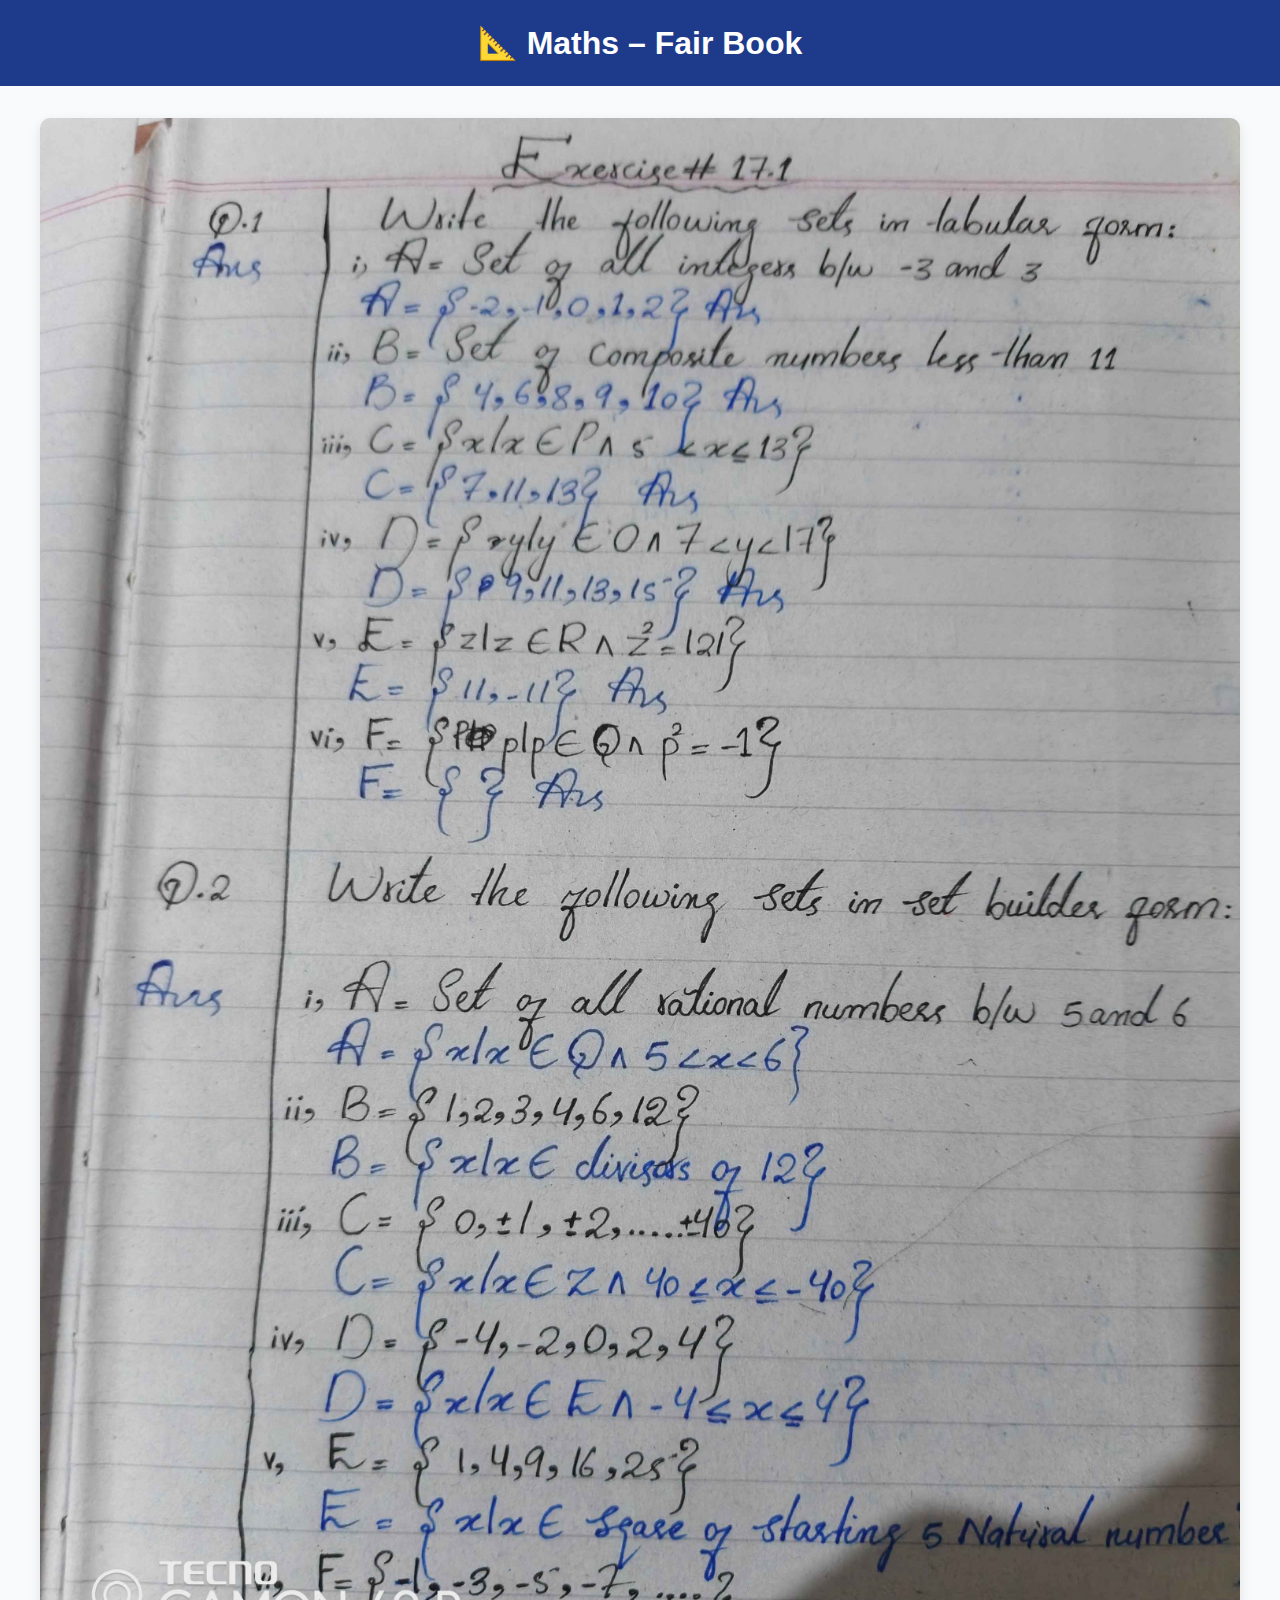
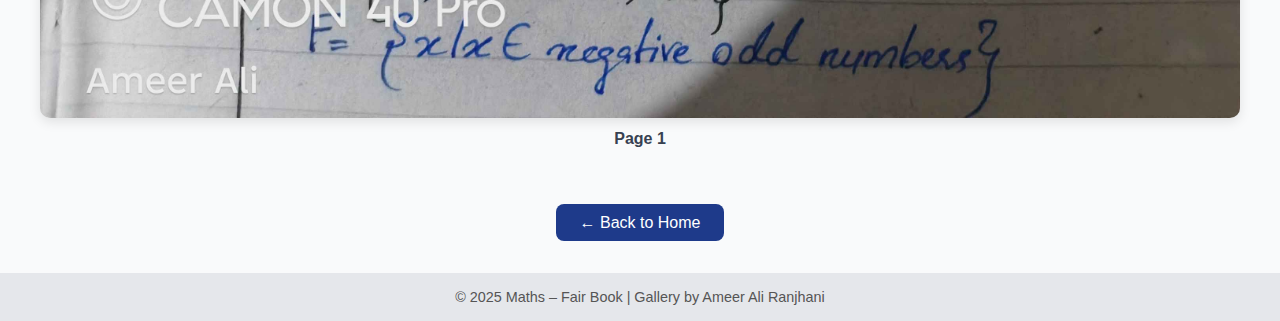
<file: 2maths.html>
<!DOCTYPE html>
<html lang="en">
<head>
  <meta charset="UTF-8" />
  <meta name="viewport" content="width=device-width, initial-scale=1.0"/>
  <title>📐 Maths – Fair Book</title>
  <style>
    body {
      font-family: 'Segoe UI', sans-serif;
      background-color: #f9fafb;
      color: #1f2937;
      margin: 0;
      padding: 0;
    }

    header {
      background-color: #1e3a8a;
      color: white;
      padding: 1.5rem;
      text-align: center;
    }

    header h2 {
      margin: 0;
      font-size: 2rem;
    }

    .gallery {
      display: grid;
      grid-template-columns: repeat(auto-fit, minmax(250px, 1fr));
      gap: 1.5rem;
      padding: 2rem;
      max-width: 1200px;
      margin: auto;
    }

    .card {
      text-align: center;
    }

    .gallery img {
      width: 100%;
      border-radius: 10px;
      box-shadow: 0 4px 12px rgba(0,0,0,0.1);
    }

    .caption {
      margin-top: 0.5rem;
      font-weight: bold;
      color: #374151;
    }

    .back-btn {
      display: block;
      width: max-content;
      margin: 1.5rem auto;
      padding: 0.6rem 1.5rem;
      background-color: #1e3a8a;
      color: white;
      text-decoration: none;
      border-radius: 8px;
      transition: background-color 0.3s ease;
    }

    .back-btn:hover {
      background-color: #1e3a8a;
    }

    footer {
      text-align: center;
      padding: 1rem;
      background-color: #e5e7eb;
      color: #555;
      font-size: 0.9rem;
      margin-top: 2rem;
    }
  </style>
</head>
<body>

  <header>
    <h2>📐 Maths – Fair Book</h2>
  </header>

  <section class="gallery">
    <div class="card">
      <img src="maths fair book/1.jpeg"  loading="lazy" class="lazy-img"  alt="Maths Page 1">
      <div class="caption">Page 1</div>
    </div>
    </section>

    <a href="index.html" class="back-btn">← Back to Home</a>


  <footer>
    &copy; 2025 Maths – Fair Book | Gallery by Ameer Ali Ranjhani
  </footer>

</body>
</html>
</file>
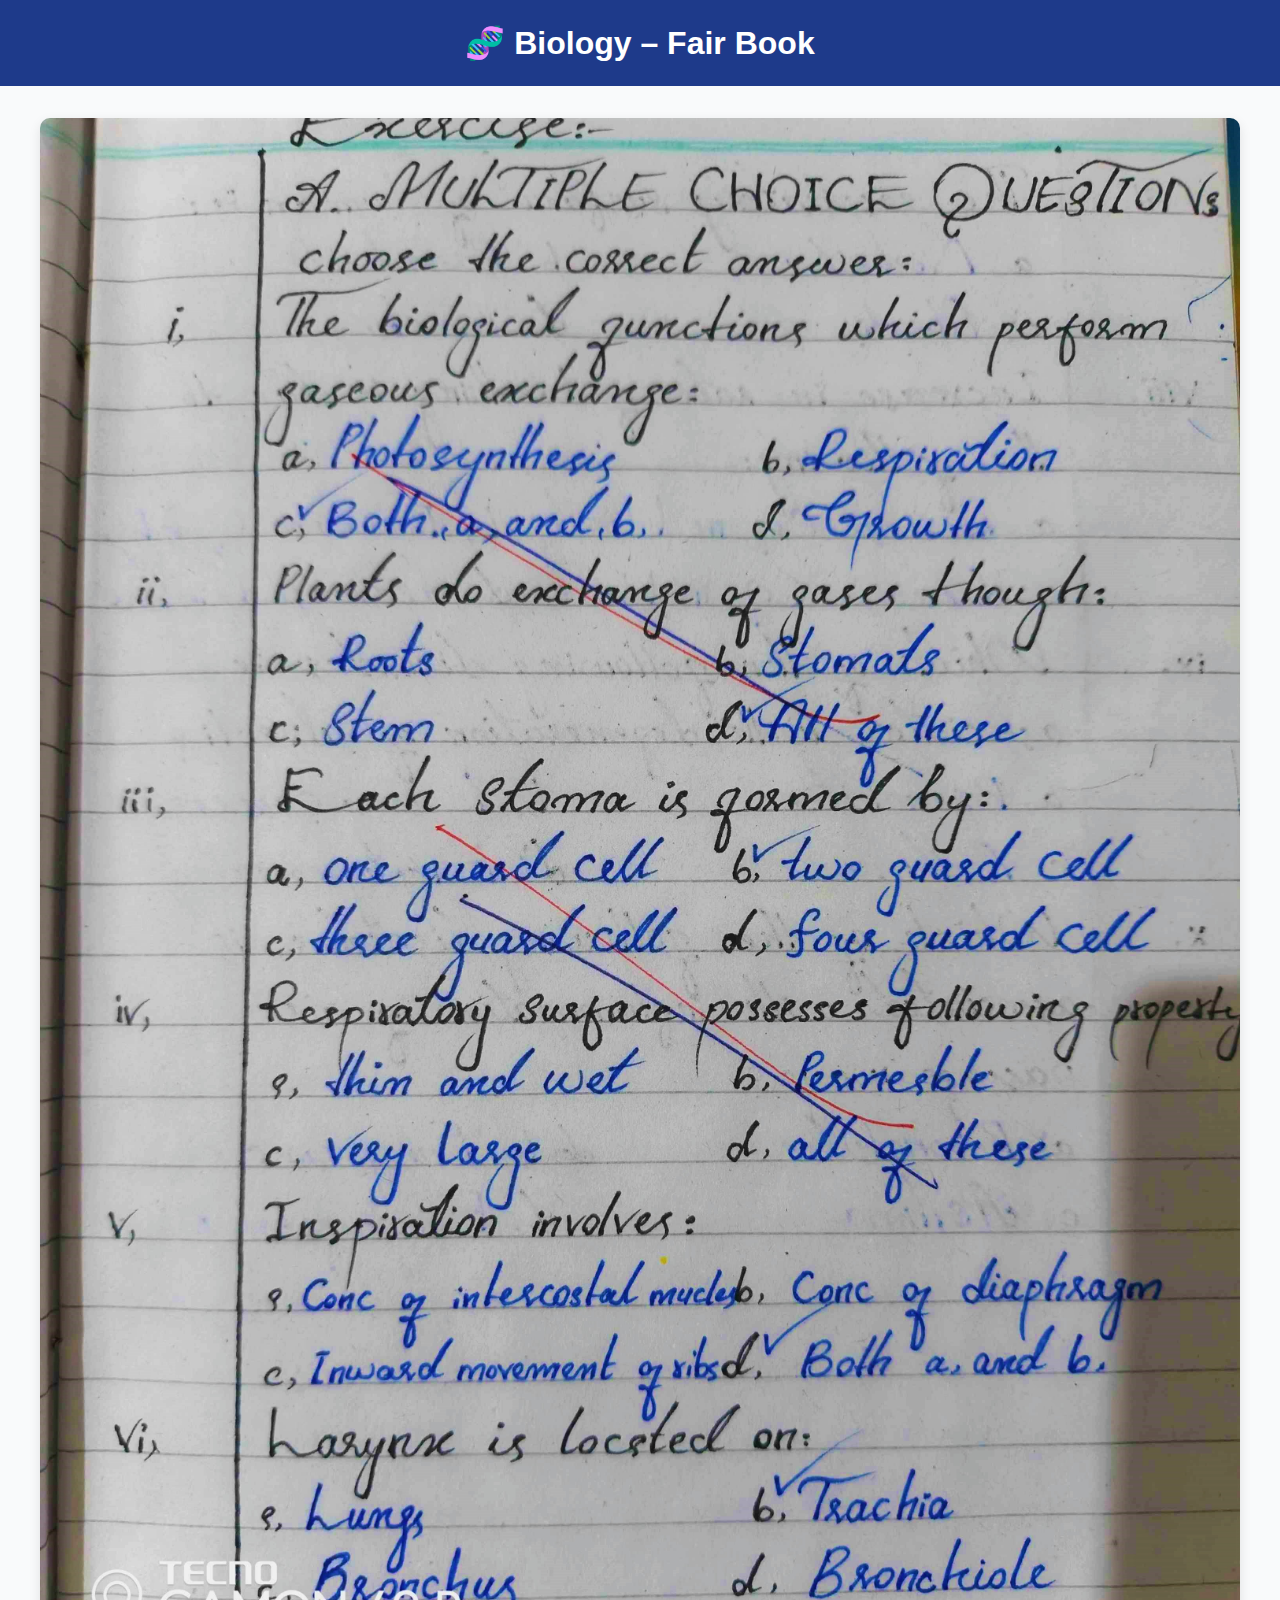
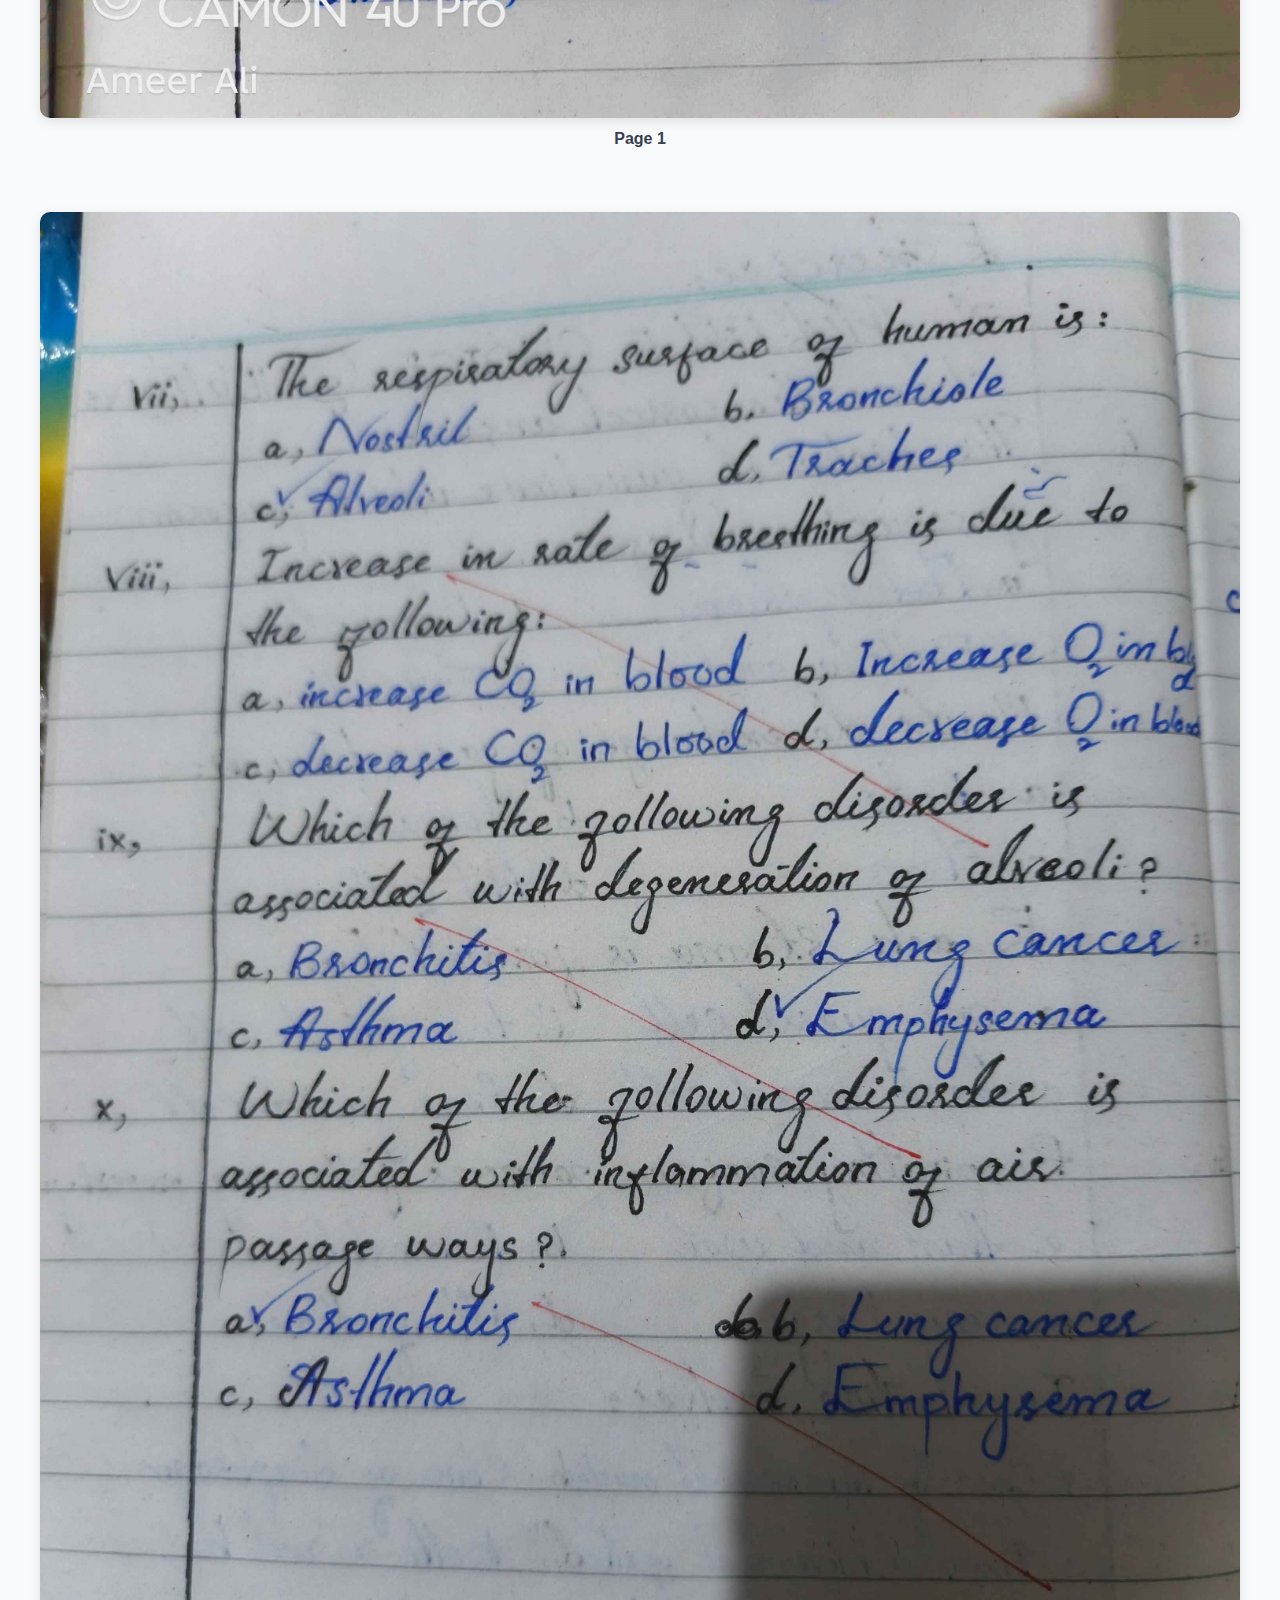
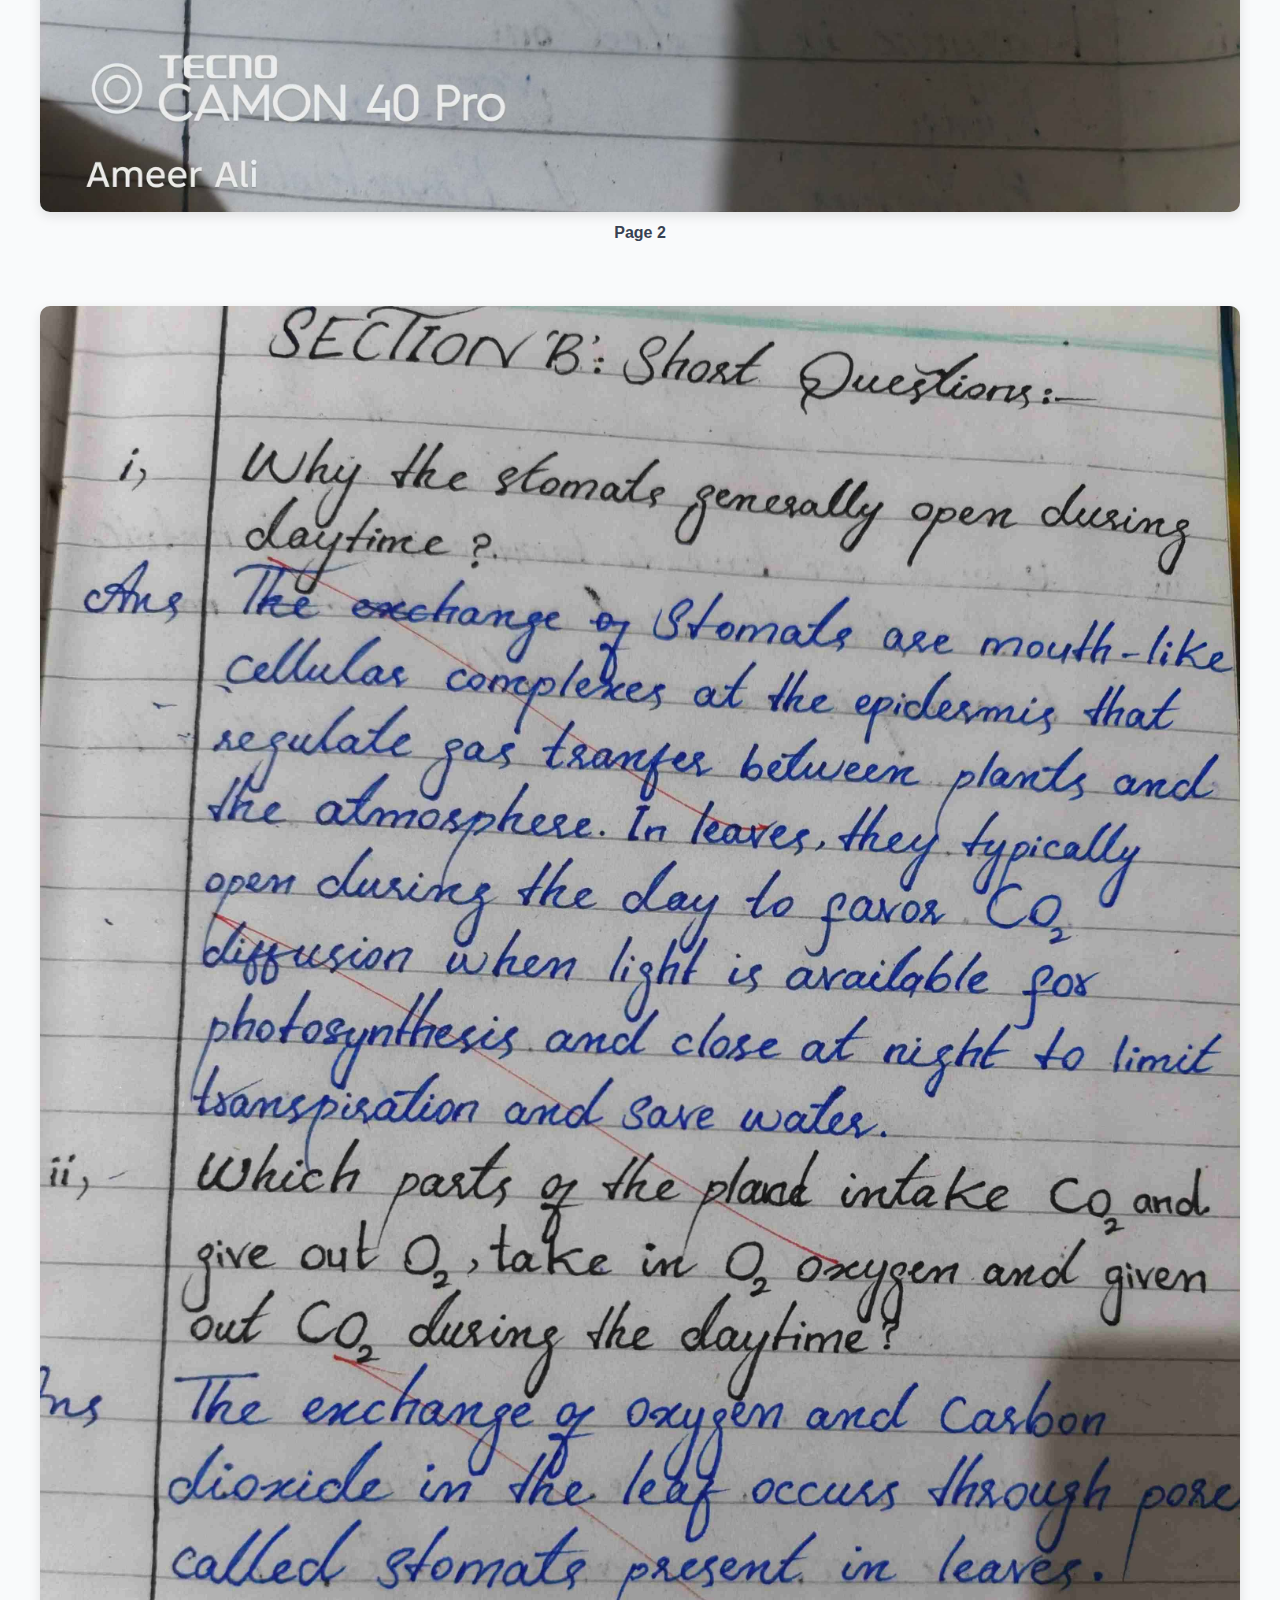
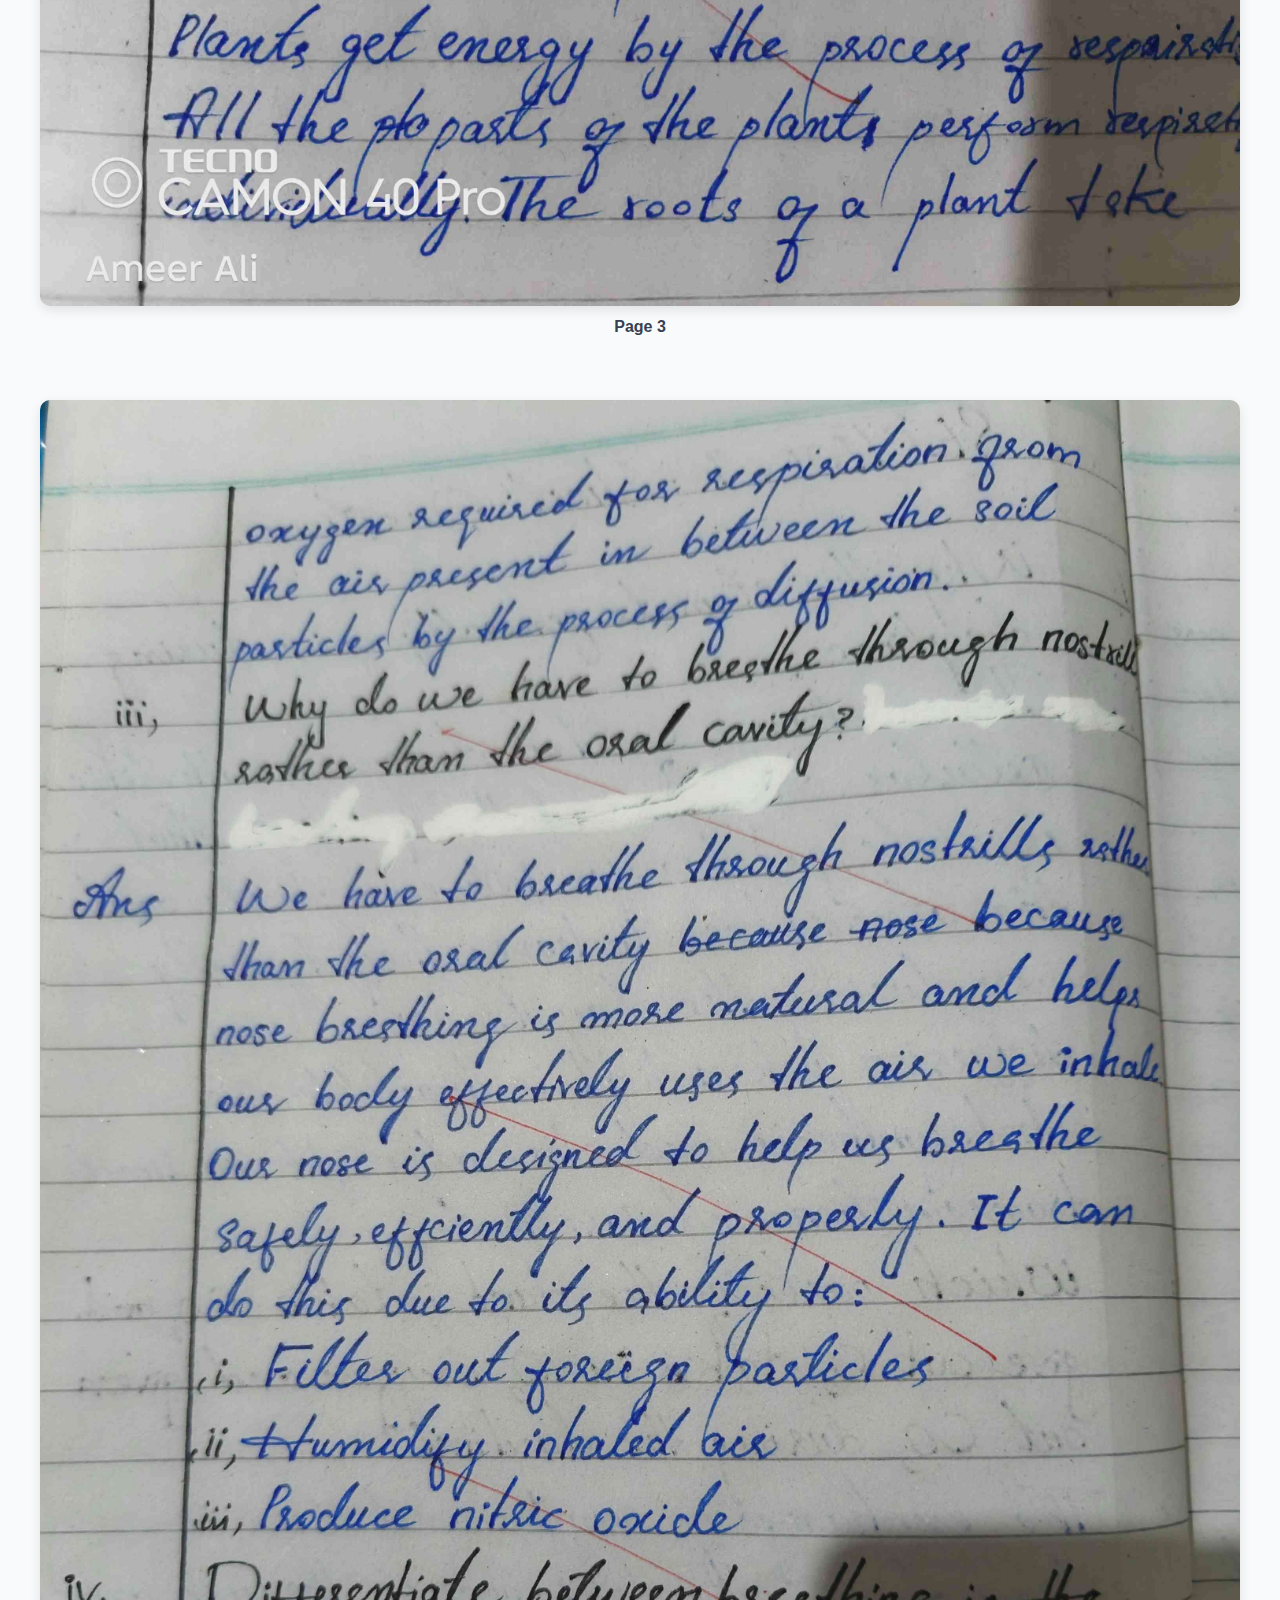
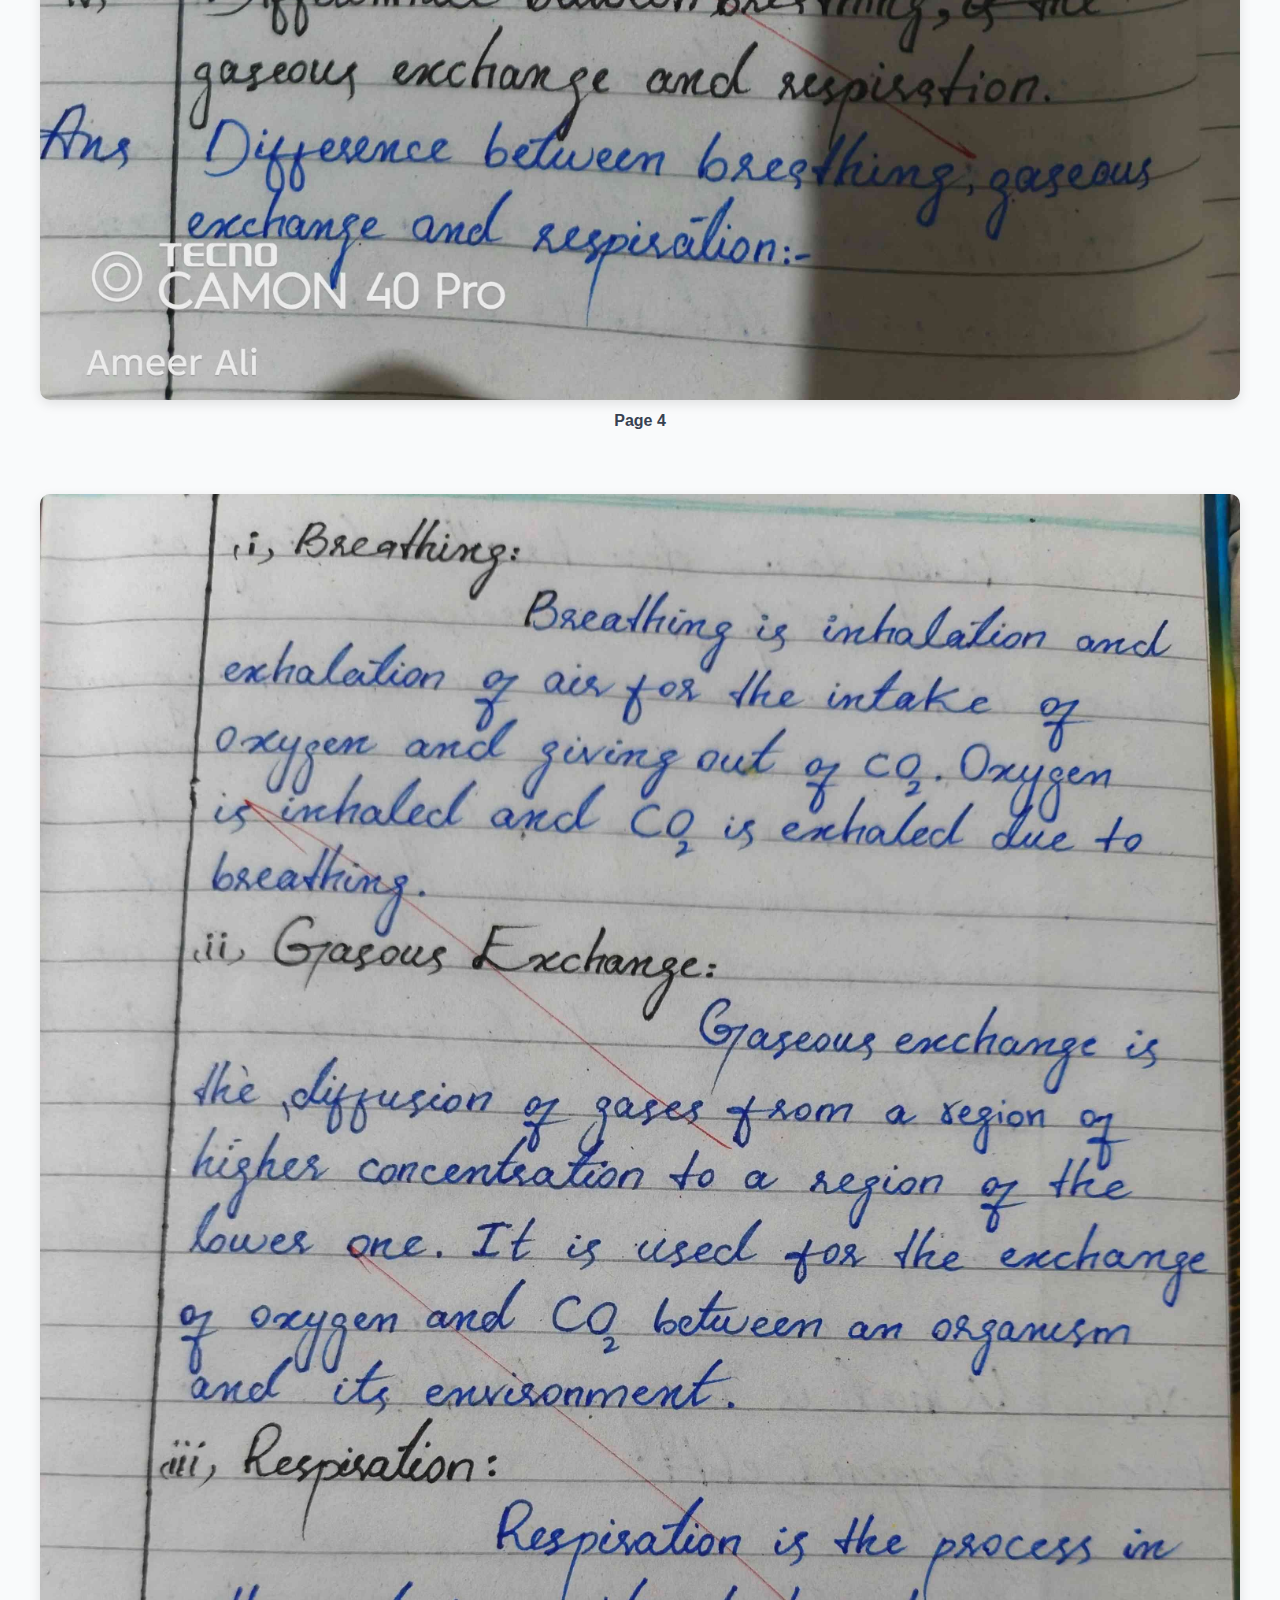
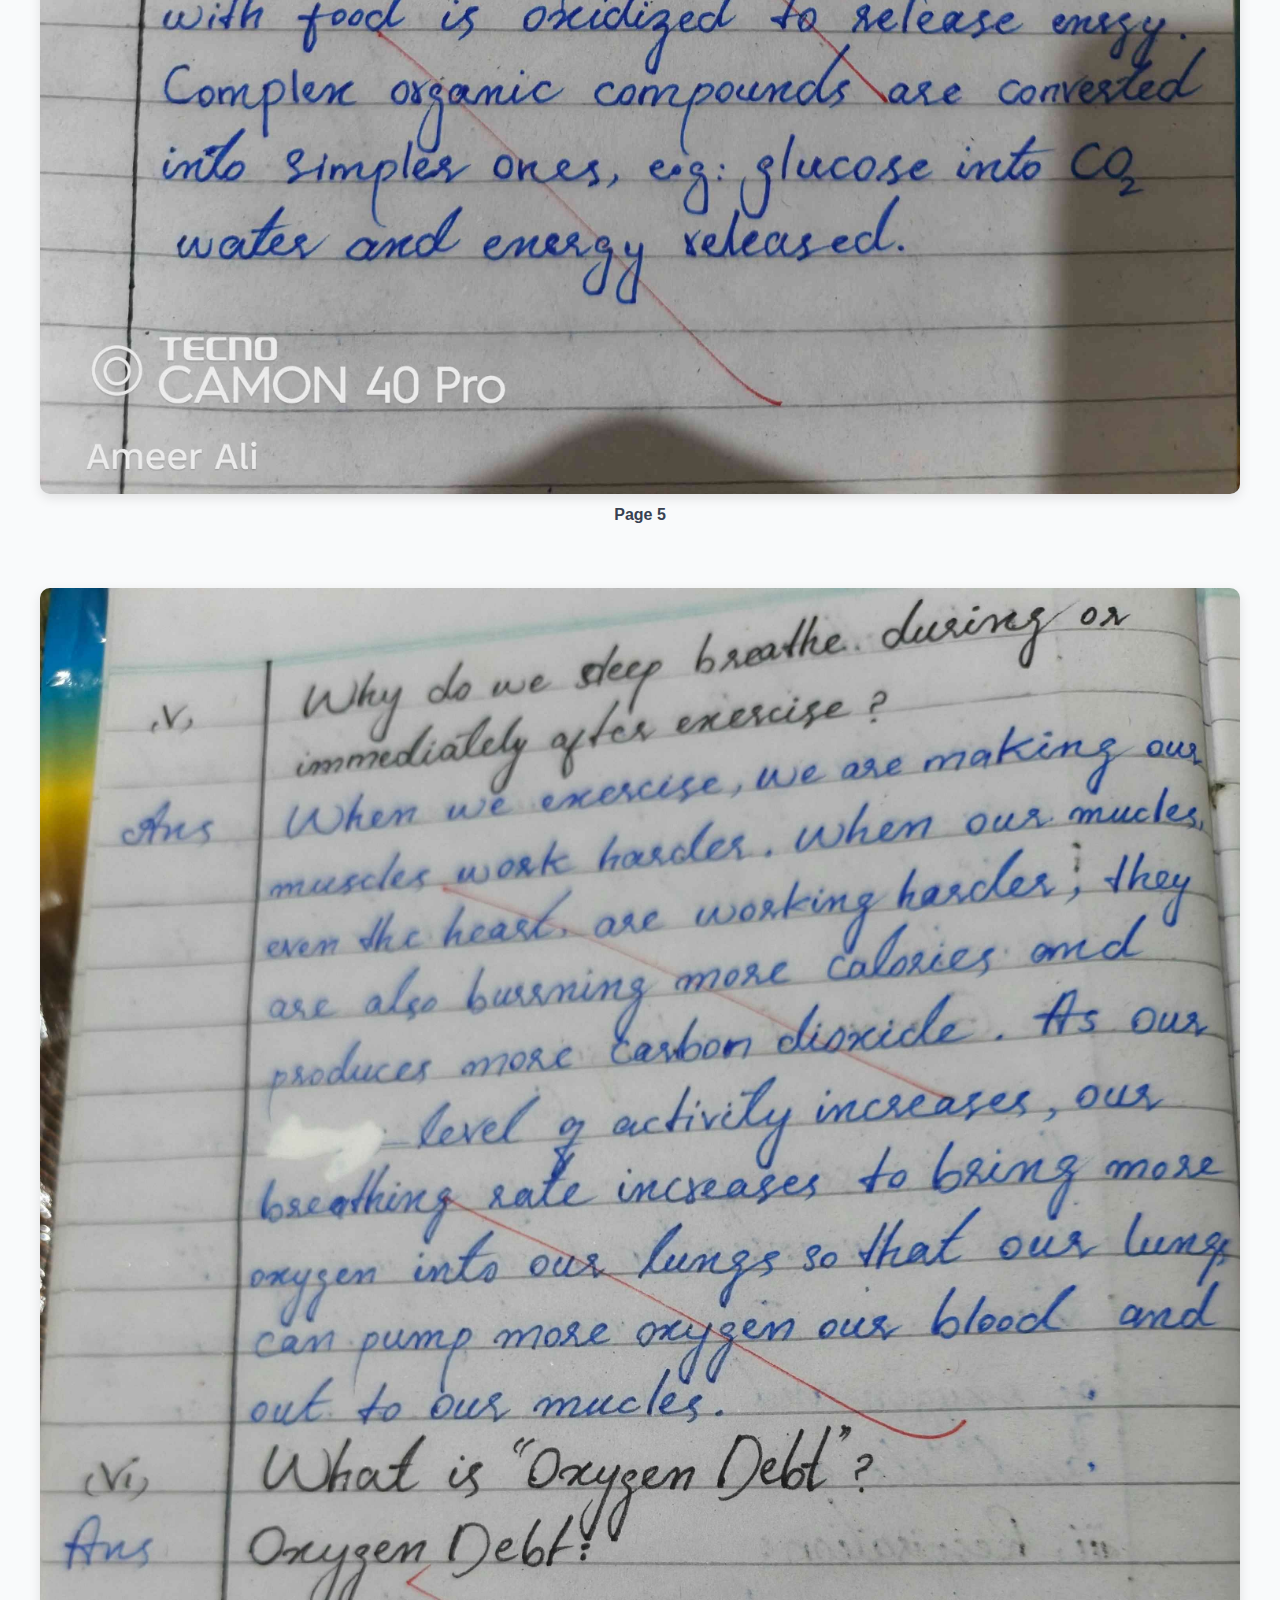
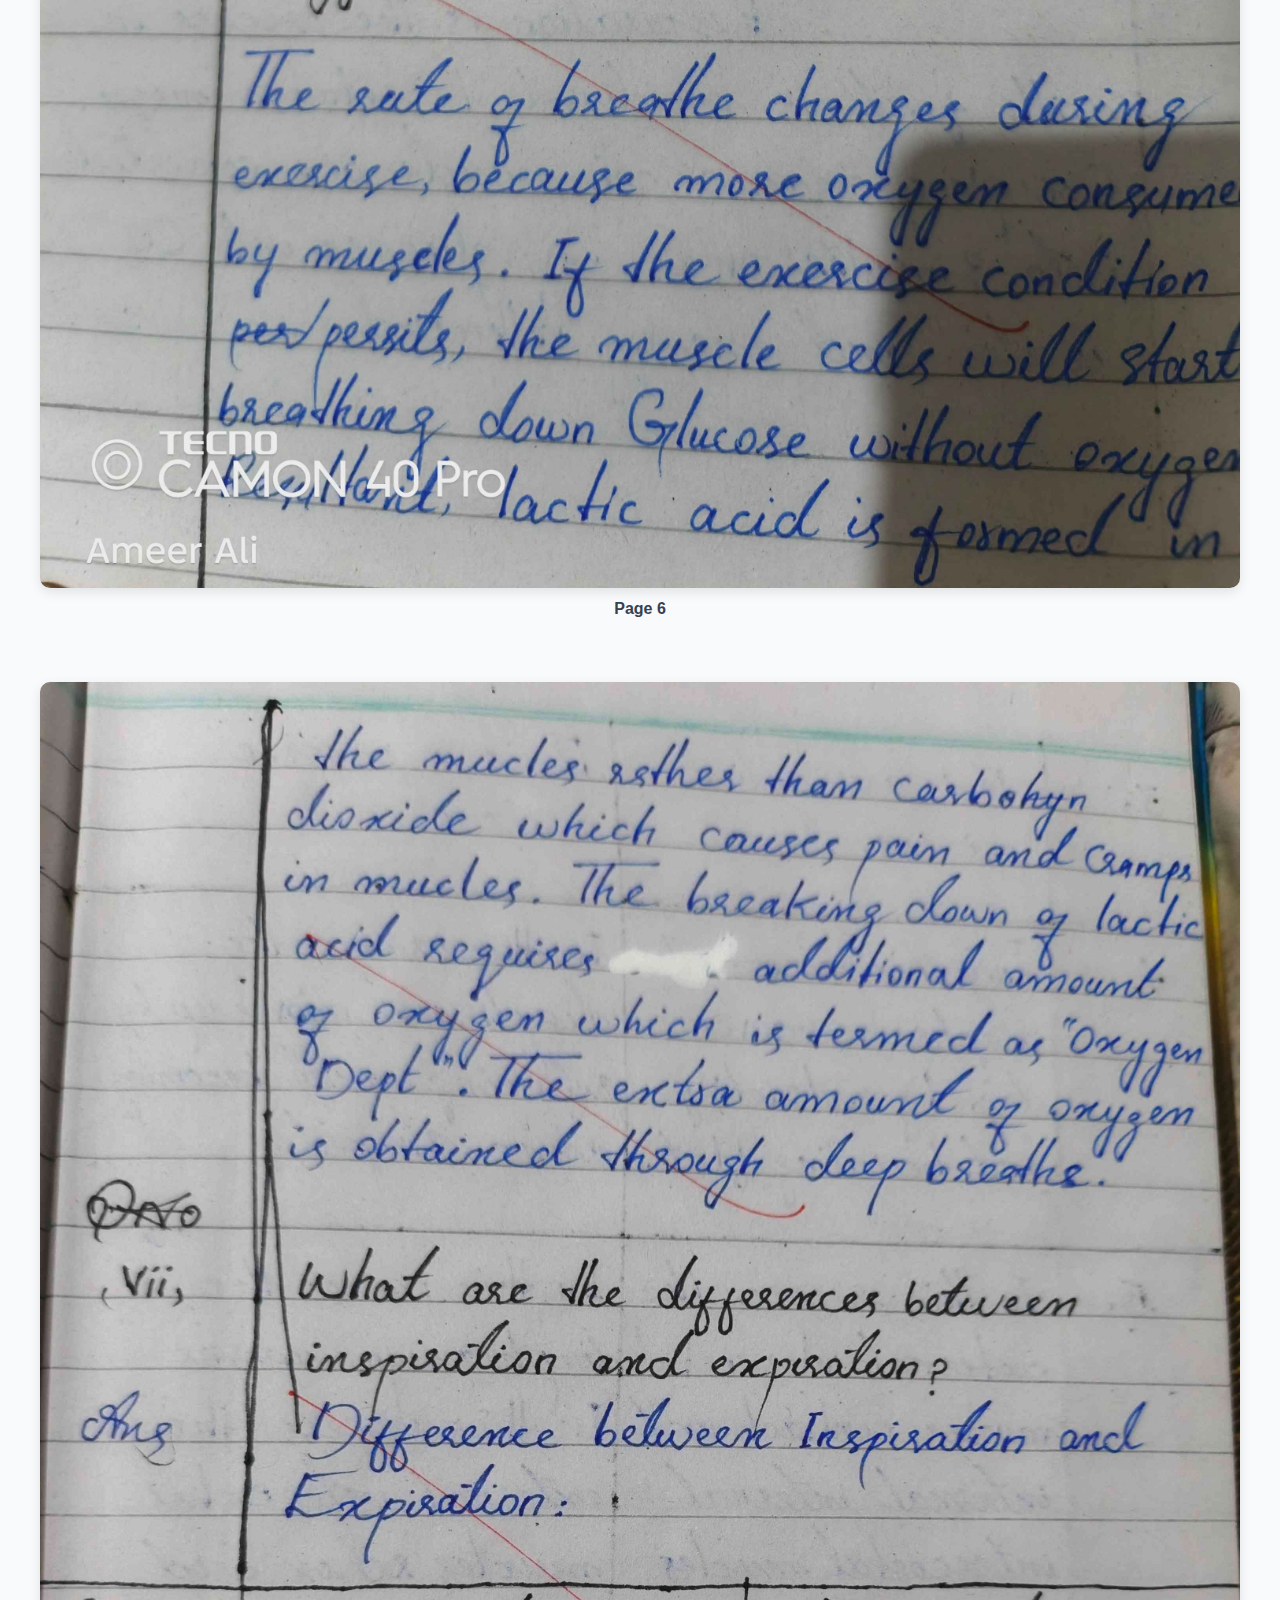
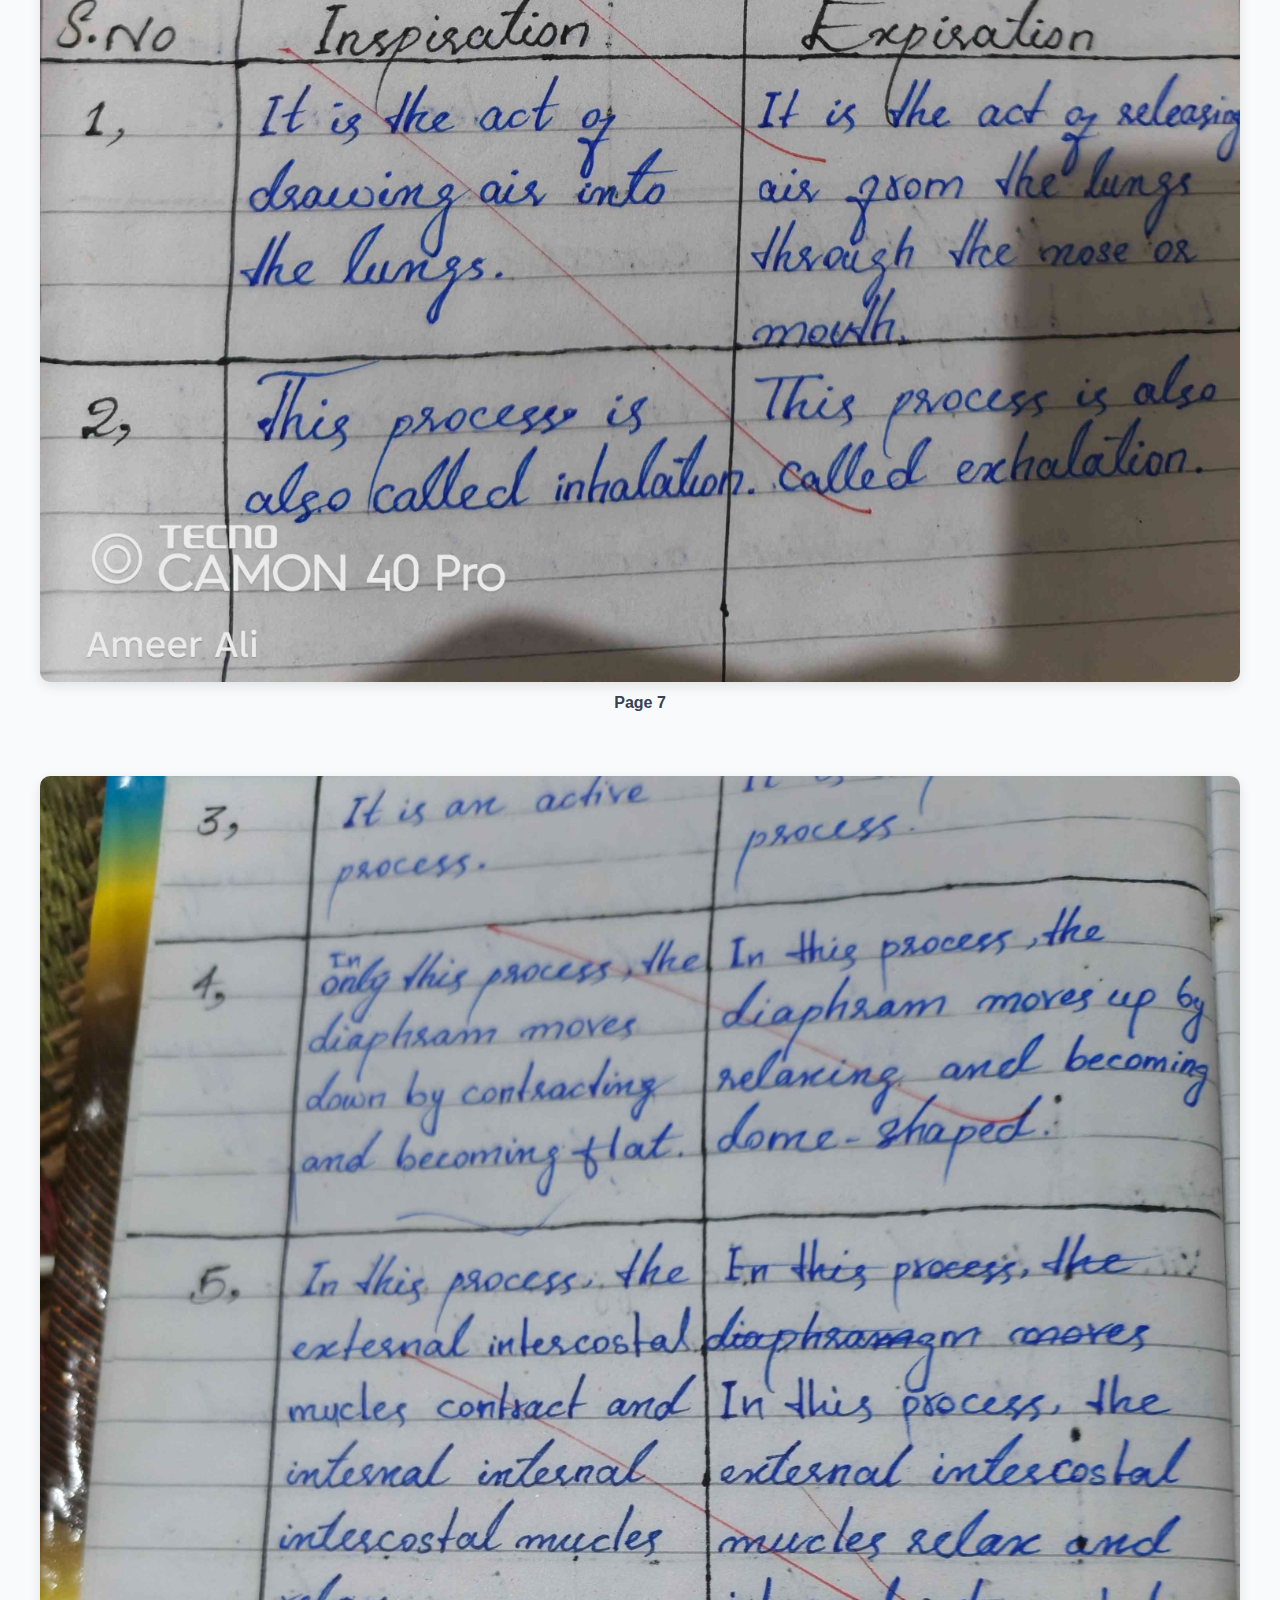
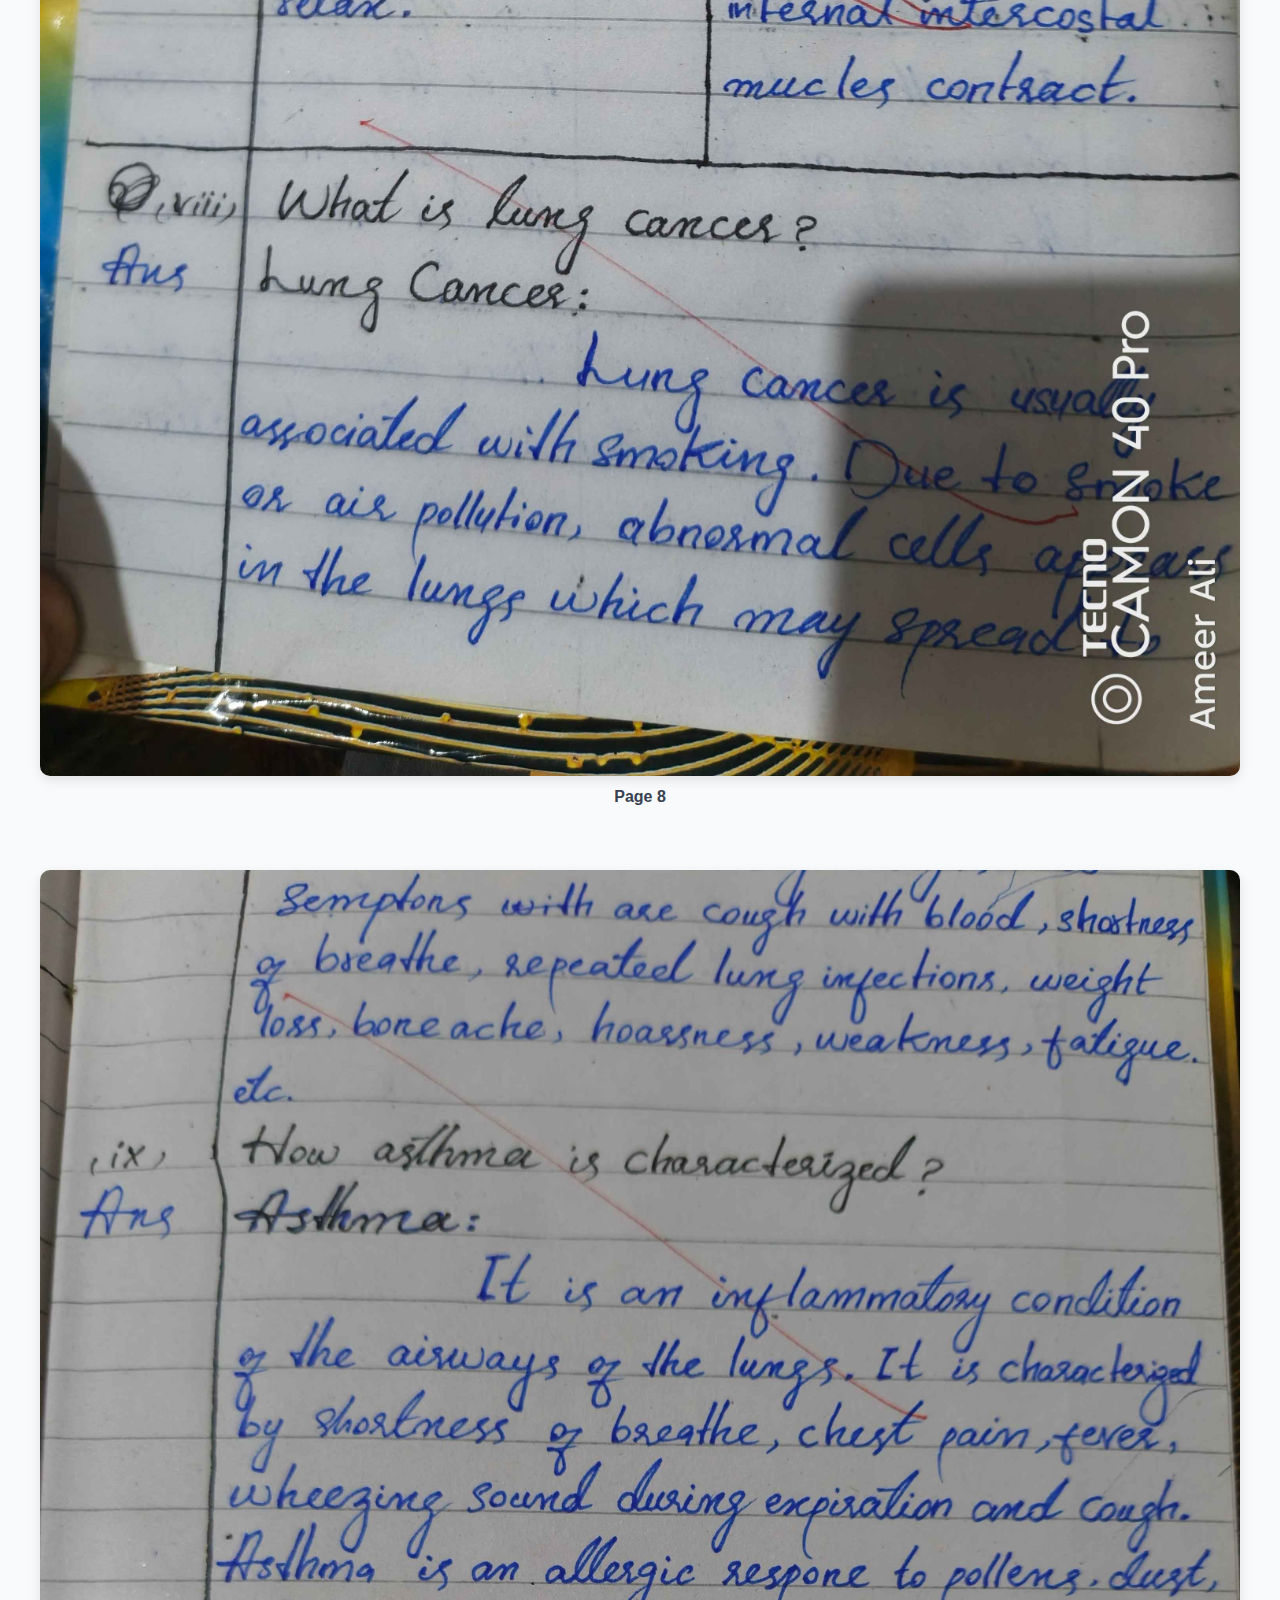
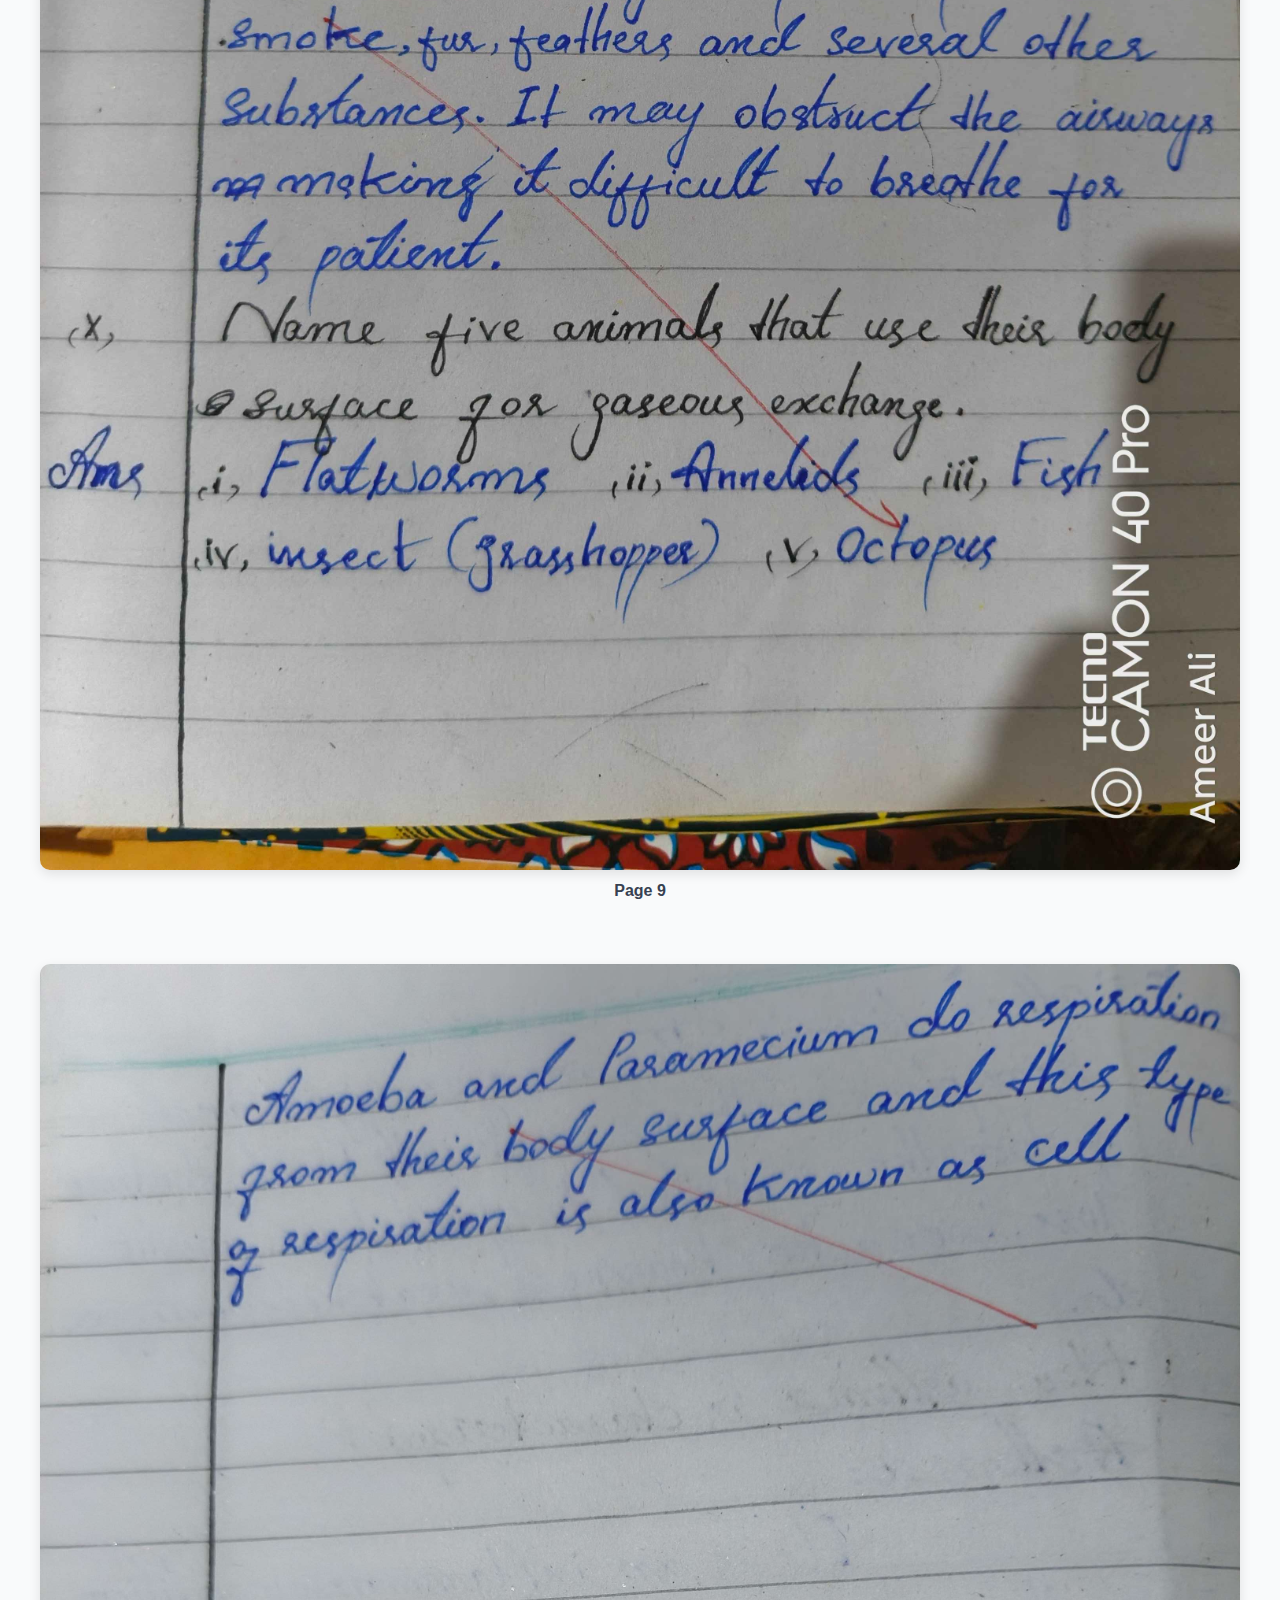
<file: biology.html>
<!DOCTYPE html>
<html lang="en">
<head>
  <meta charset="UTF-8" />
  <meta name="viewport" content="width=device-width, initial-scale=1.0"/>
  <title>Biology – Fair Book</title>
  <style>
    body {
      font-family: 'Segoe UI', sans-serif;
      background-color: #f9fafb;
      color: #1f2937;
      margin: 0;
      padding: 0;
    }

    header {
      background-color: #1e3a8a;
      color: white;
      padding: 1.5rem;
      text-align: center;
    }

    header h2 {
      margin: 0;
      font-size: 2rem;
    }

    .gallery {
      display: grid;
      grid-template-columns: repeat(auto-fit, minmax(250px, 1fr));
      gap: 1.5rem;
      padding: 2rem;
      max-width: 1200px;
      margin: auto;
    }

    .card {
      text-align: center;
    }

    .gallery img {
      width: 100%;
      border-radius: 10px;
      box-shadow: 0 4px 12px rgba(0,0,0,0.1);
    }

    .caption {
      margin-top: 0.5rem;
      font-weight: bold;
      color: #374151;
    }

    .back-btn {
      display: block;
      width: max-content;
      margin: 1.5rem auto;
      padding: 0.6rem 1.5rem;
      background-color: #1e3a8a;
      color: white;
      text-decoration: none;
      border-radius: 8px;
      transition: background-color 0.3s ease;
    }

    .back-btn:hover {
      background-color: #374bb3;
    }

    footer {
      text-align: center;
      padding: 1rem;
      background-color: #e5e7eb;
      color: #555;
      font-size: 0.9rem;
      margin-top: 2rem;
    }
  </style>
</head>
<body>

  <header>
    <h2>🧬 Biology – Fair Book</h2>
  </header>

  <section class="gallery">
    <div class="card">
      <img src="biology fair book/1.jpeg" alt="Page 1">
      <div class="caption">Page 1</div>
    </div>
    </section>
    <section class="gallery">
    <div class="card">
      <img src="biology fair book/2.jpeg" alt="Page 2">
      <div class="caption">Page 2</div>
    </div>
    </section>
    <section class="gallery">
    <div class="card">
      <img src="biology fair book/3.jpeg" alt="Page 3">
      <div class="caption">Page 3</div>
    </div>
  </section>
  <section class="gallery">
    <div class="card">
      <img src="biology fair book/4.jpeg" alt="Page 4">
      <div class="caption">Page 4</div>
    </div>
  </section>
  <section class="gallery">
    <div class="card">
      <img src="biology fair book/5.jpeg" alt="Page 5">
      <div class="caption">Page 5</div>
    </div>
  </section>
  <section class="gallery">
    <div class="card">
      <img src="biology fair book/6.jpeg" alt="Page 6">
      <div class="caption">Page 6</div>
    </div>
  </section>
  <section class="gallery">
    <div class="card">
      <img src="biology fair book/7.jpeg" alt="Page 7">
      <div class="caption">Page 7</div>
    </div>
  </section>
  <section class="gallery">
    <div class="card">
      <img src="biology fair book/8.jpeg" alt="Page 8">
      <div class="caption">Page 8</div>
    </div>
  </section>
  <section class="gallery">
    <div class="card">
      <img src="biology fair book/9.jpeg" alt="Page 9">
      <div class="caption">Page 9</div>
    </div>
  </section>
  <section class="gallery">
    <div class="card">
      <img src="biology fair book/10.jpeg" alt="Page 10">
      <div class="caption">Page 10</div>
    </div>
  </section>
  <section class="gallery">
    <div class="card">
      <img src="biology fair book/11.jpeg" alt="Page 11">
      <div class="caption">Page 11</div>
    </div>
  </section>
  <section class="gallery">
    <div class="card">
      <img src="biology fair book/12.jpeg" alt="Page 12">
      <div class="caption">Page 12</div>
    </div>
  </section>
  <section class="gallery">
    <div class="card">
      <img src="biology fair book/13.jpeg" alt="Page 13">
      <div class="caption">Page 13</div>
    </div>
  </section>
  <section class="gallery">
    <div class="card">
      <img src="biology fair book/14.jpeg" alt="Page 14">
      <div class="caption">Page 14</div>
    </div>
  </section>
  <section class="gallery">
    <div class="card">
      <img src="biology fair book/15.jpeg" alt="Page 15">
      <div class="caption">Page 15</div>
    </div>
  </section>
  <section class="gallery">
    <div class="card">
      <img src="biology fair book/16.jpeg" alt="Page 16">
      <div class="caption">Page 16</div>
    </div>
  </section>
  <section class="gallery">
    <div class="card">
      <img src="biology fair book/17.jpeg" alt="Page 17">
      <div class="caption">Page 17</div>
    </div>
  </section>
  <section class="gallery">
    <div class="card">
      <img src="biology fair book/18.jpeg" alt="Page 18">
      <div class="caption">Page 18</div>
    </div>
  </section>
  <a href="index.html" class="back-btn">← Back to Home</a>

  <footer>
    &copy; 2025 Biology | Fair Book Gallery
  </footer>

</body>
</html>
</file>
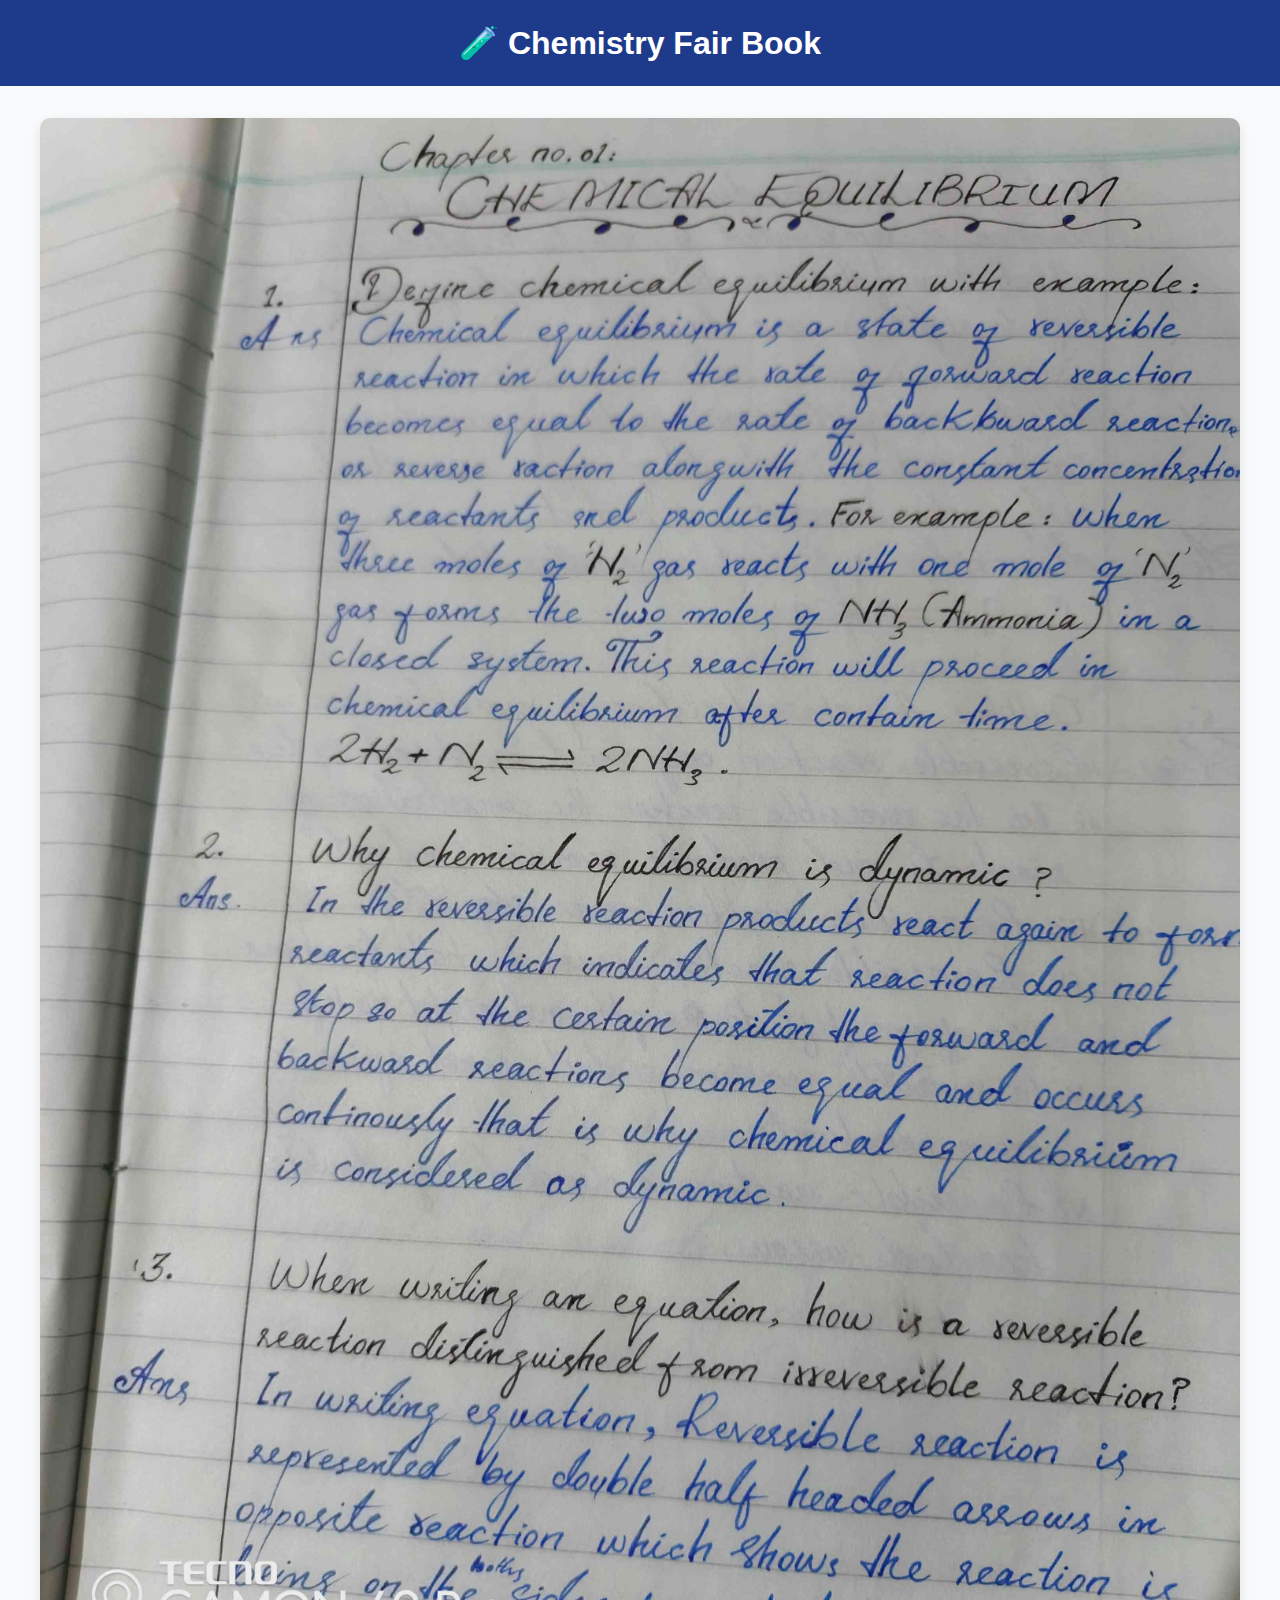
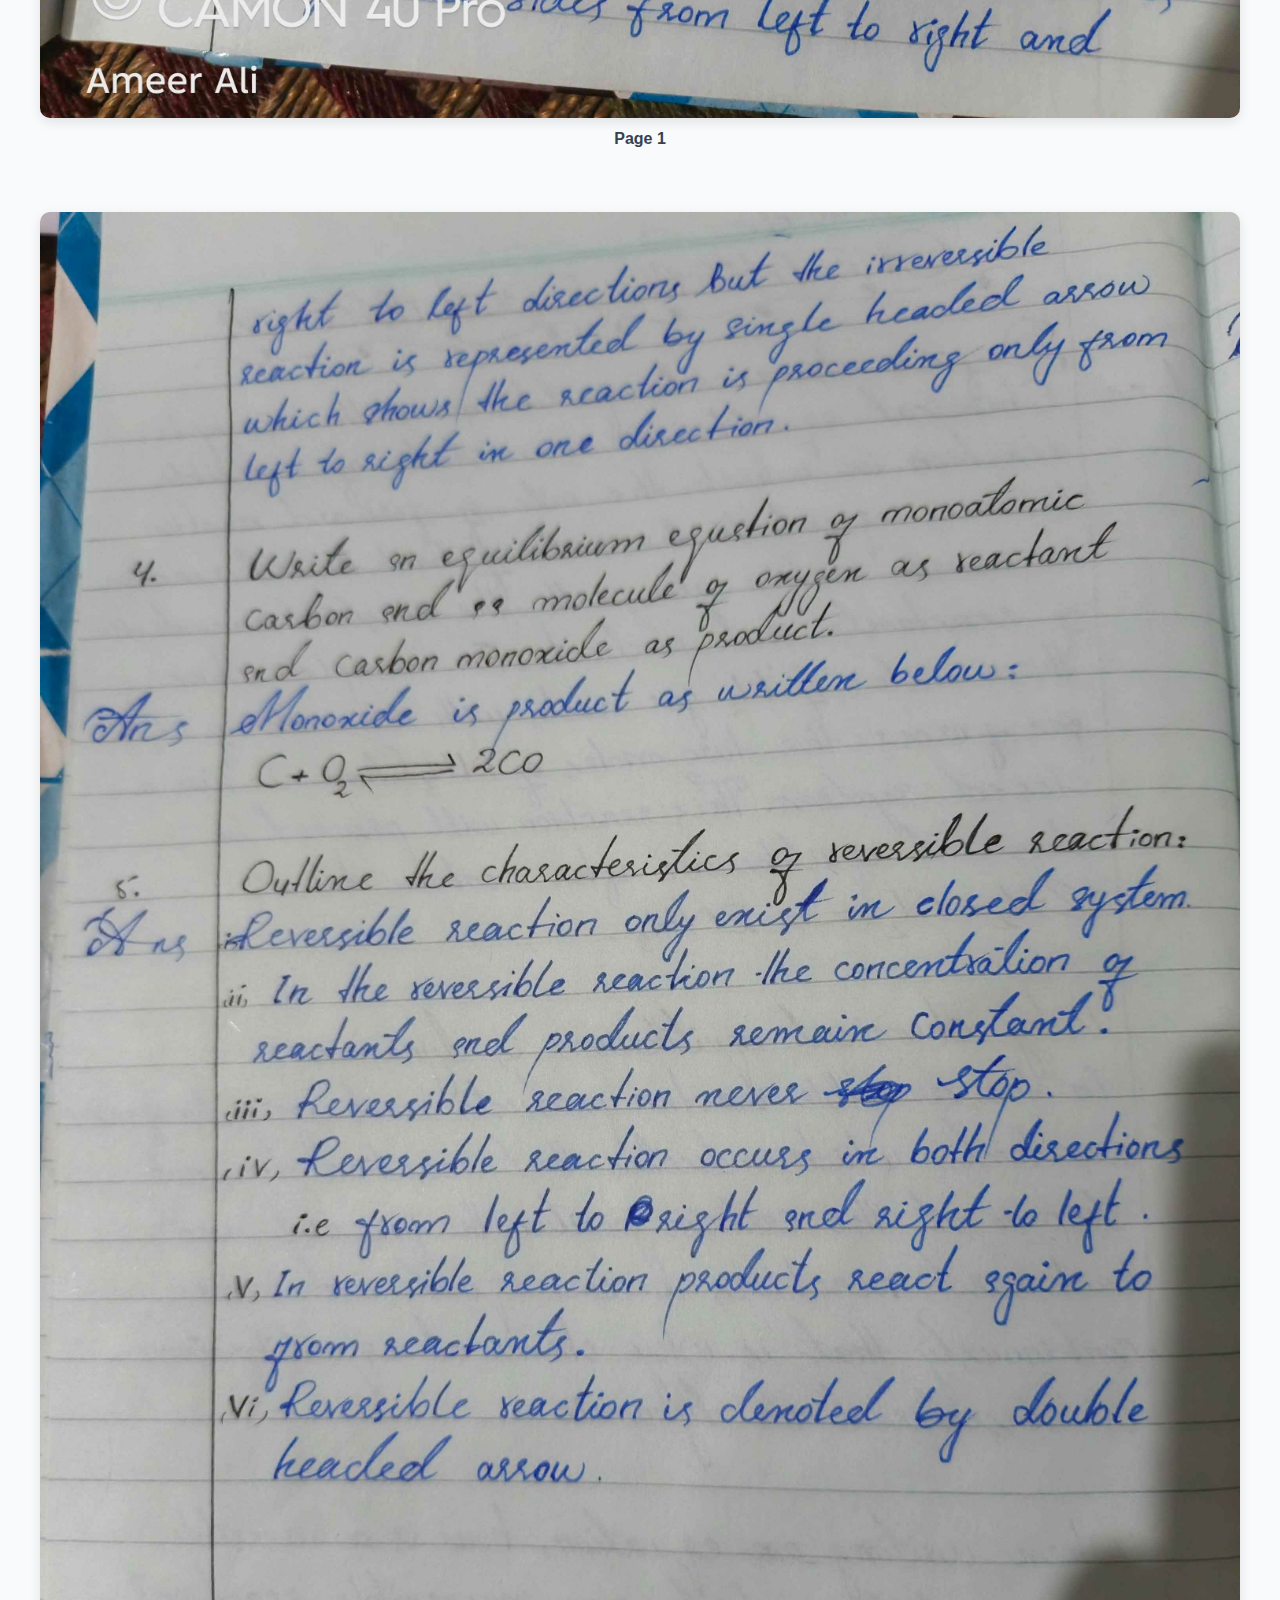
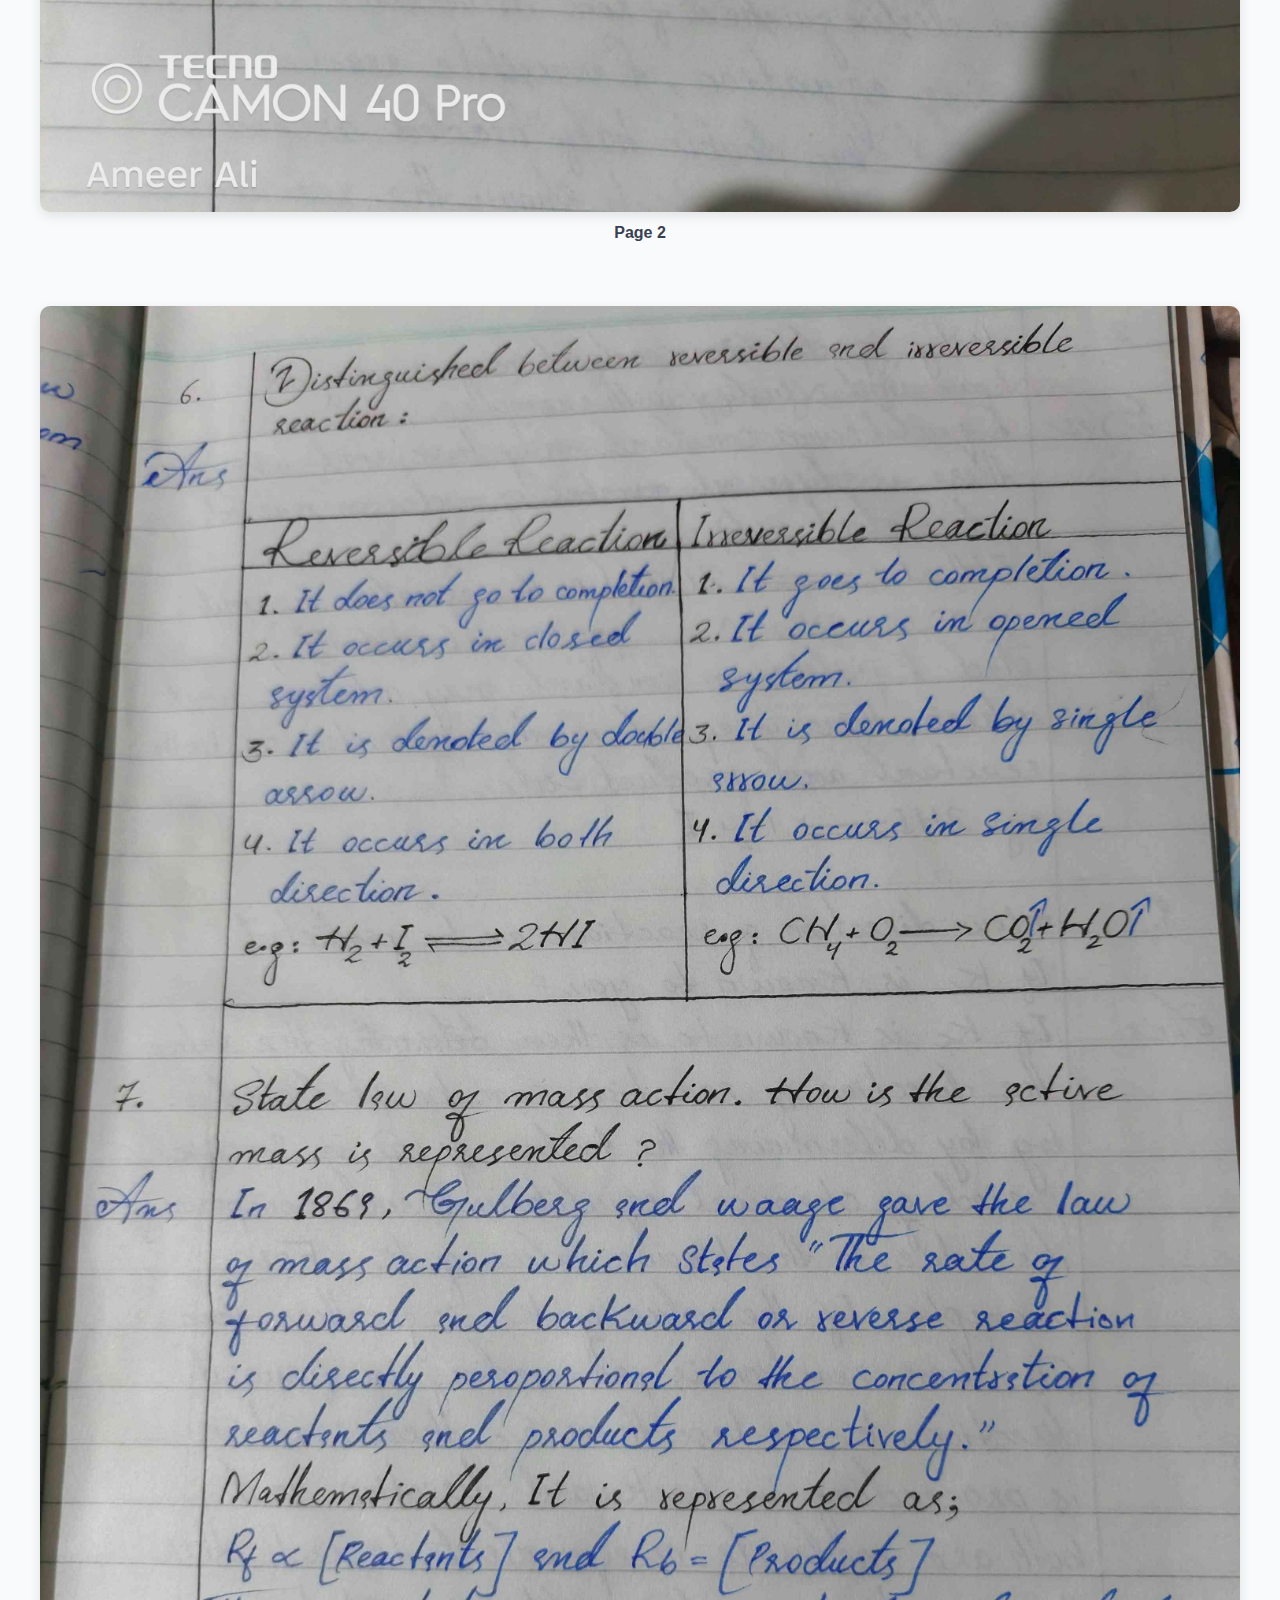
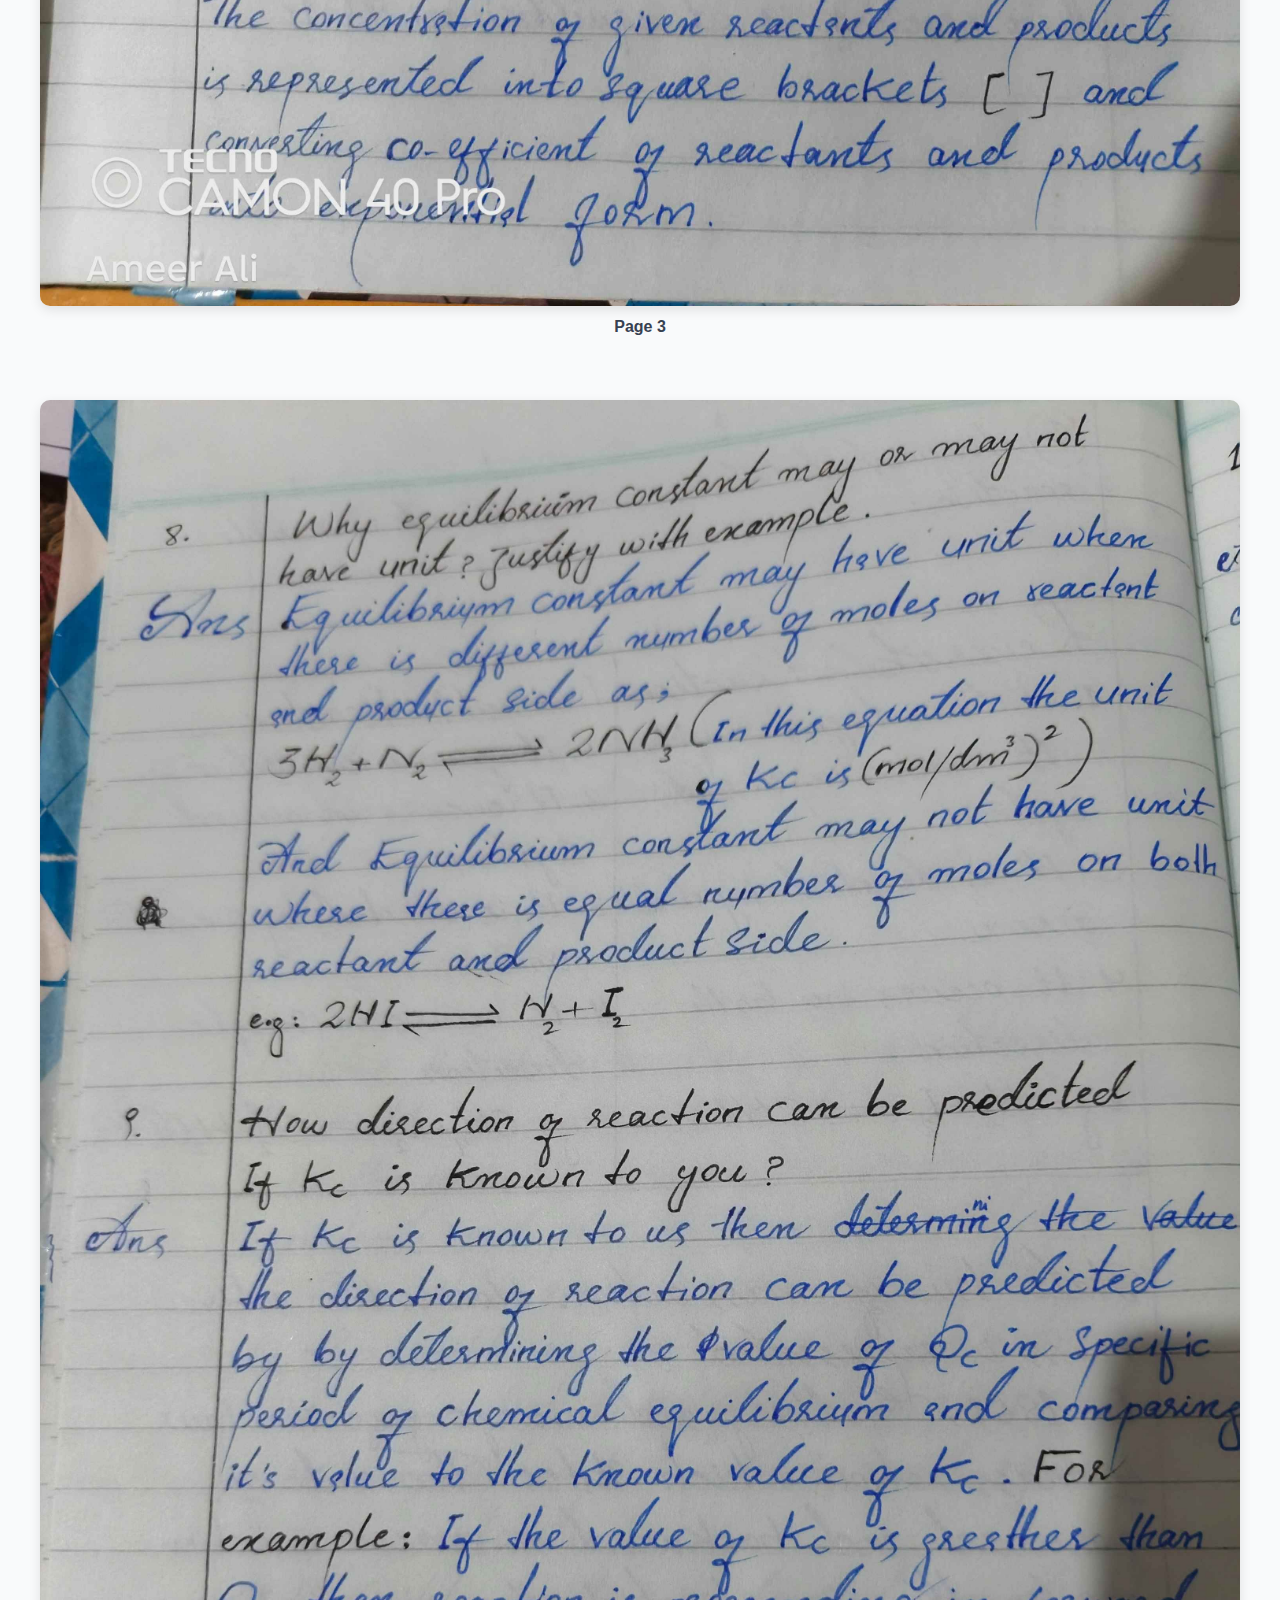
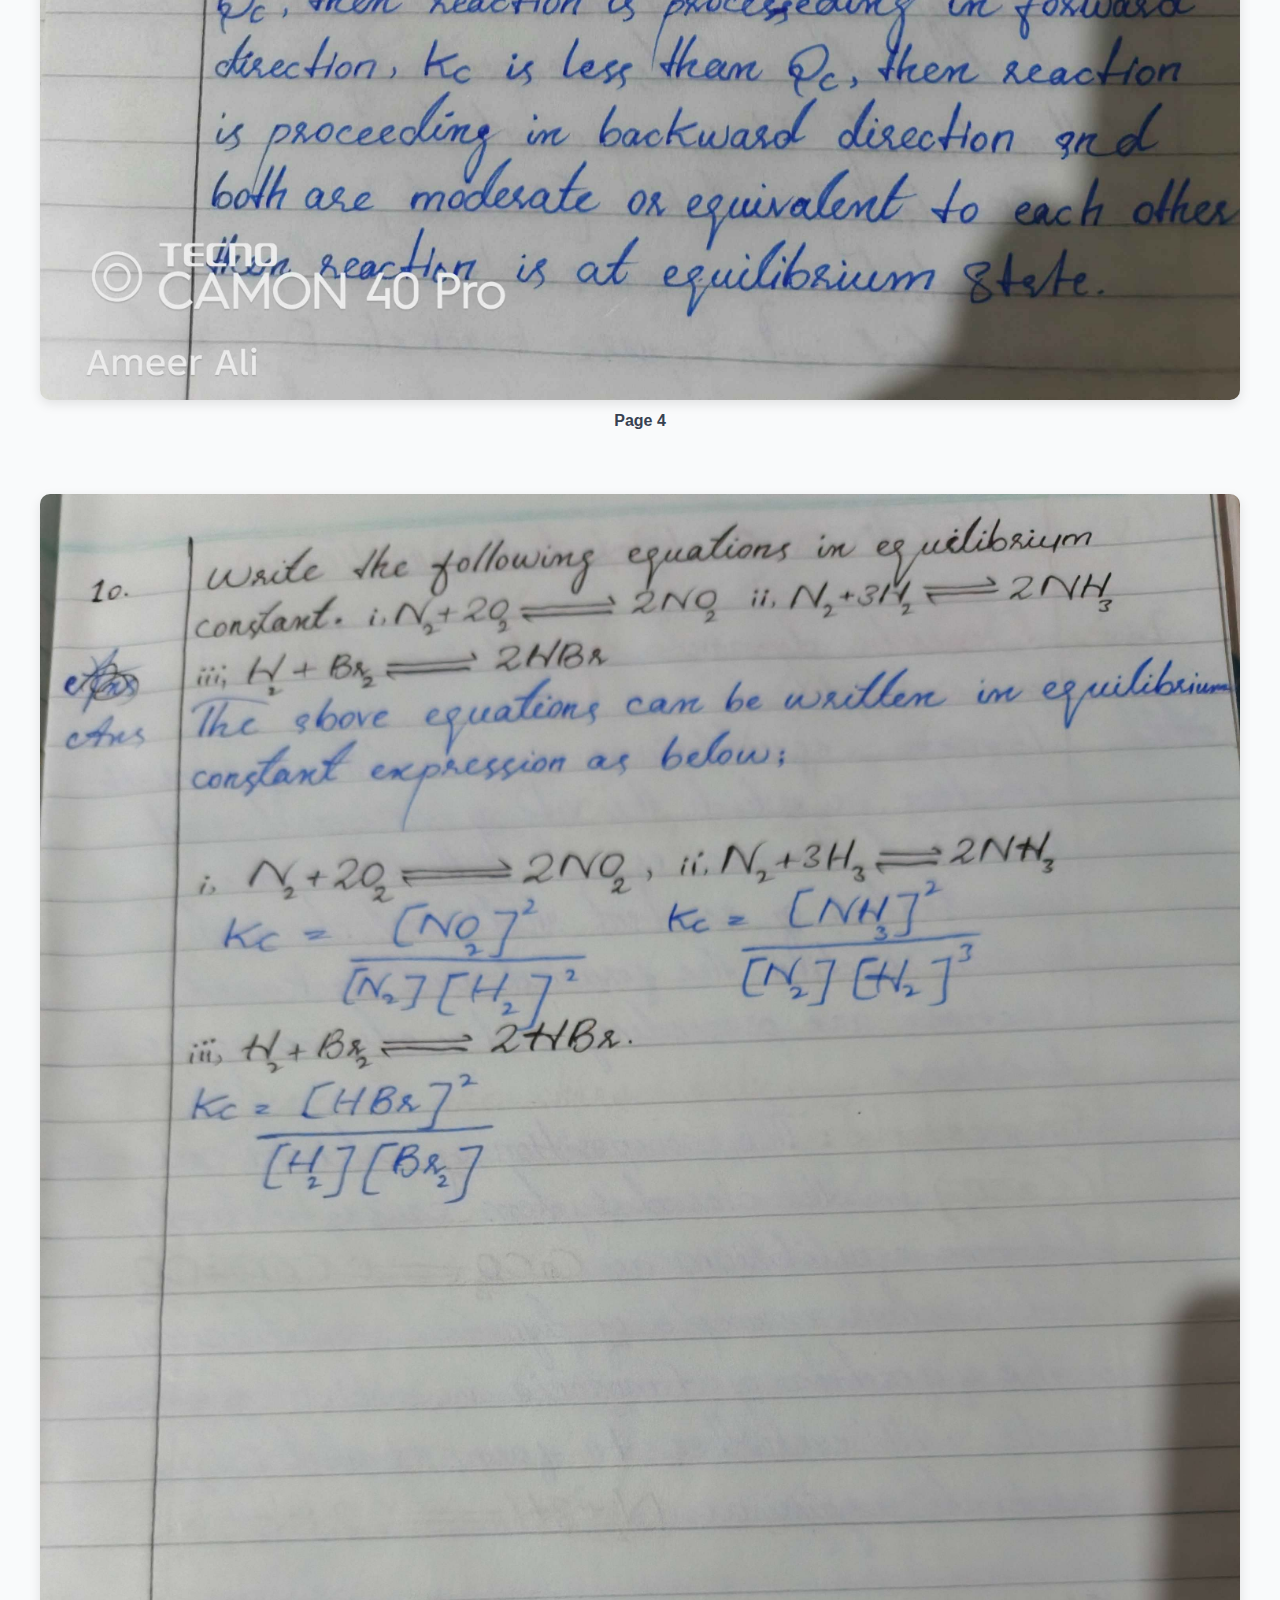
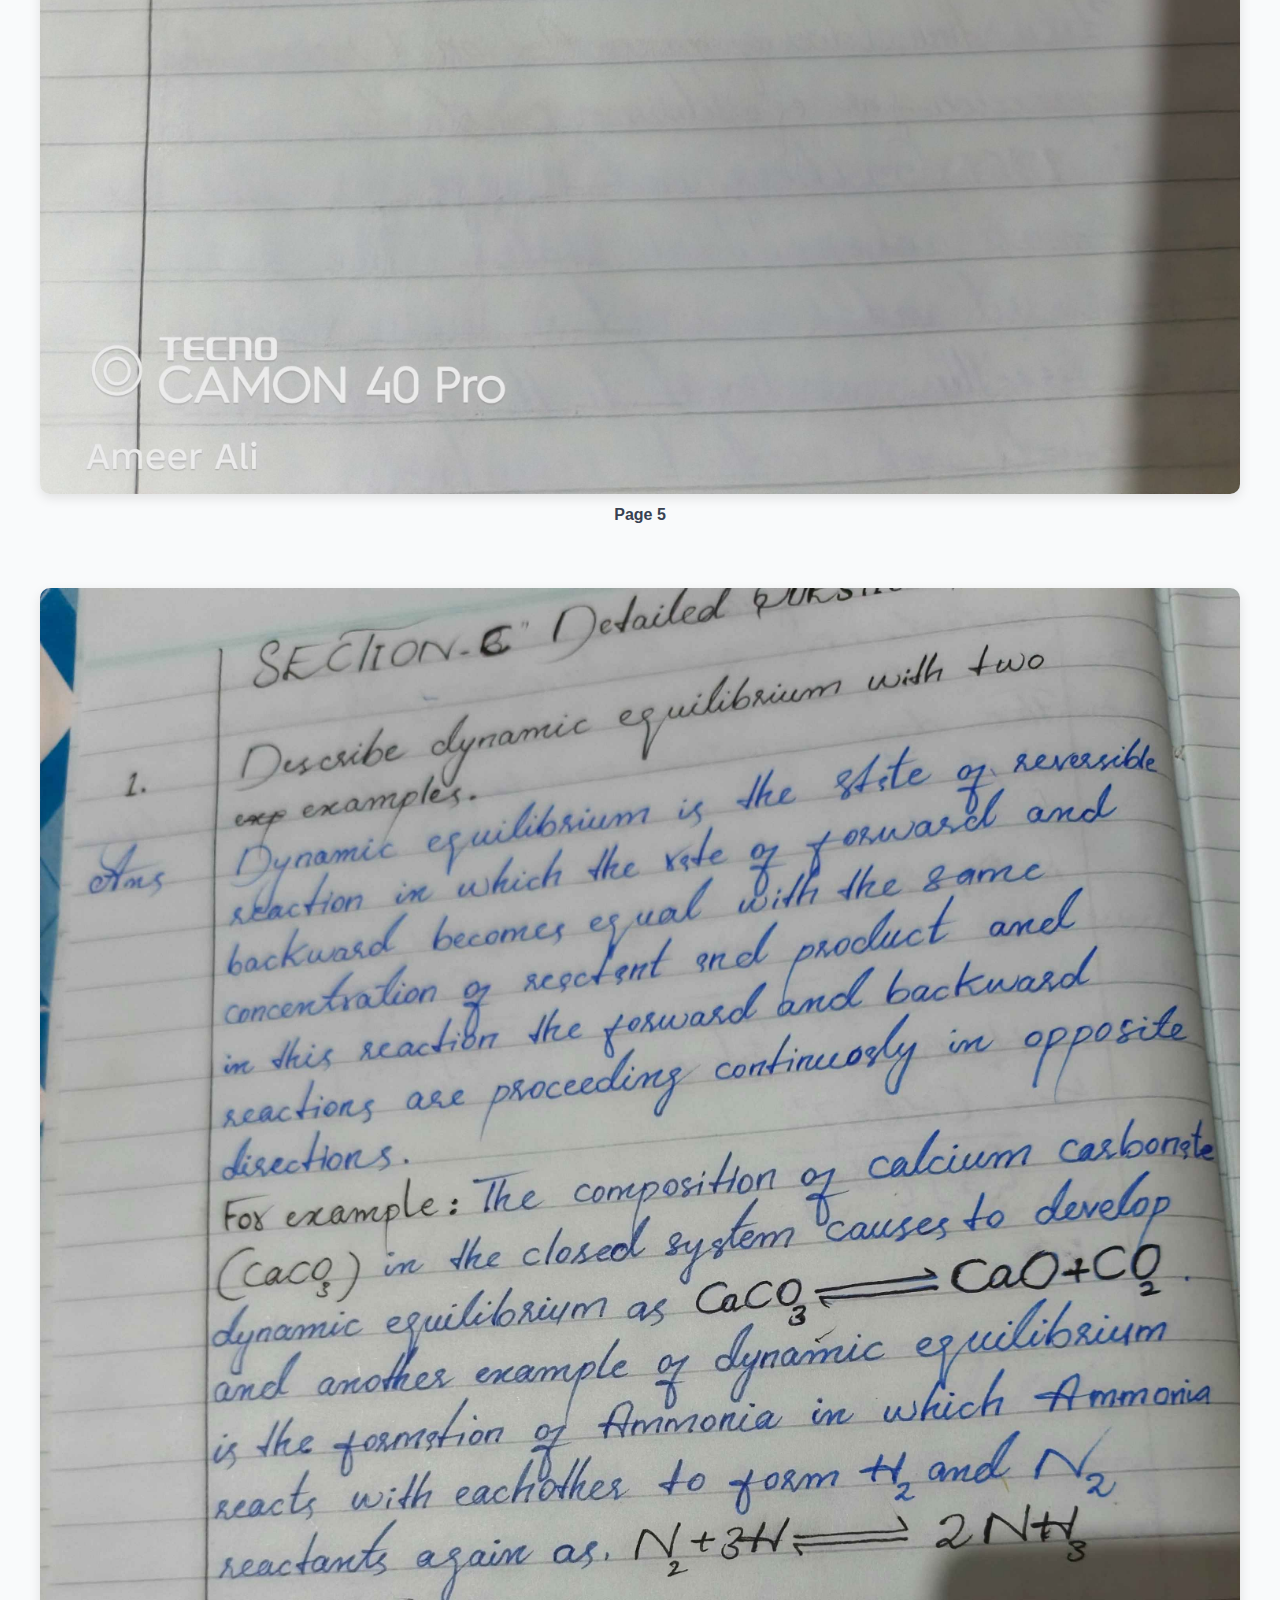
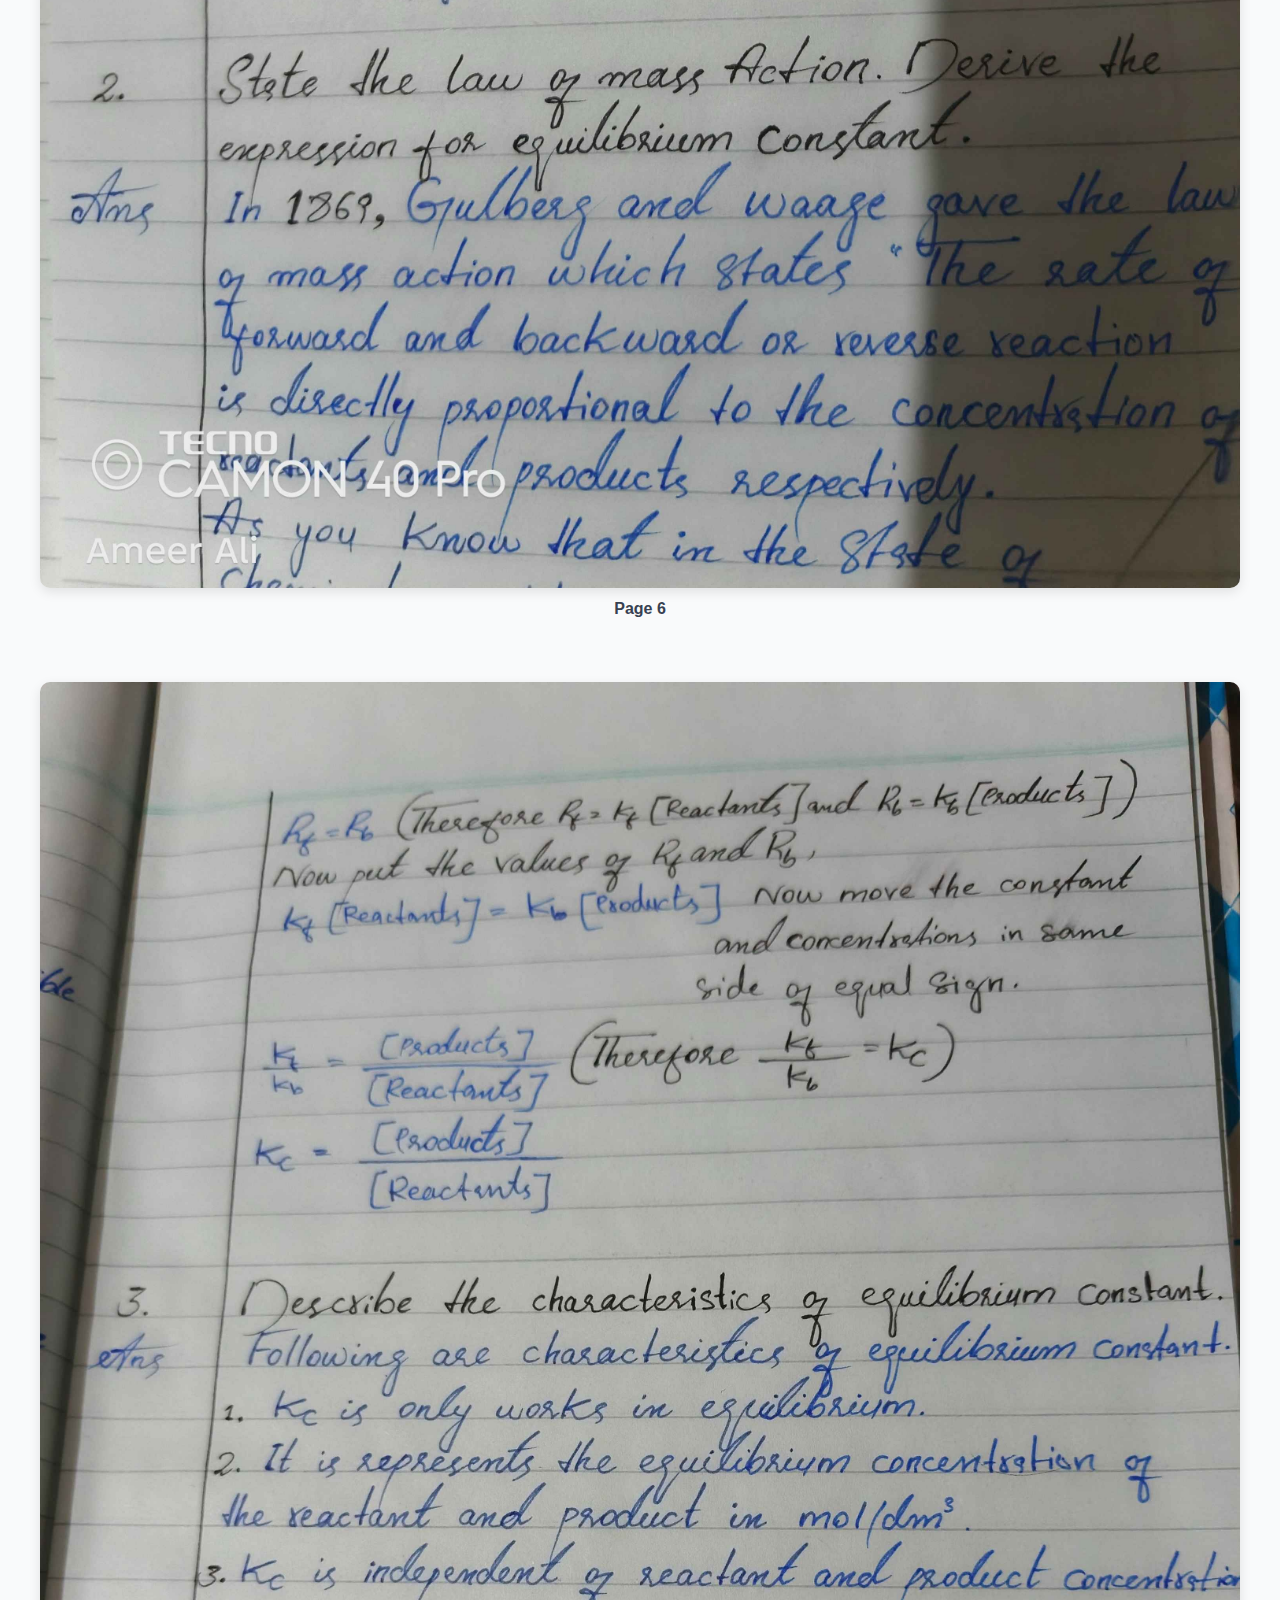
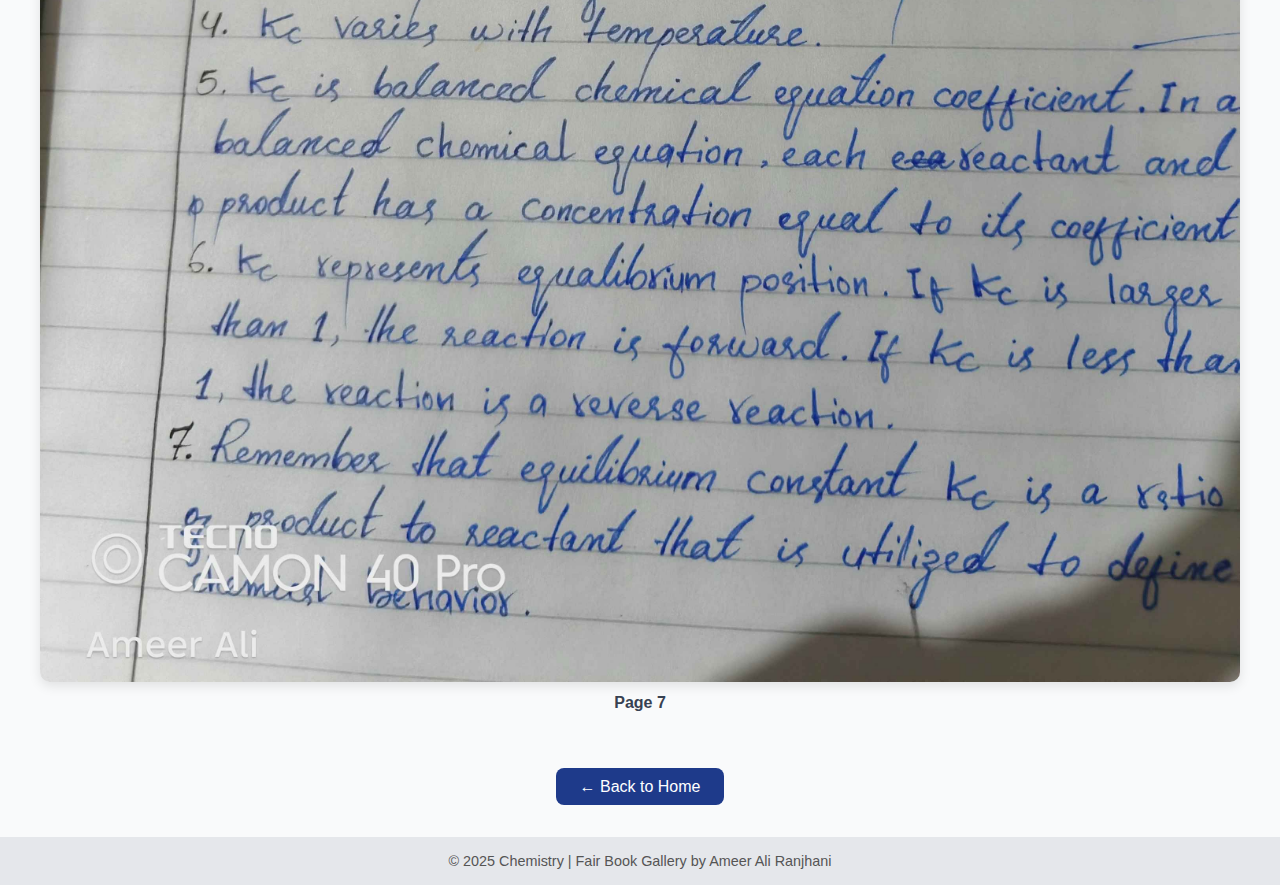
<file: chemistry.html>
<!DOCTYPE html>
<html lang="en">
<head>
  <meta charset="UTF-8" />
  <meta name="viewport" content="width=device-width, initial-scale=1.0"/>
  <title>Chemistry Fair Book</title>
  <style>
    body {
      font-family: 'Segoe UI', sans-serif;
      background-color: #f9fafb;
      color: #1f2937;
      margin: 0;
      padding: 0;
    }

    header {
      background-color: #1e3a8a;
      color: white;
      padding: 1.5rem;
      text-align: center;
    }

    header h2 {
      margin: 0;
      font-size: 2rem;
    }

    .gallery {
      display: grid;
      grid-template-columns: repeat(auto-fit, minmax(250px, 1fr));
      gap: 1.5rem;
      padding: 2rem;
      max-width: 1200px;
      margin: auto;
    }

    .card {
      text-align: center;
    }

    .gallery img {
      width: 100%;
      border-radius: 10px;
      box-shadow: 0 4px 12px rgba(0,0,0,0.1);
    }

    .caption {
      margin-top: 0.5rem;
      font-weight: bold;
      color: #374151;
    }

    .back-btn {
      display: block;
      width: max-content;
      margin: 1.5rem auto;
      padding: 0.6rem 1.5rem;
      background-color: #1e3a8a;
      color: white;
      text-decoration: none;
      border-radius: 8px;
      transition: background-color 0.3s ease;
    }

    .back-btn:hover {
      background-color: #374bb3;
    }


    footer {
      text-align: center;
      padding: 1rem;
      background-color: #e5e7eb;
      color: #555;
      font-size: 0.9rem;
      margin-top: 2rem;
    }
  </style>
</head>
<body>

  <header>
    <h2>🧪 Chemistry Fair Book</h2>
  </header>

  <section class="gallery">
    <div class="card">
      <img src="chemistry fair book/1.jpeg" loading="lazy" class="lazy-img" alt="Page 1">
      <div class="caption">Page 1</div>
    </div>
    </section>
    <section class="gallery">
    <div class="card">
      <img src="chemistry fair book/2.jpeg" loading="lazy" class="lazy-img" alt="Page 2">
      <div class="caption">Page 2</div>
    </div>
  </section>
  <section class="gallery">
    <div class="card">
      <img src="chemistry fair book/3.jpeg" loading="lazy" class="lazy-img" alt="Page 3">
      <div class="caption">Page 3</div>
    </div>
  </section>
  <section class="gallery">
    <div class="card">
      <img src="chemistry fair book/4.jpeg" loading="lazy" class="lazy-img" alt="Page 4">
      <div class="caption">Page 4</div>
    </div>
  </section>
  <section class="gallery">
    <div class="card">
      <img src="chemistry fair book/5.jpeg" loading="lazy" class="lazy-img" alt="Page 5">
      <div class="caption">Page 5</div>
    </div>
  </section>
  <section class="gallery">
    <div class="card">
      <img src="chemistry fair book/6.jpeg" loading="lazy" class="lazy-img" alt="Page 6">
      <div class="caption">Page 6</div>
    </div>
  </section>
  <section class="gallery">
    <div class="card">
      <img src="chemistry fair book/7.jpeg" loading="lazy" class="lazy-img" alt="Page 7">
      <div class="caption">Page 7</div>
    </div>
  </section>
  <a href="index.html" class="back-btn">← Back to Home</a>

  <footer>
    &copy; 2025 Chemistry | Fair Book Gallery by Ameer Ali Ranjhani
  </footer>

</body>
</html>
</file>
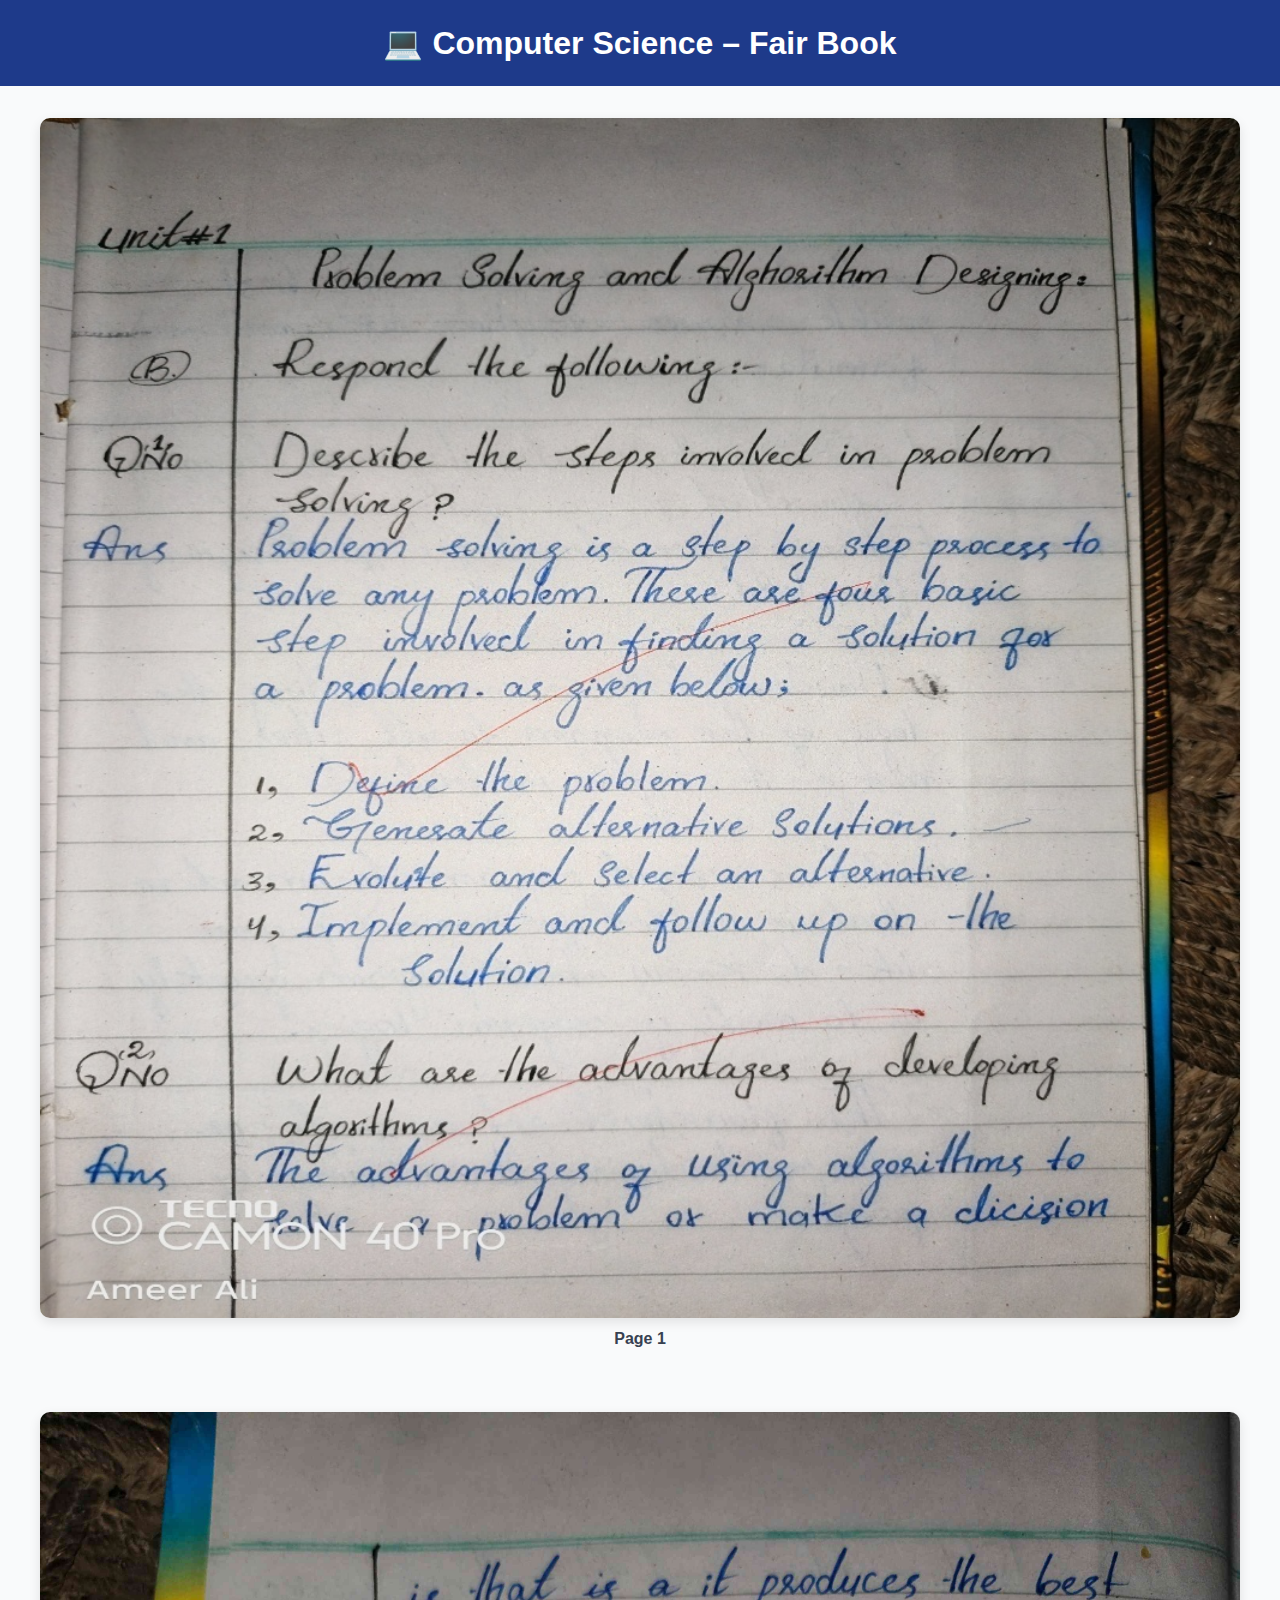
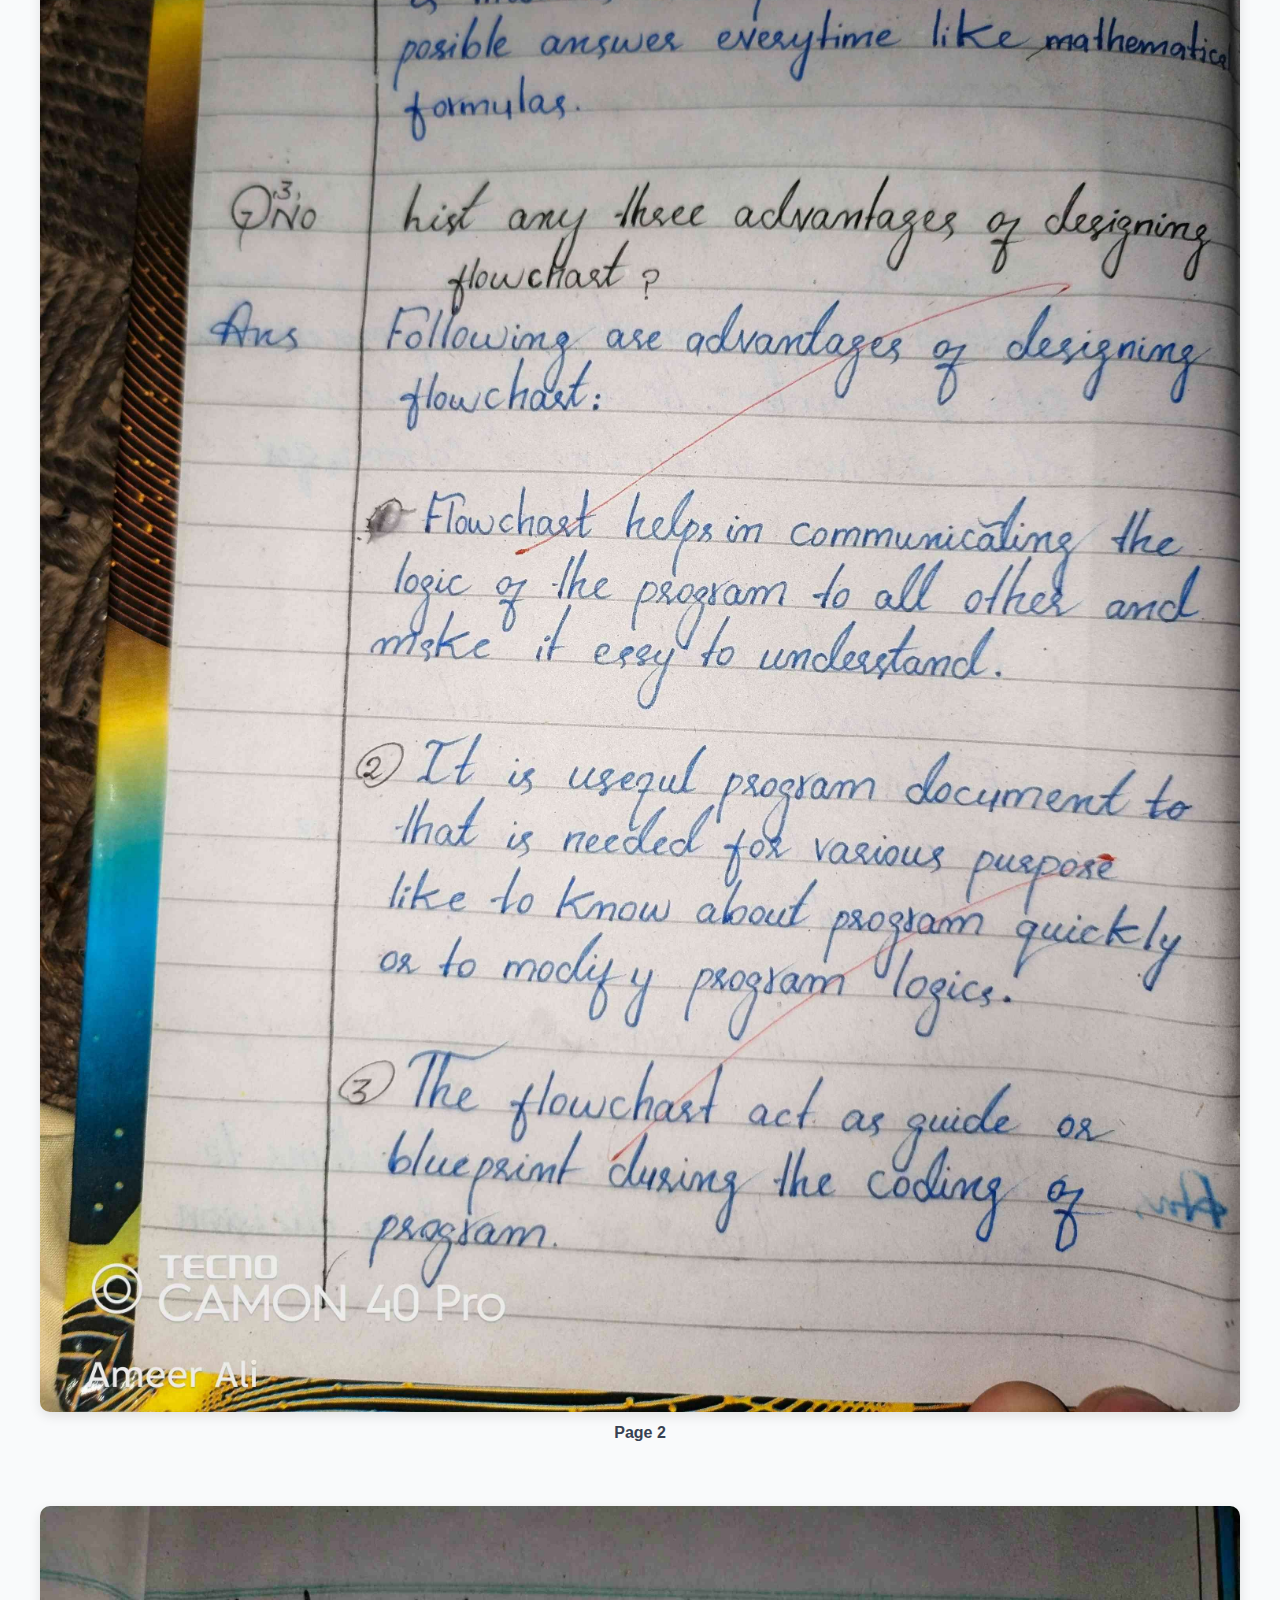
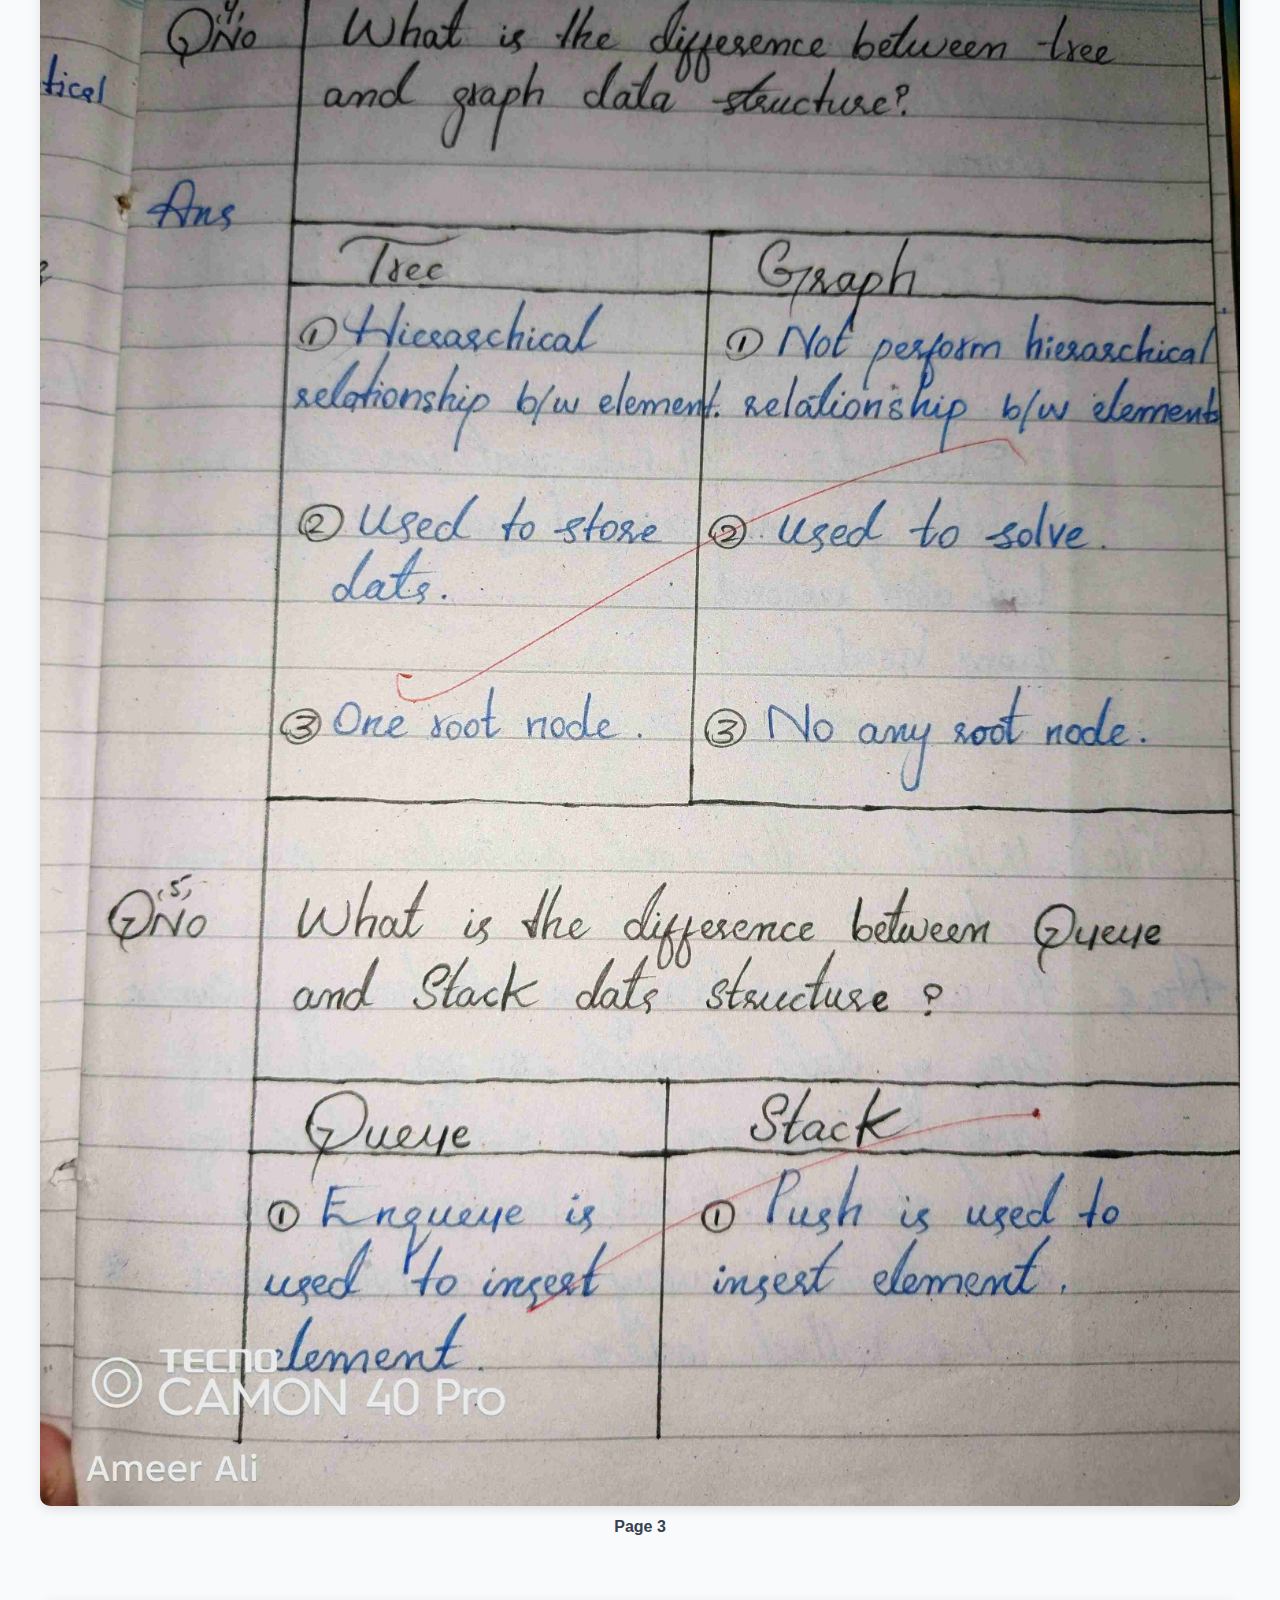
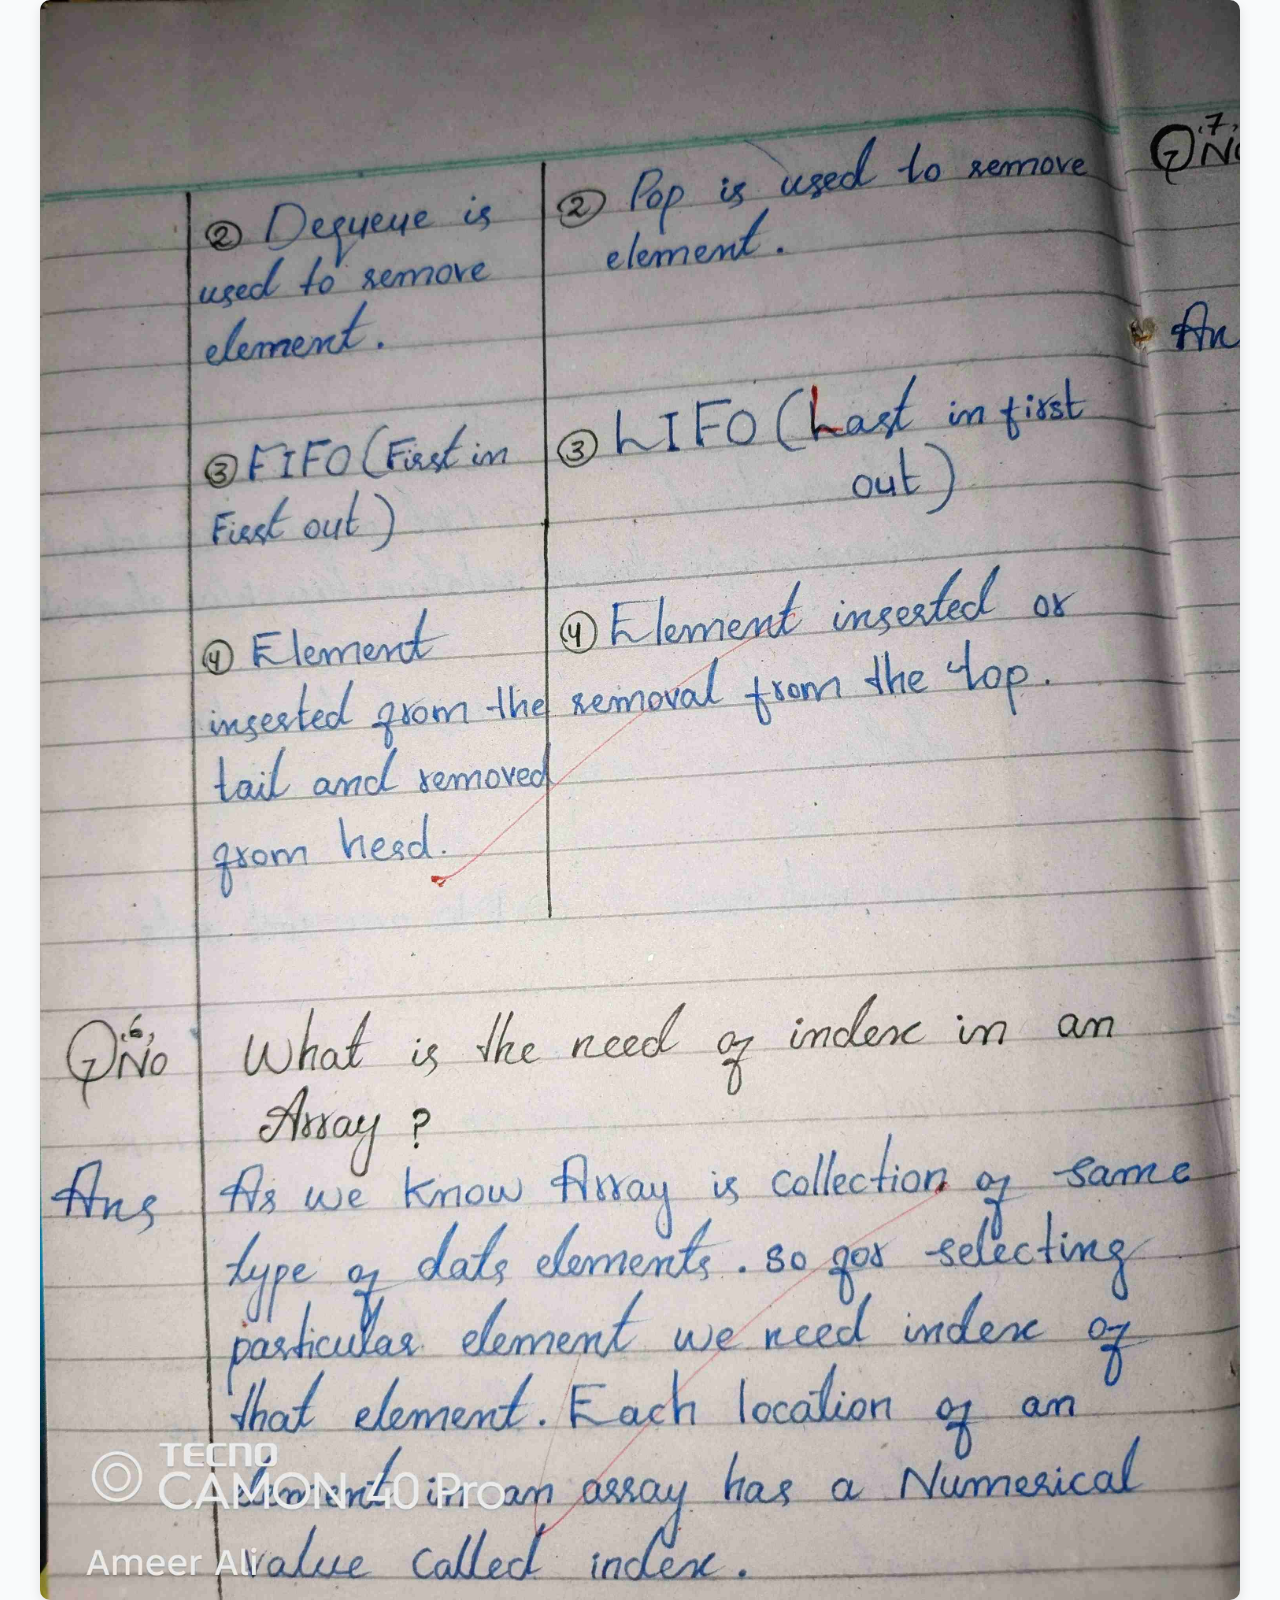
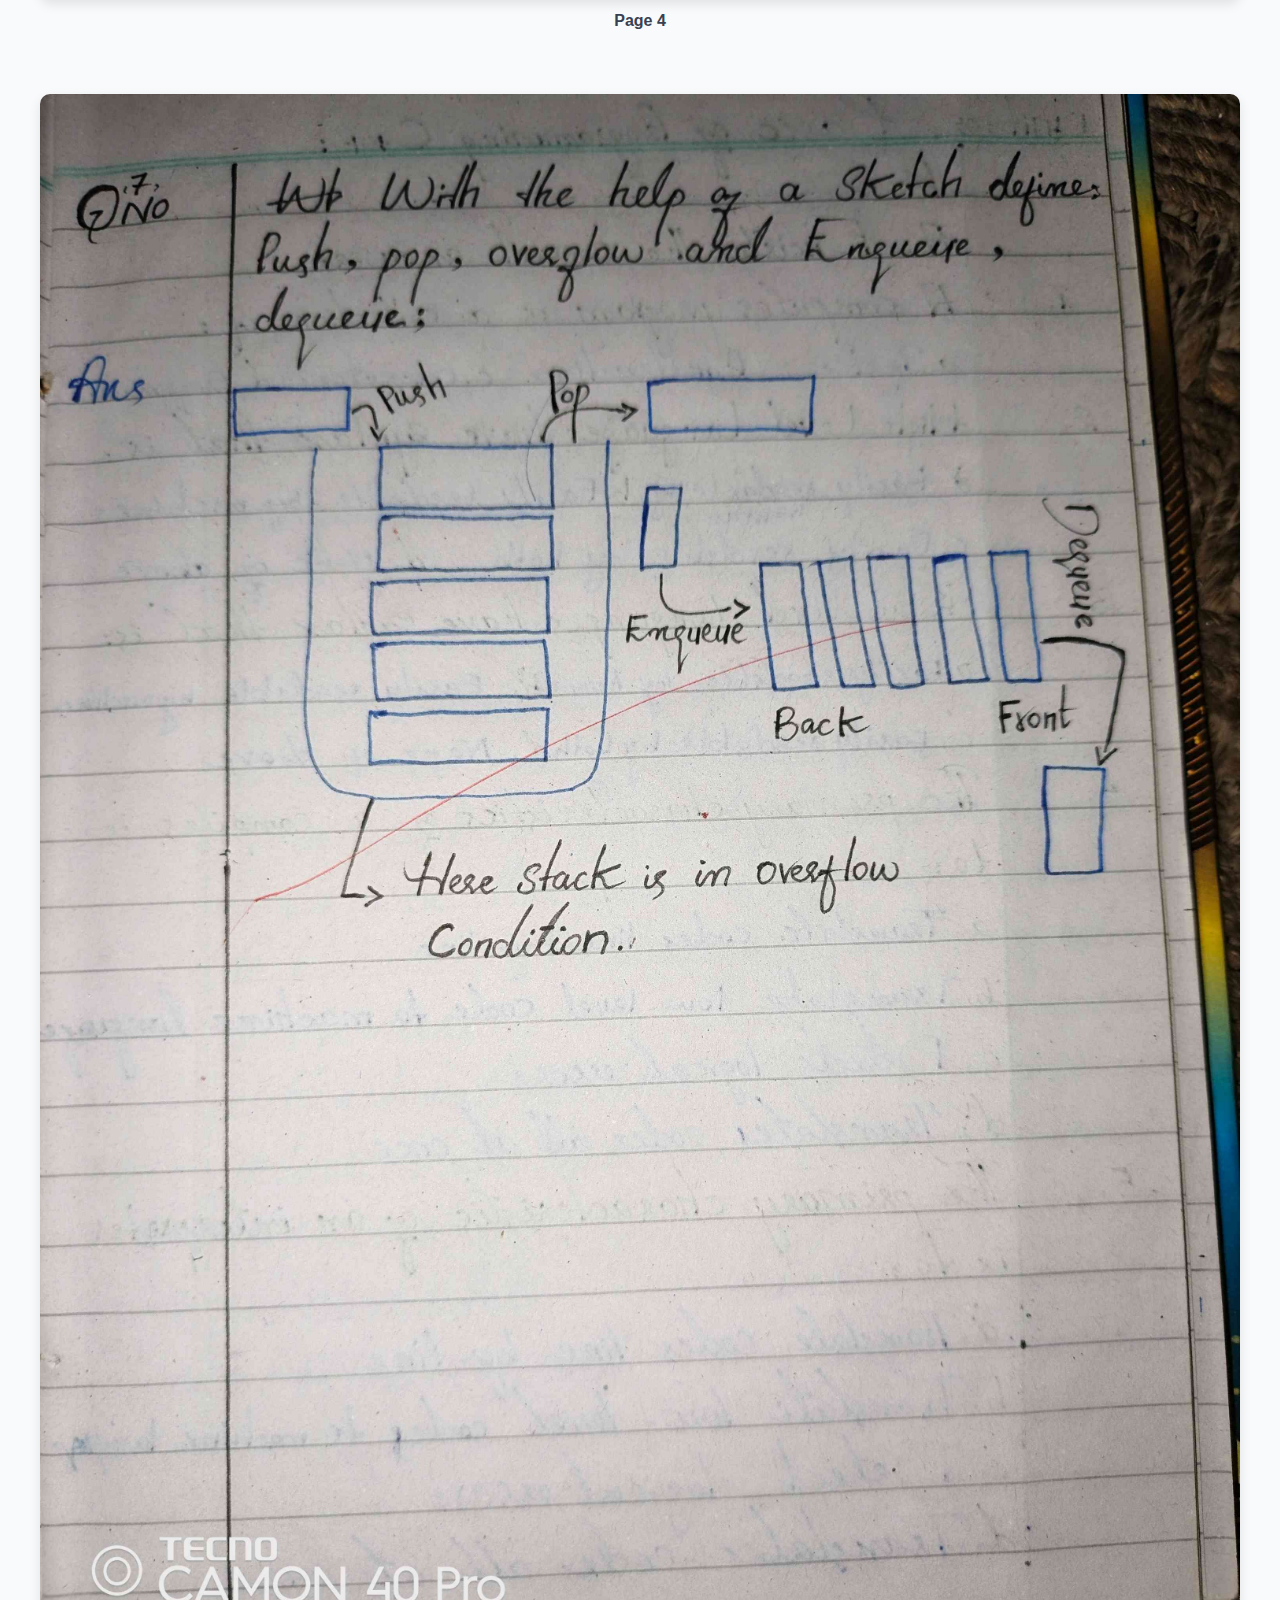
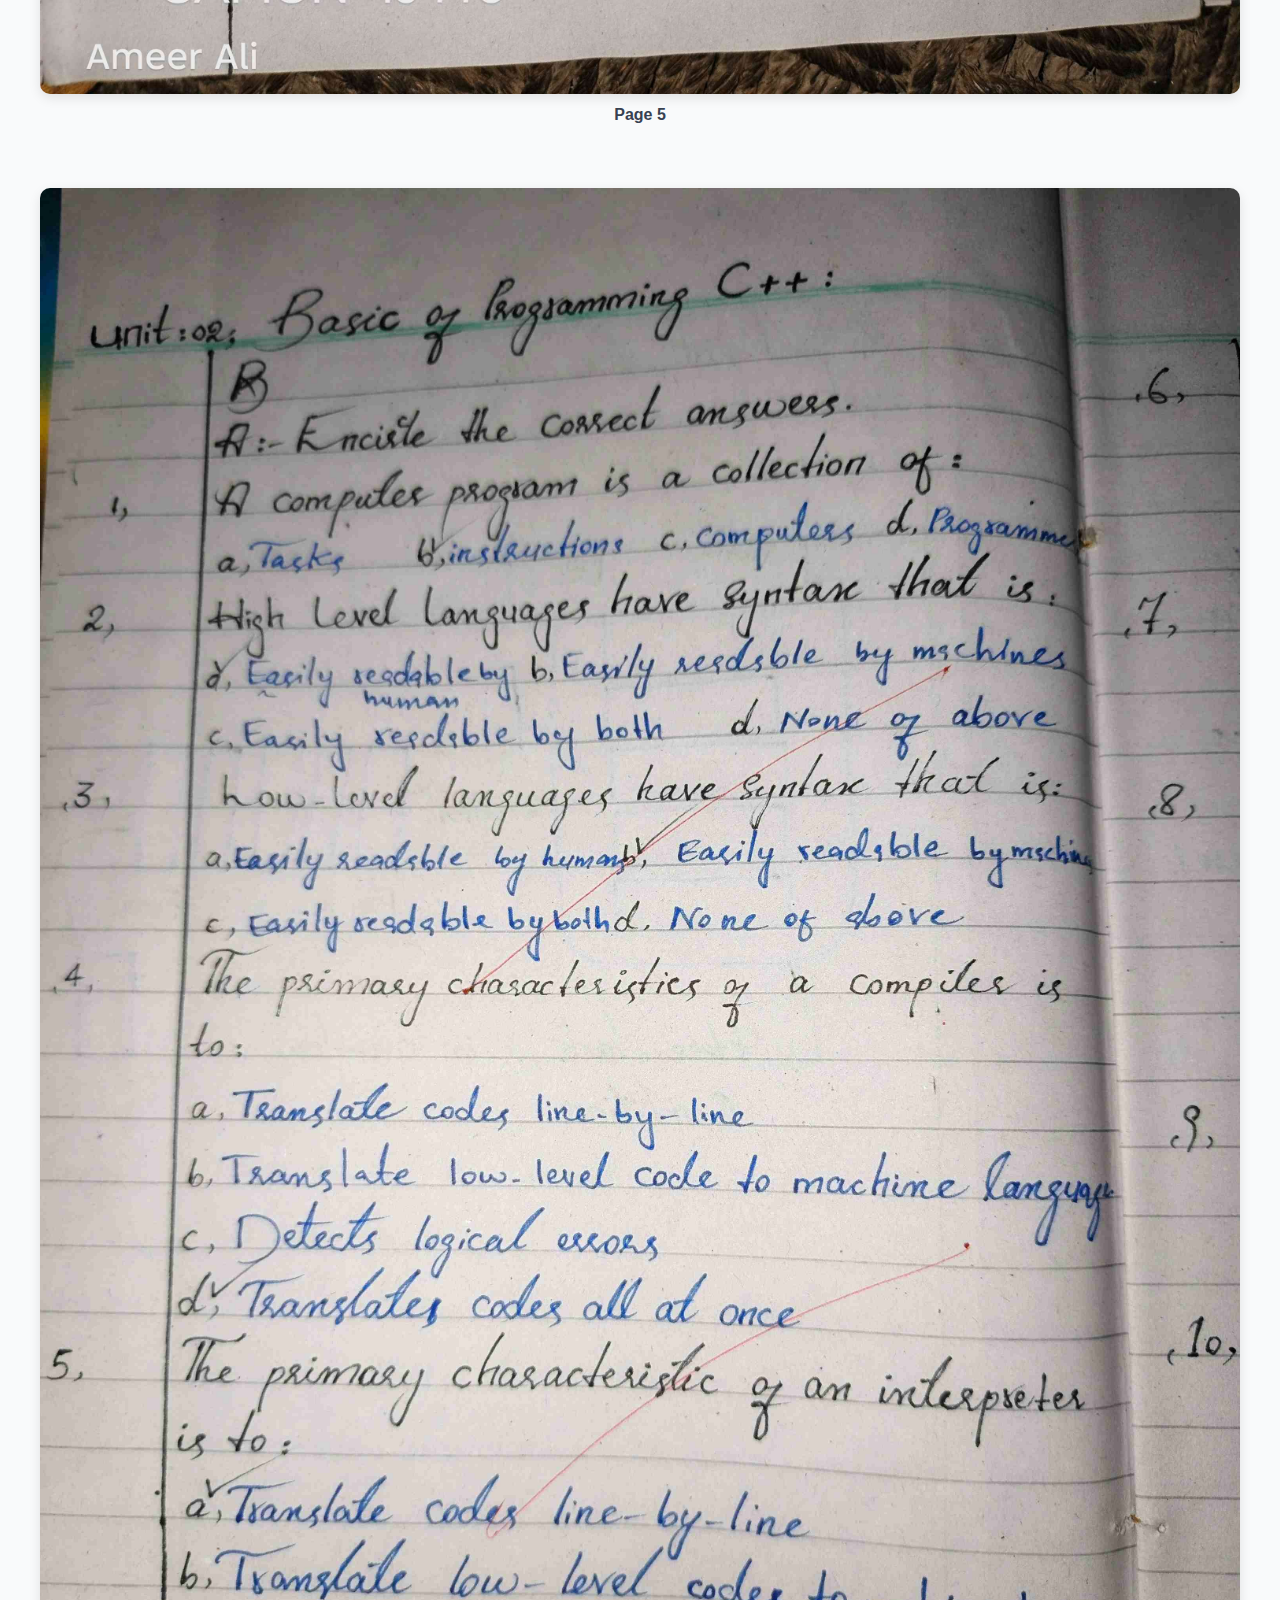
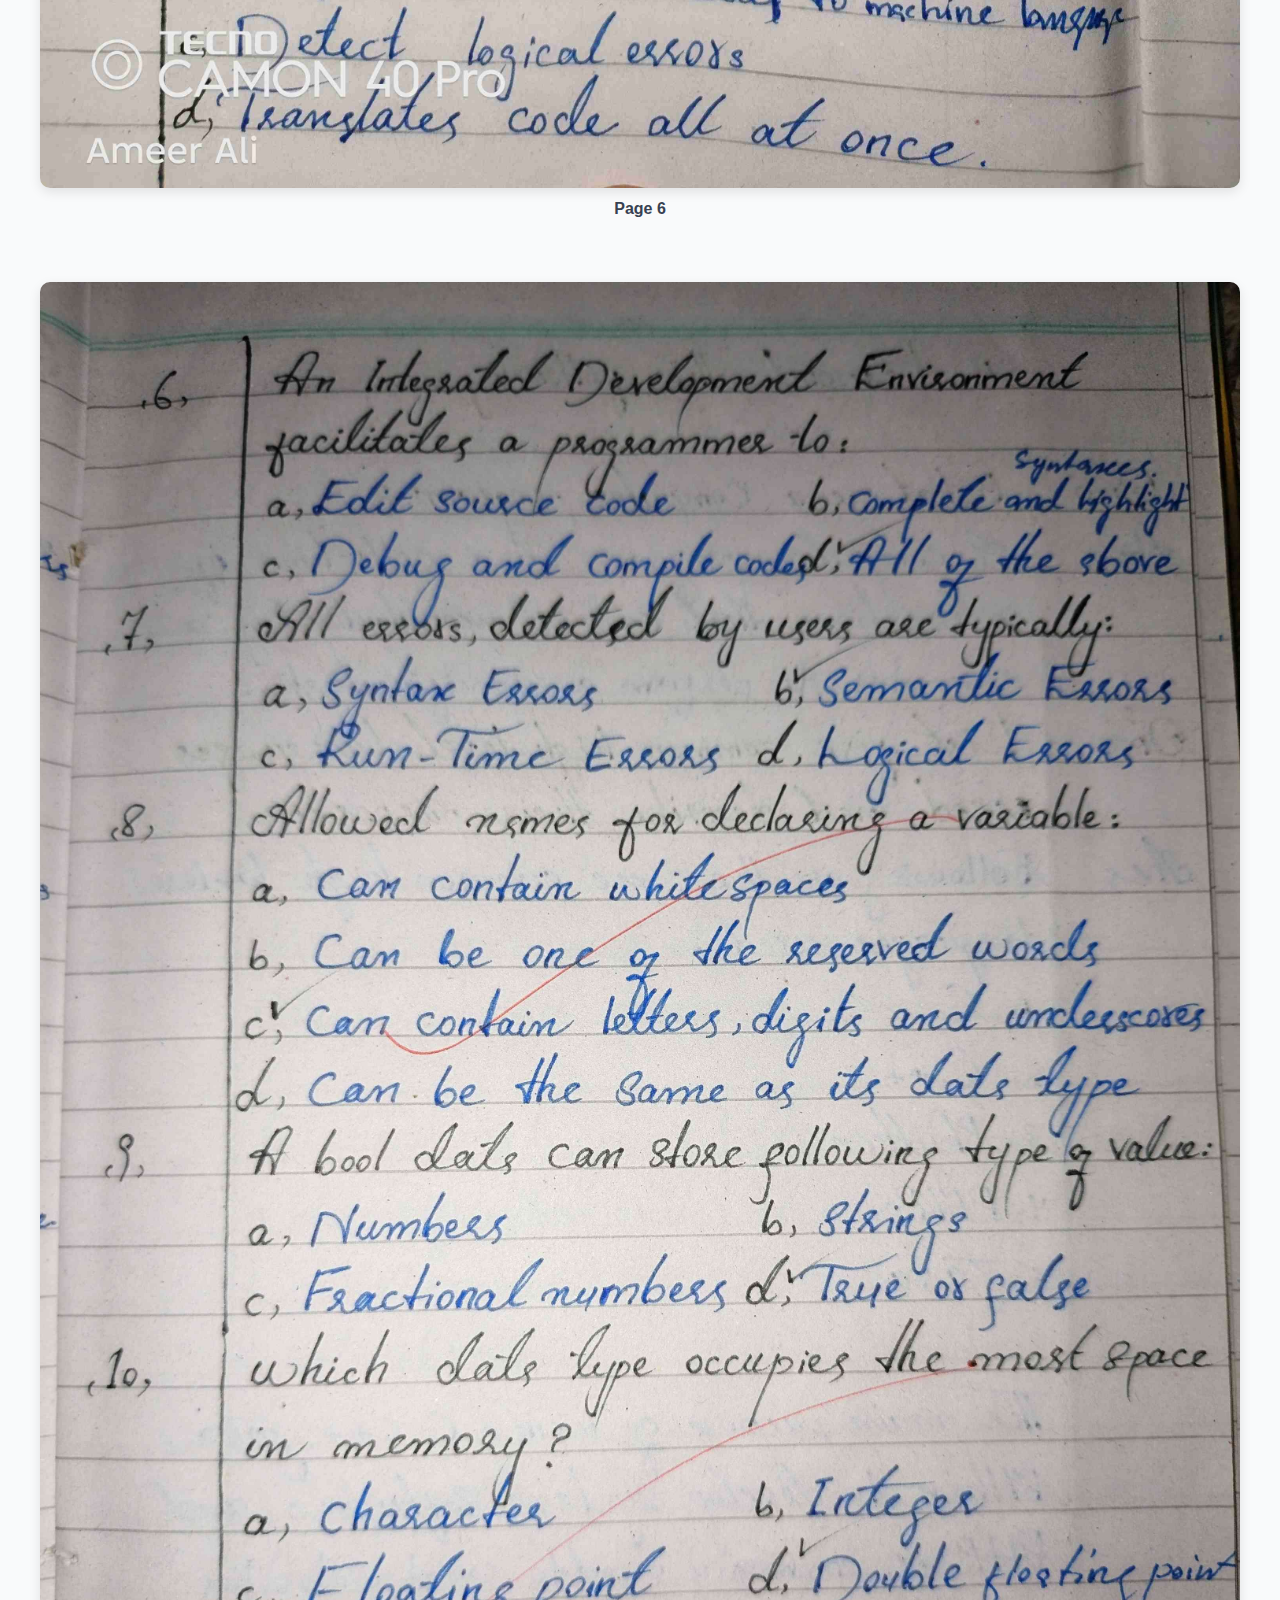
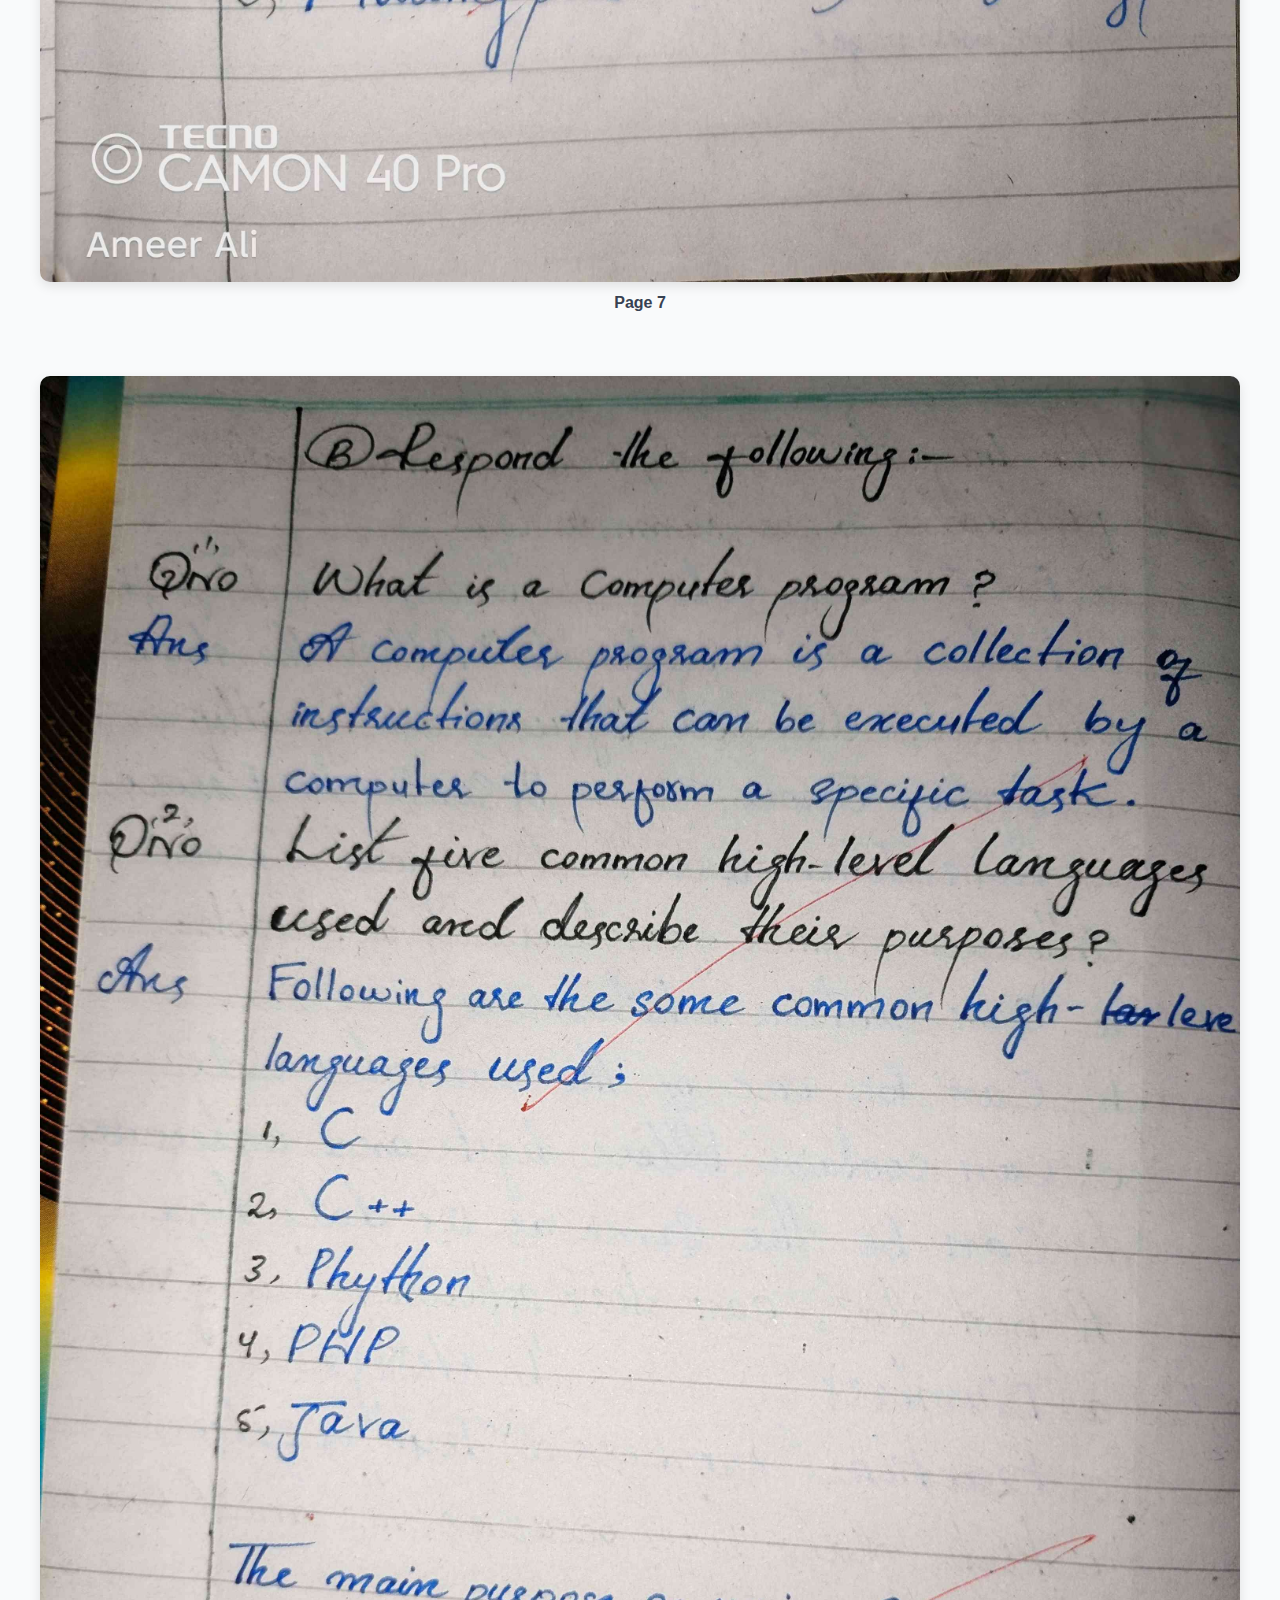
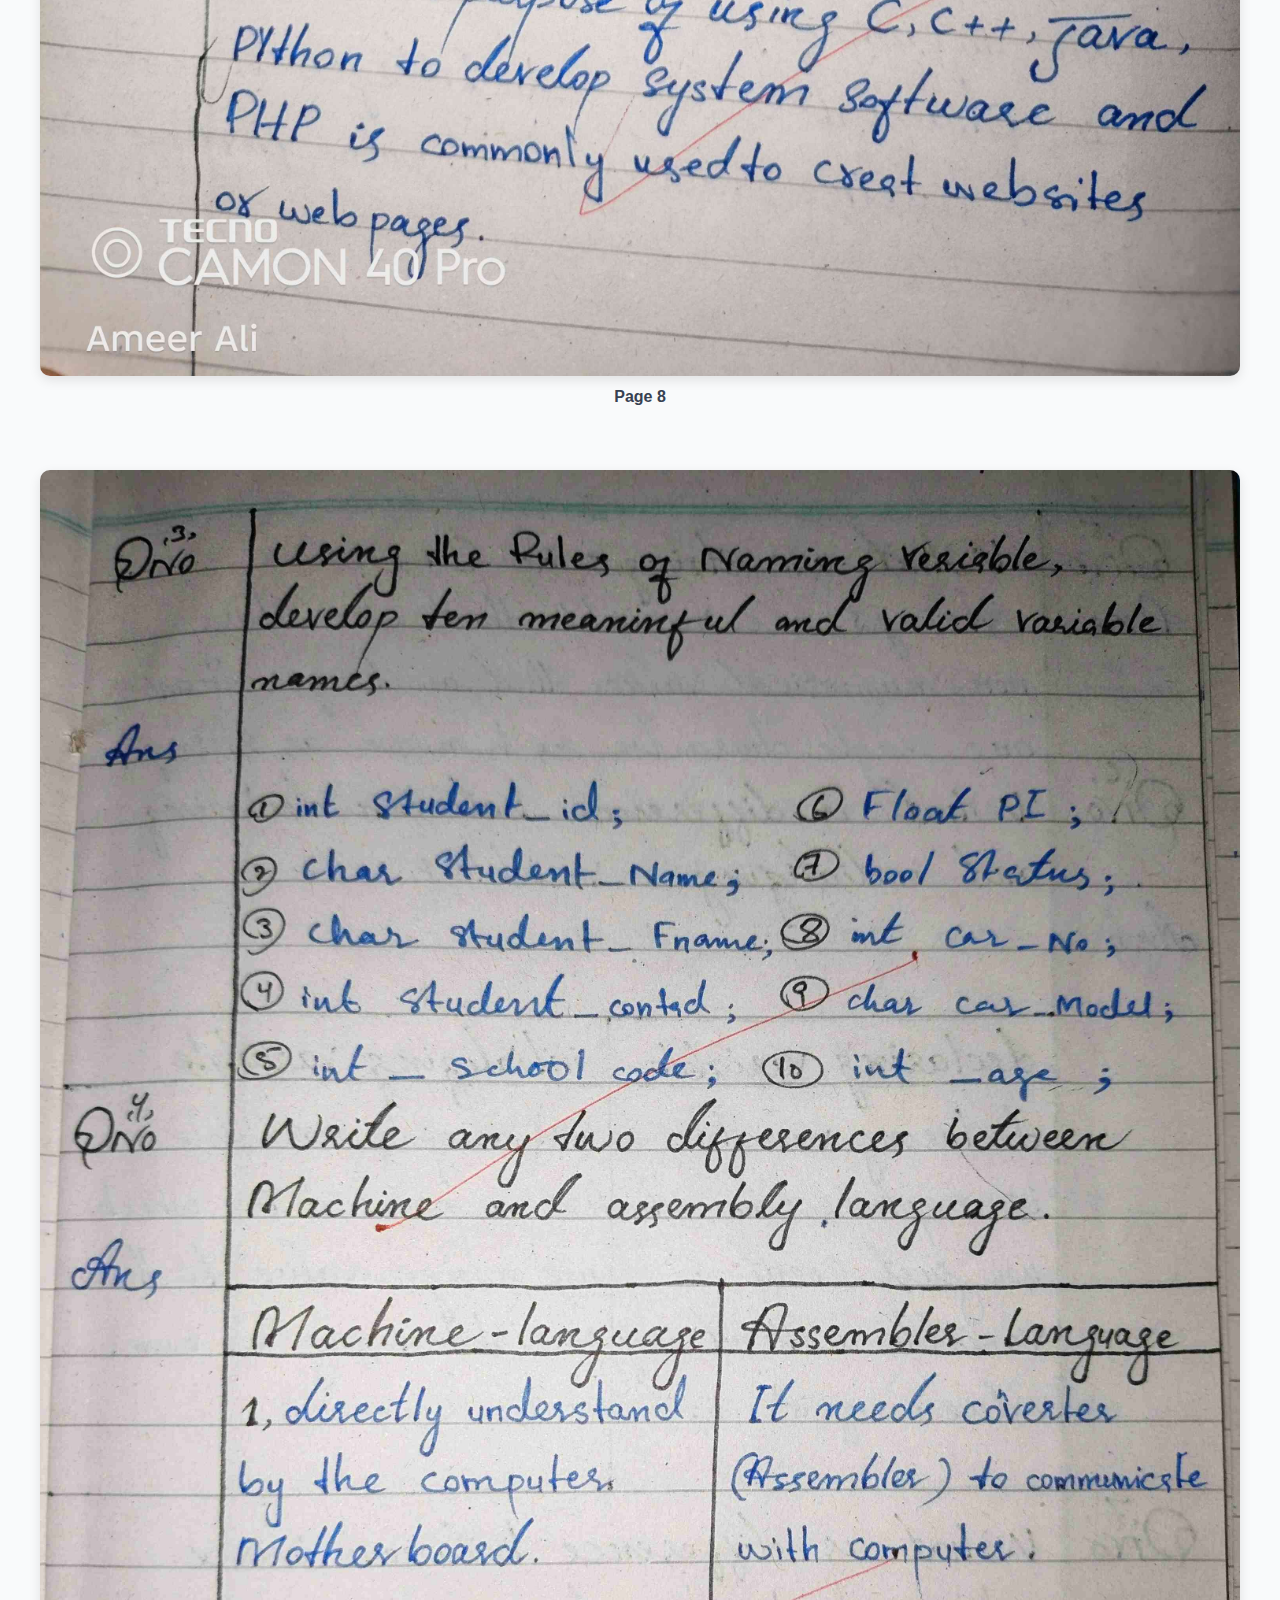
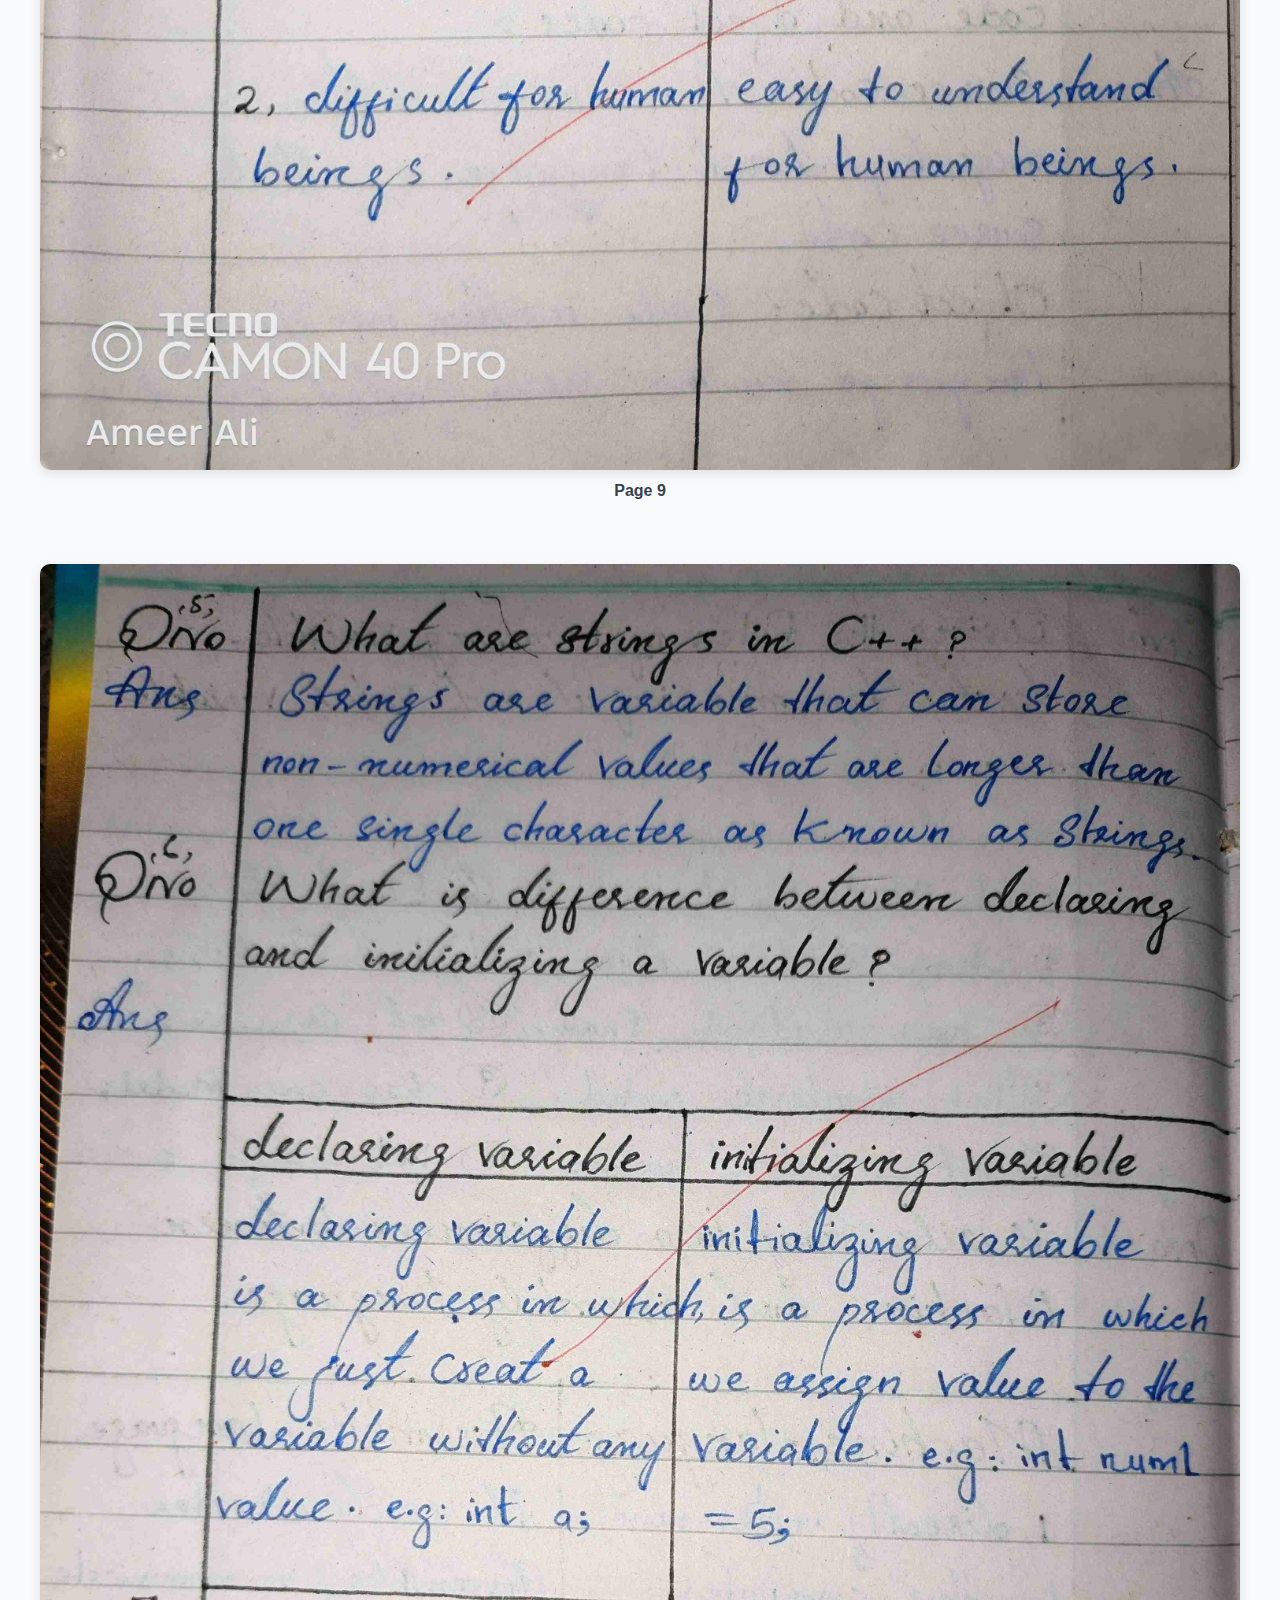
<file: computer-science.html>
<!DOCTYPE html>
<html lang="en">
<head>
  <meta charset="UTF-8" />
  <meta name="viewport" content="width=device-width, initial-scale=1.0"/>
  <title>💻 Computer Science – Fair Book</title>
  <style>
    body {
      font-family: 'Segoe UI', sans-serif;
      background-color: #f9fafb;
      color: #1f2937;
      margin: 0;
      padding: 0;
    }

    header {
      background-color: #1e3a8a;
      color: white;
      padding: 1.5rem;
      text-align: center;
    }

    header h2 {
      margin: 0;
      font-size: 2rem;
    }

    .gallery {
      display: grid;
      grid-template-columns: repeat(auto-fit, minmax(250px, 1fr));
      gap: 1.5rem;
      padding: 2rem;
      max-width: 1200px;
      margin: auto;
    }

    .card {
      text-align: center;
    }

    .gallery img {
      width: 100%;
      border-radius: 10px;
      box-shadow: 0 4px 12px rgba(0,0,0,0.1);
    }

    .caption {
      margin-top: 0.5rem;
      font-weight: bold;
      color: #374151;
    }

    .back-btn {
      display: block;
      width: max-content;
      margin: 1.5rem auto;
      padding: 0.6rem 1.5rem;
      background-color: #1e3a8a;
      color: white;
      text-decoration: none;
      border-radius: 8px;
      transition: background-color 0.3s ease;
    }

    .back-btn:hover {
      background-color: #374bb3;
    }

         .lazy-img {
  filter: blur(10px);
  opacity: 0;
  transition: filter 0.5s ease, opacity 0.5s ease;
}
.lazy-img.loaded {
  filter: blur(0);
  opacity: 2;
}

    footer {
      text-align: center;
      padding: 1rem;
      background-color: #e5e7eb;
      color: #555;
      font-size: 0.9rem;
      margin-top: 2rem;
    }
  </style>
</head>
<body>

  <header>
    <h2>💻 Computer Science – Fair Book</h2>
  </header>

  <section class="gallery">
    <div class="card">
      <img src="Computer Science Fair book/1.jpeg"  loading="lazy" class="lazy-img"  alt="Page 1">
      <div class="caption">Page 1</div>
    </div>
  </section>
  <section class="gallery">
    <div class="card">
      <img src="Computer Science Fair book/2.jpeg"  loading="lazy" class="lazy-img"  alt="Page 2">
      <div class="caption">Page 2</div>
    </div>
  </section>
   <section class="gallery">
    <div class="card">
      <img src="Computer Science Fair book/3.jpeg"  loading="lazy" class="lazy-img" alt="Page 3">
      <div class="caption">Page 3</div>
    </div>
  </section>
   <section class="gallery">
    <div class="card">
      <img src="Computer Science Fair book/4.jpeg"  loading="lazy" class="lazy-img"  alt="Page 4">
      <div class="caption">Page 4</div>
    </div>
  </section>
 <section class="gallery">
    <div class="card">
      <img src="Computer Science Fair book/5.jpeg"  loading="lazy" class="lazy-img"  alt="Page 5">
      <div class="caption">Page 5</div>
    </div>
  </section>
   <section class="gallery">
    <div class="card">
      <img src="Computer Science Fair book/6.jpeg"  loading="lazy" class="lazy-img"  alt="Page 6">
      <div class="caption">Page 6</div>
    </div>
  </section>
   <section class="gallery">
    <div class="card">
      <img src="Computer Science Fair book/7.jpeg"  loading="lazy" class="lazy-img"  alt="Page 7">
      <div class="caption">Page 7</div>
    </div>
  </section>
   <section class="gallery">
    <div class="card">
      <img src="Computer Science Fair book/8.jpeg"  loading="lazy" class="lazy-img"  alt="Page 8">
      <div class="caption">Page 8</div>
    </div>
    </section>
     <section class="gallery">
    <div class="card">
      <img src="Computer Science Fair book/9.jpeg"  loading="lazy" class="lazy-img"  alt="Page 9">
      <div class="caption">Page 9</div>
    </div>
  </section>
   <section class="gallery">
    <div class="card">
      <img src="Computer Science Fair book/10.jpeg"  loading="lazy" class="lazy-img"  alt="Page 10">
      <div class="caption">Page 10</div>
    </div>
  </section>
   <section class="gallery">
    <div class="card">
      <img src="Computer Science Fair book/11.jpeg"  loading="lazy" class="lazy-img"  alt="Page 2">
      <div class="caption">Page 11</div>
    </div>
  </section>
   <a href="index.html" class="back-btn">← Back to Home</a>

         <script> document.querySelectorAll('img.lazy-img').forEach(img => {
  img.addEventListener('load', () => {
    img.classList.add('loaded');
  });
});
</script>

  <footer>
    &copy; 2025 Computer Science | Fair Book Gallery by Ameer Ali Ranjhani
  </footer>

</body>
</html>
</file>
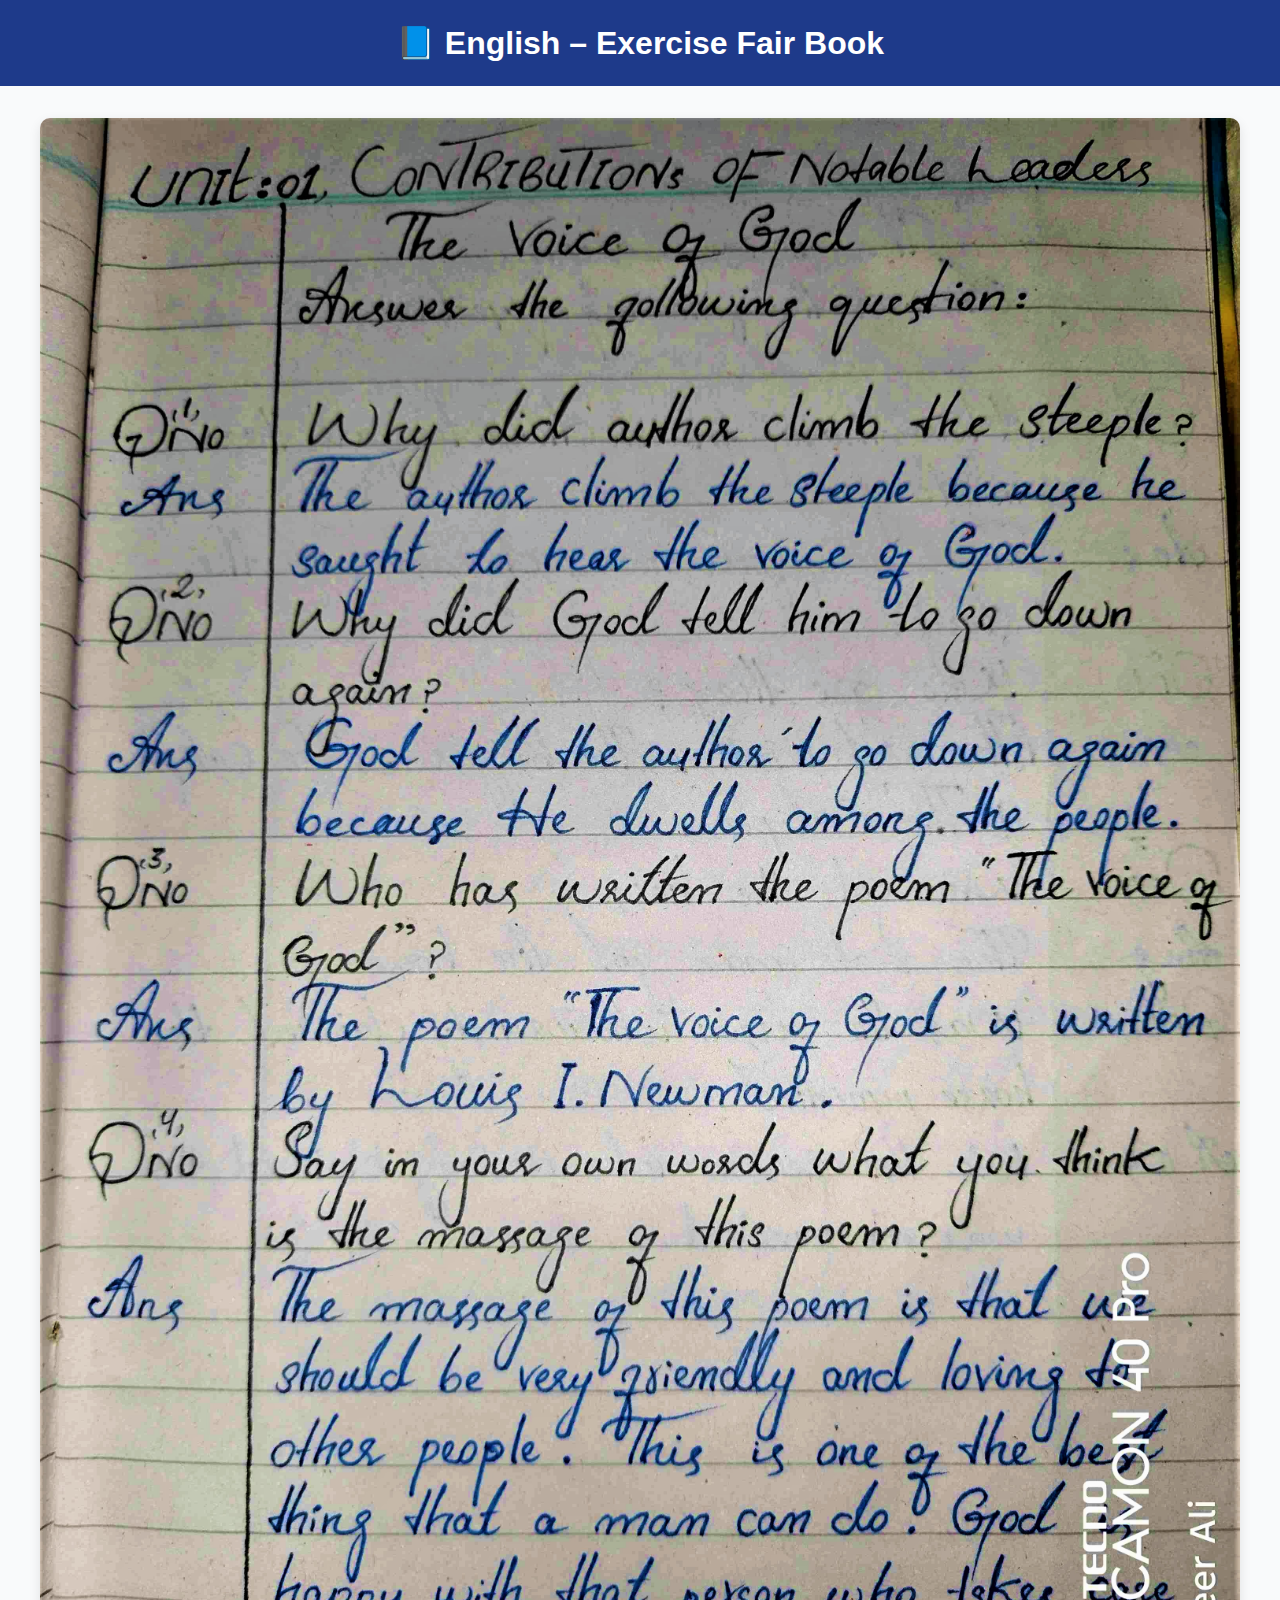
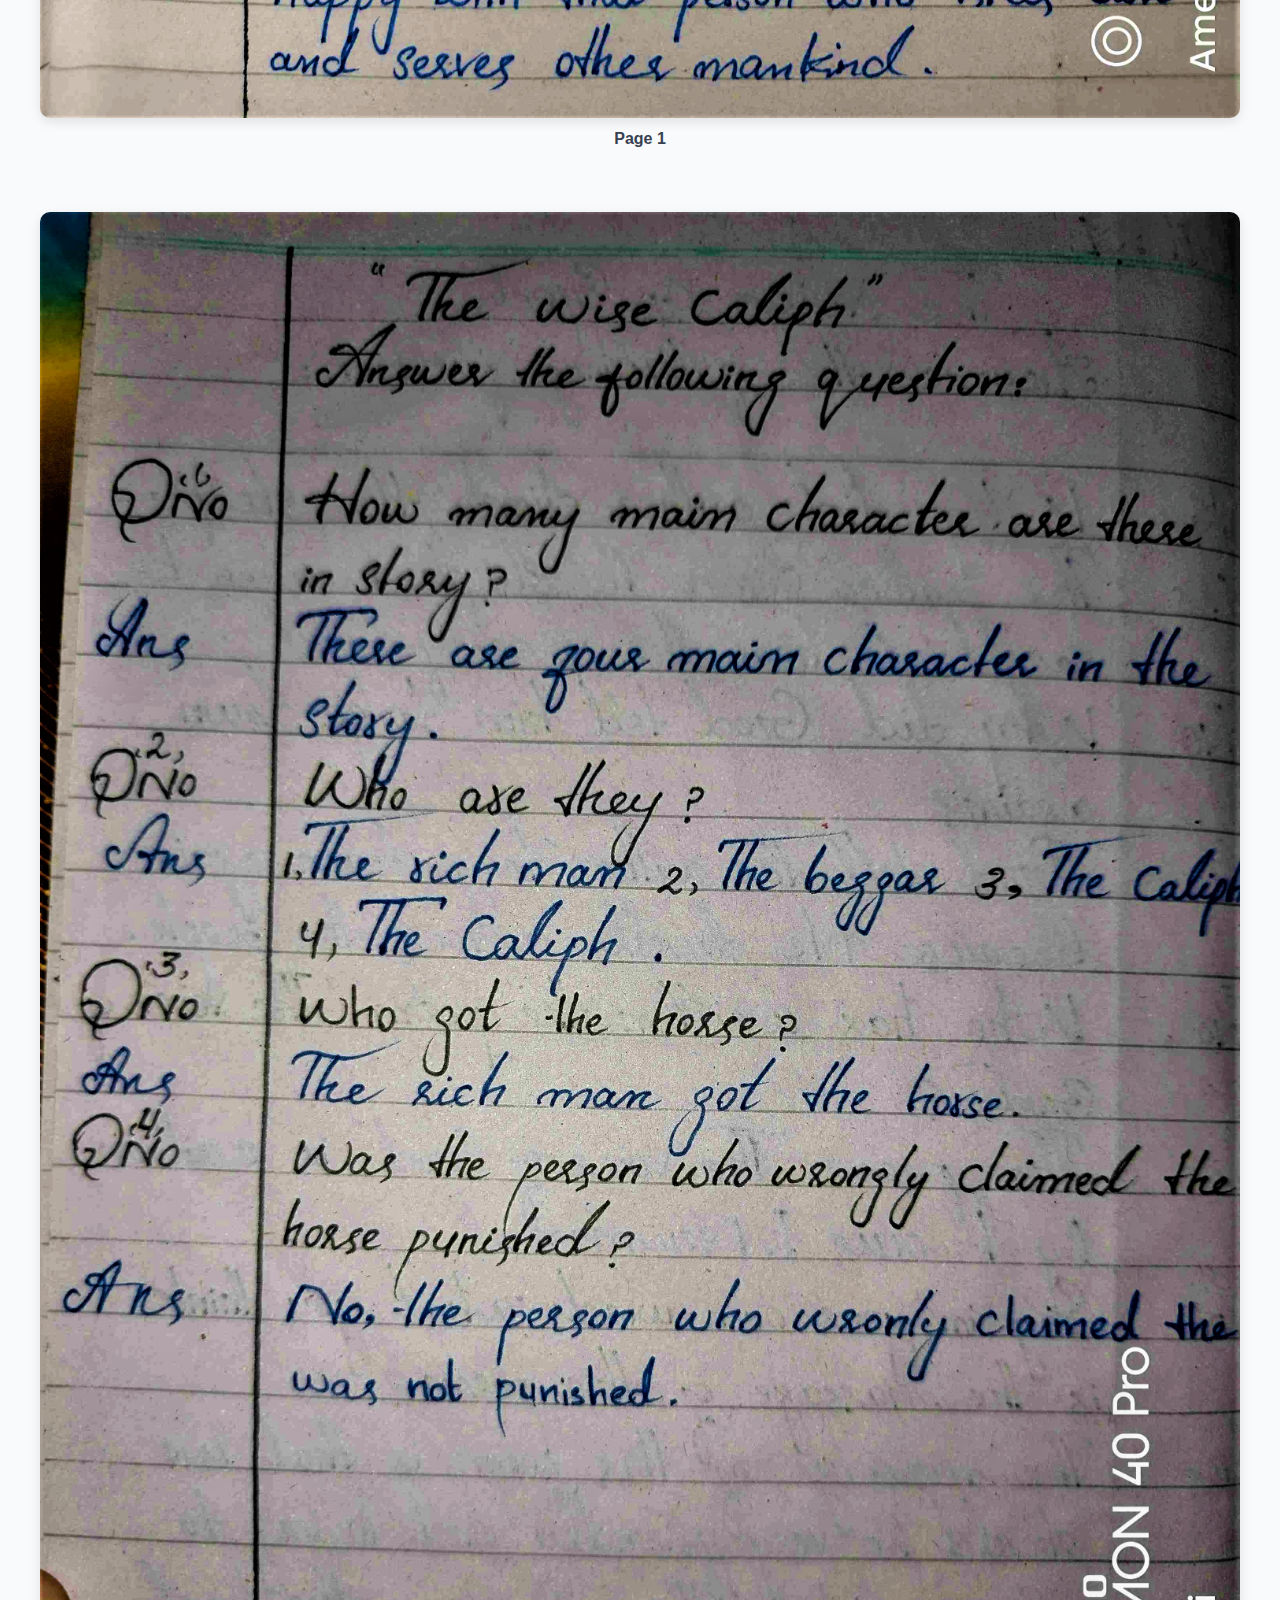
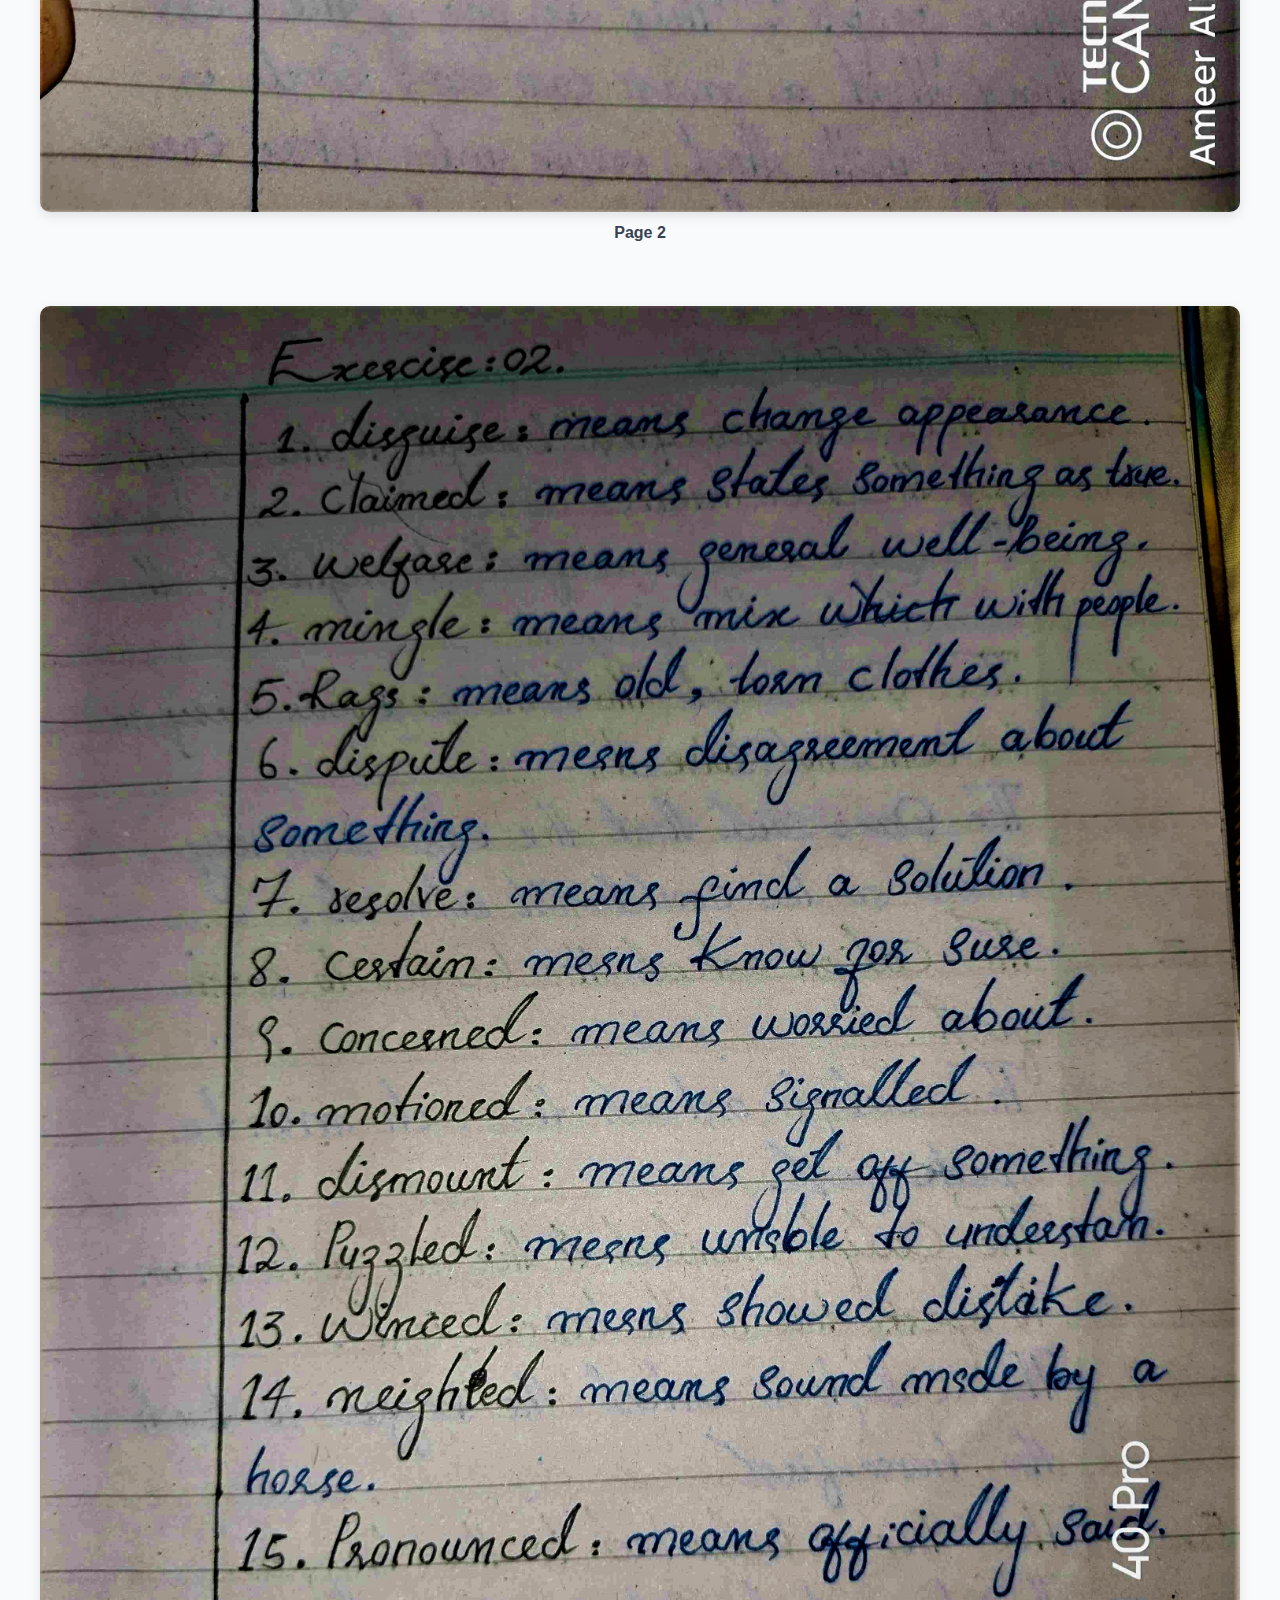
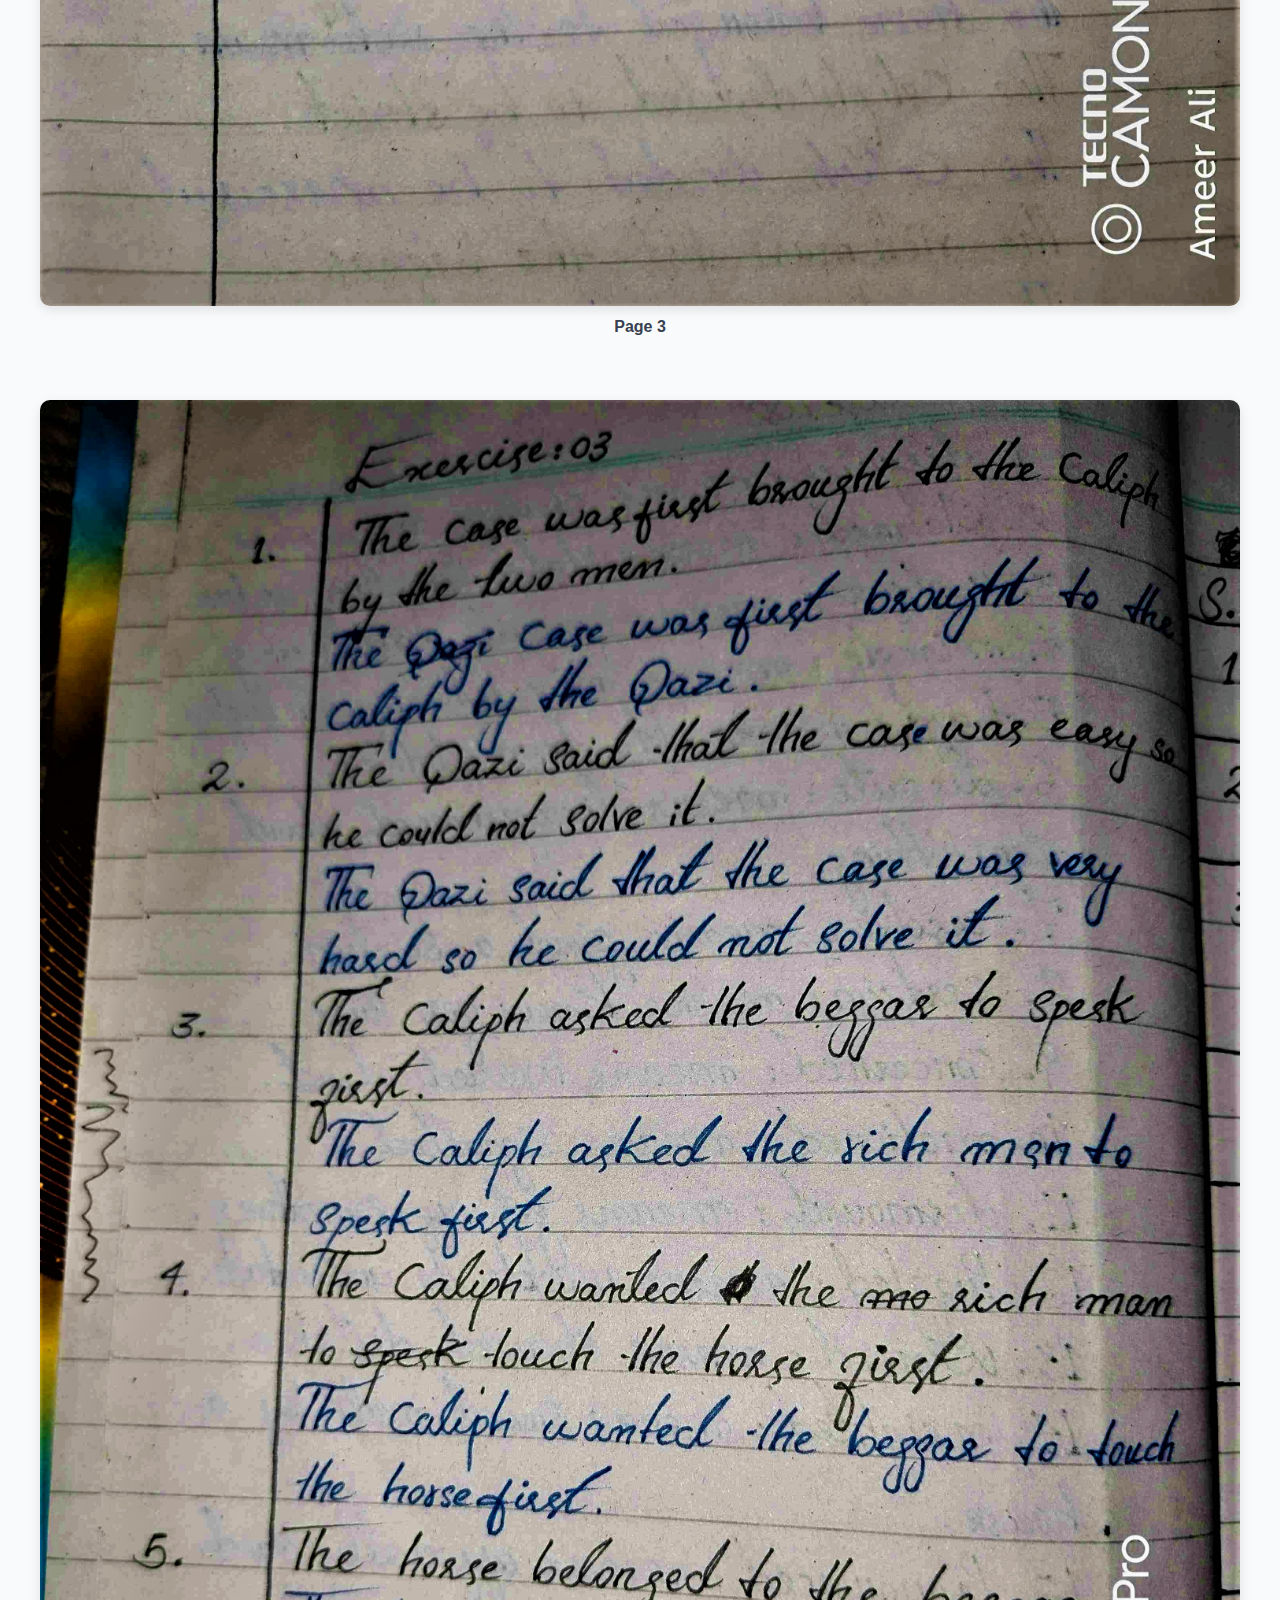
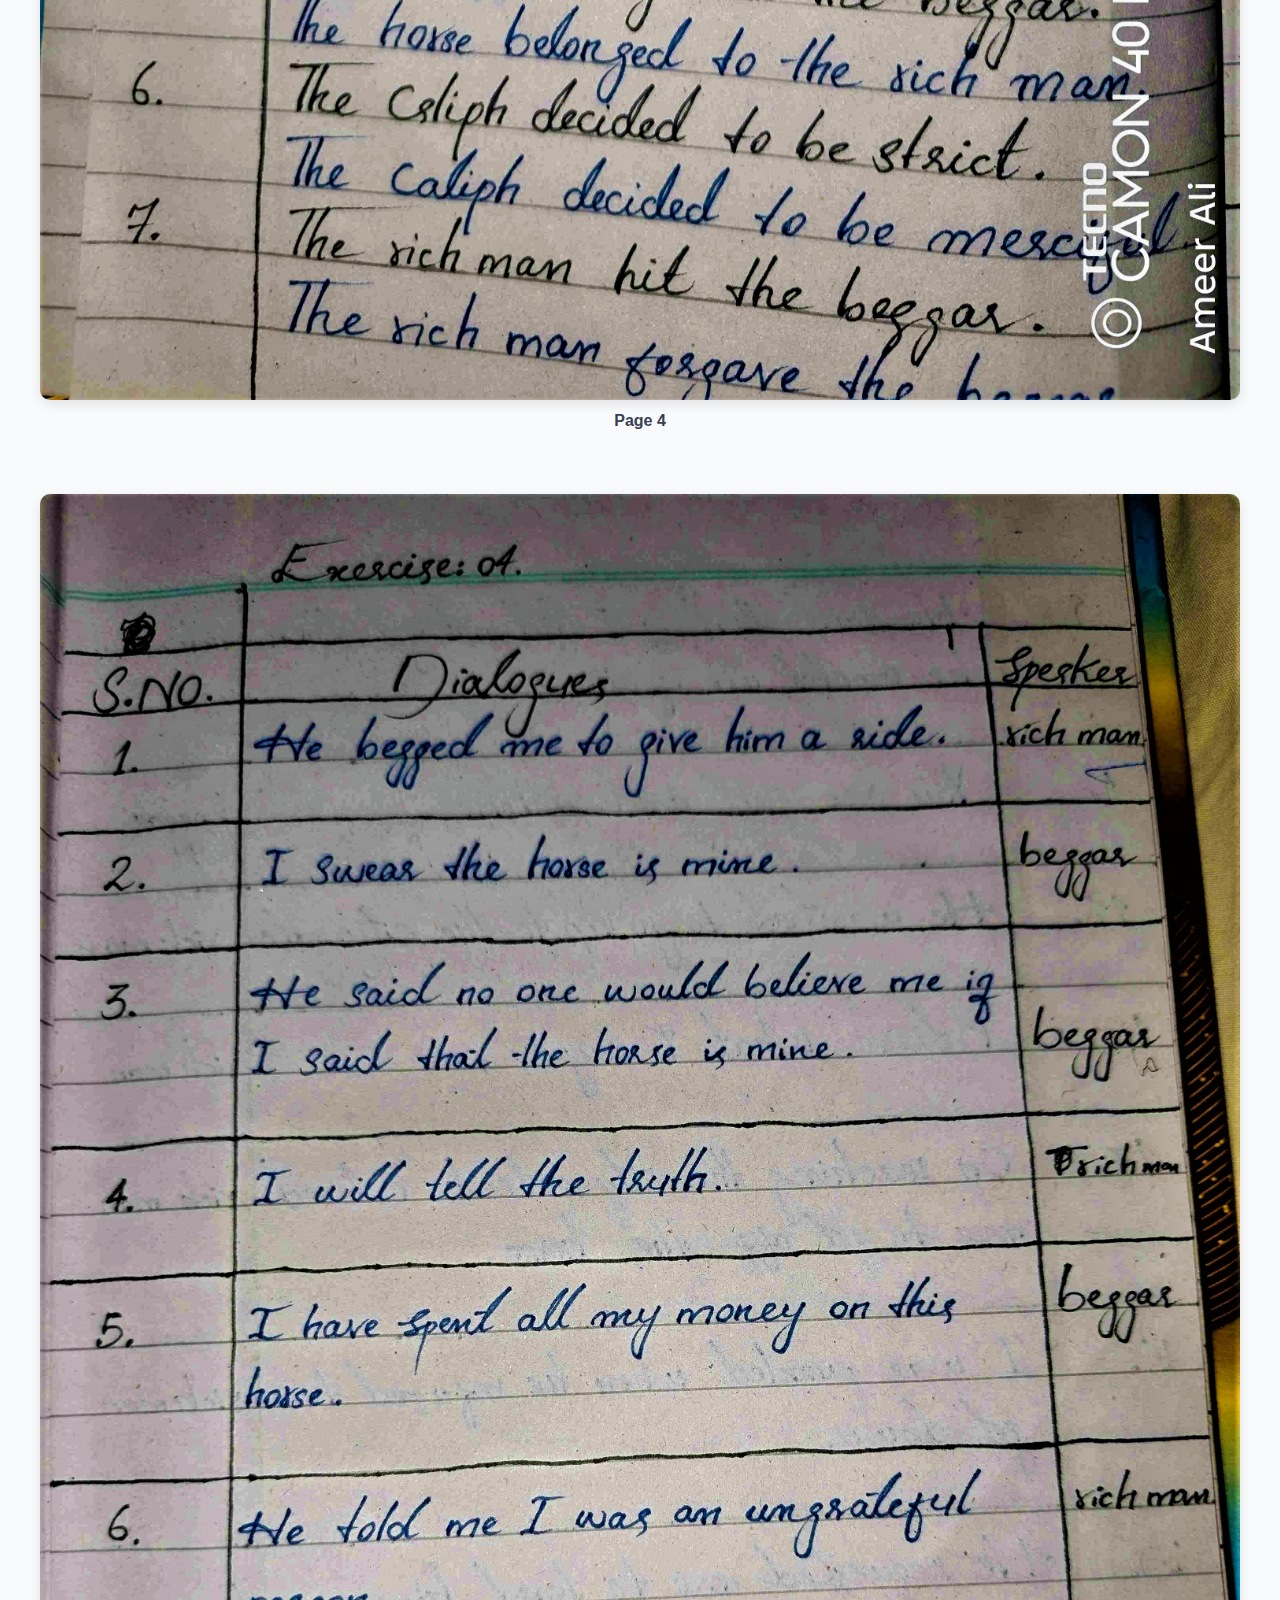
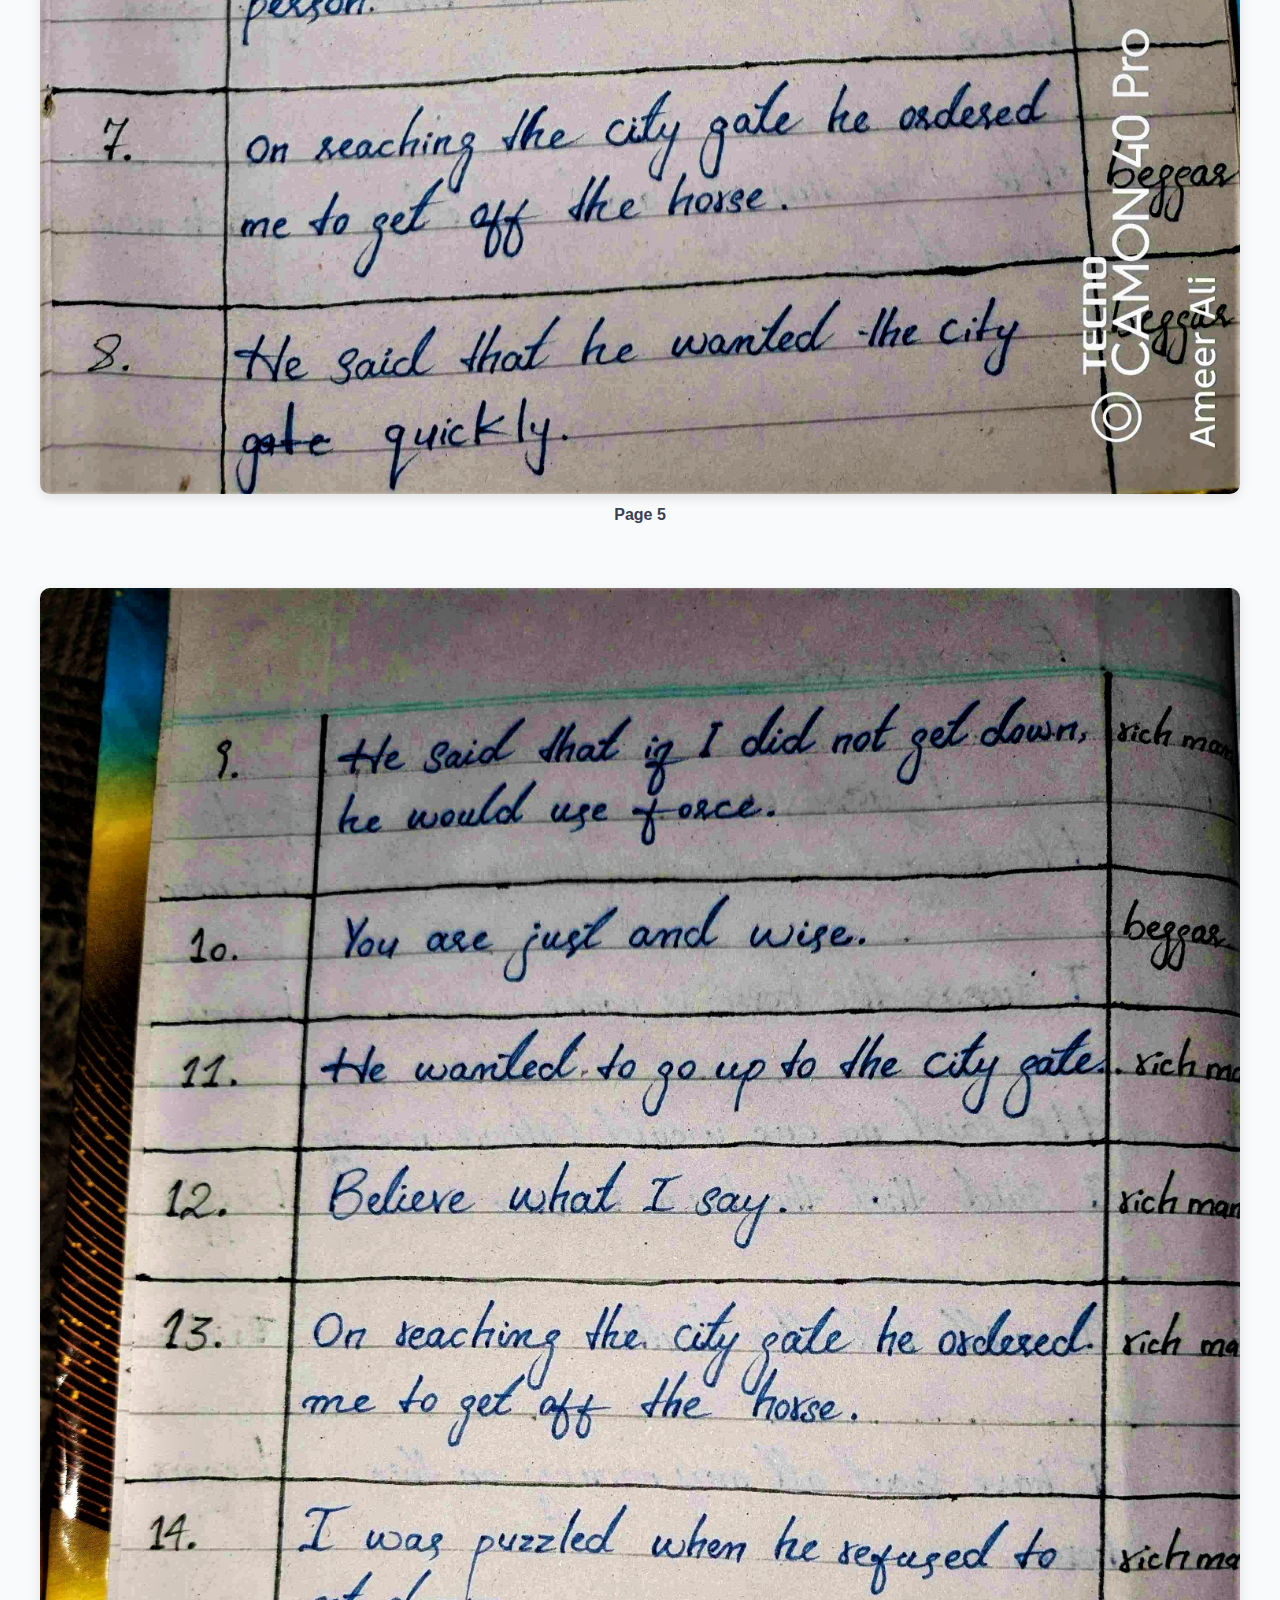
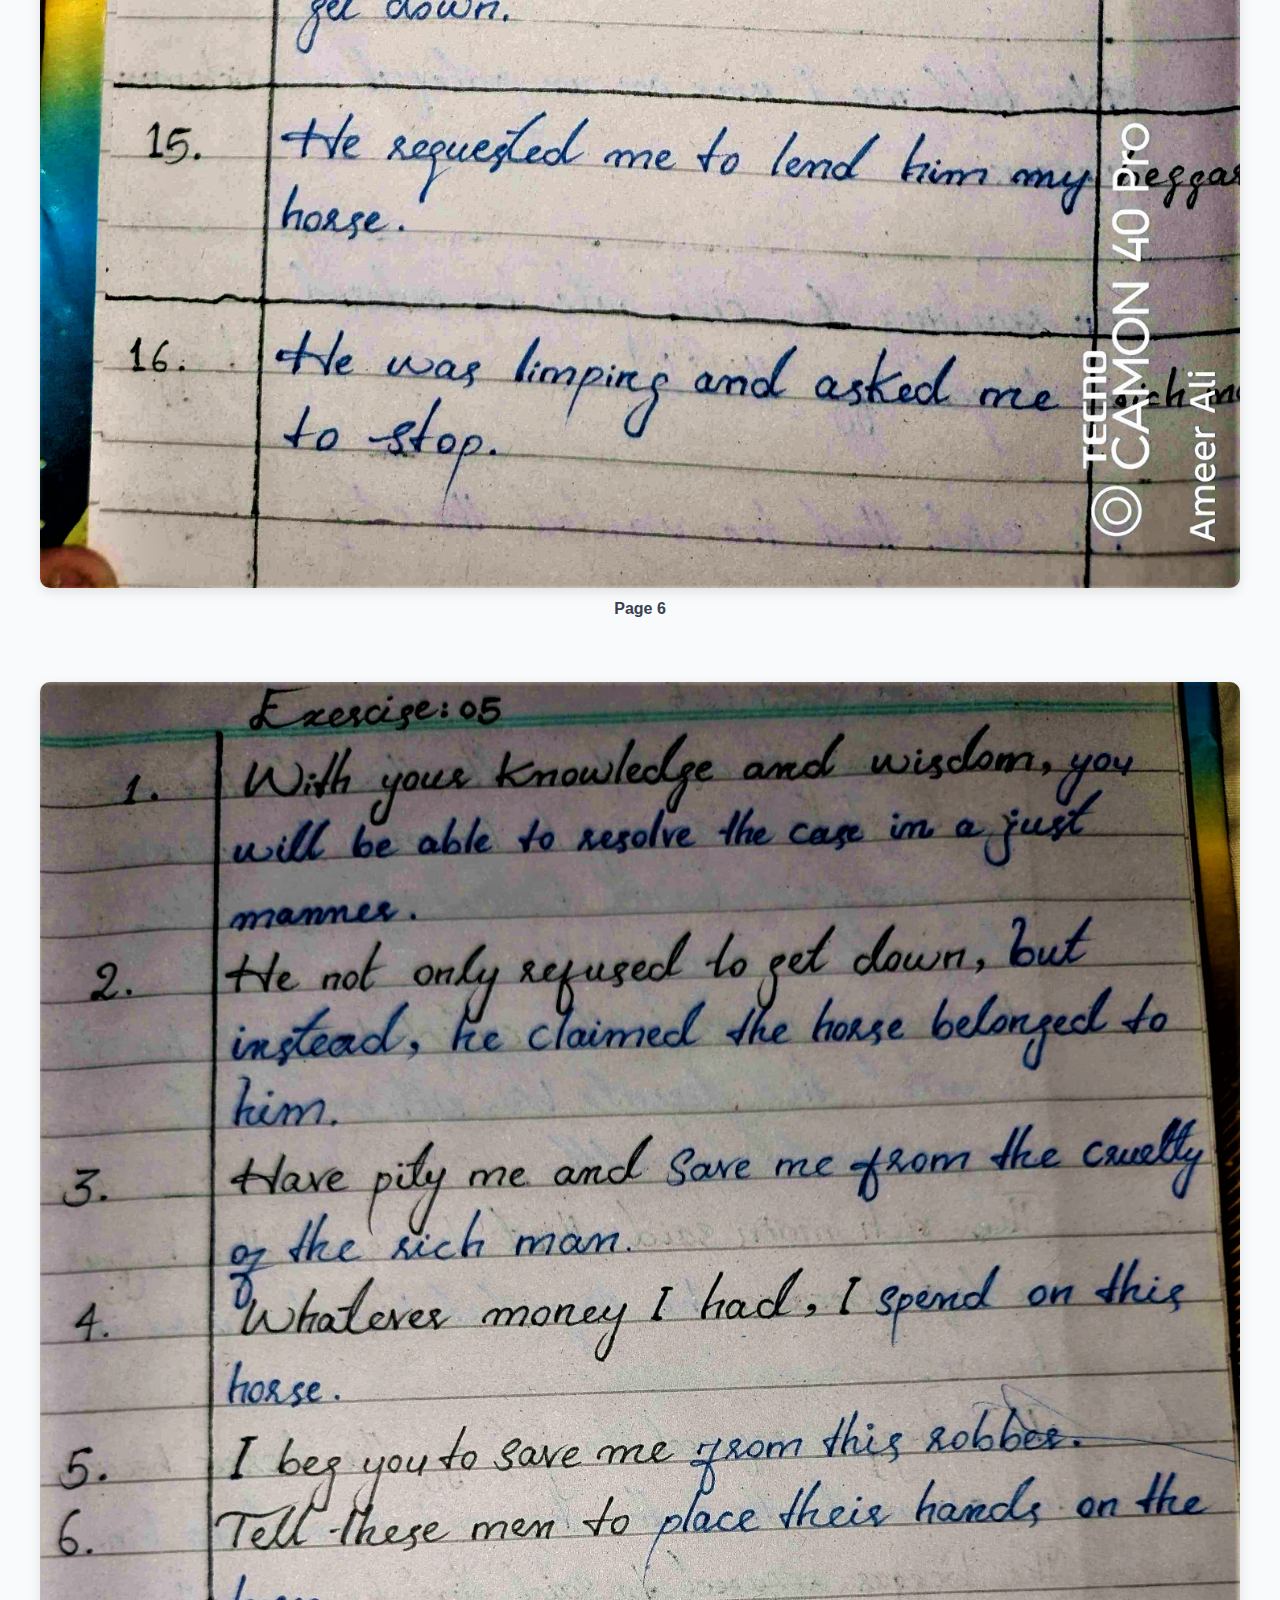
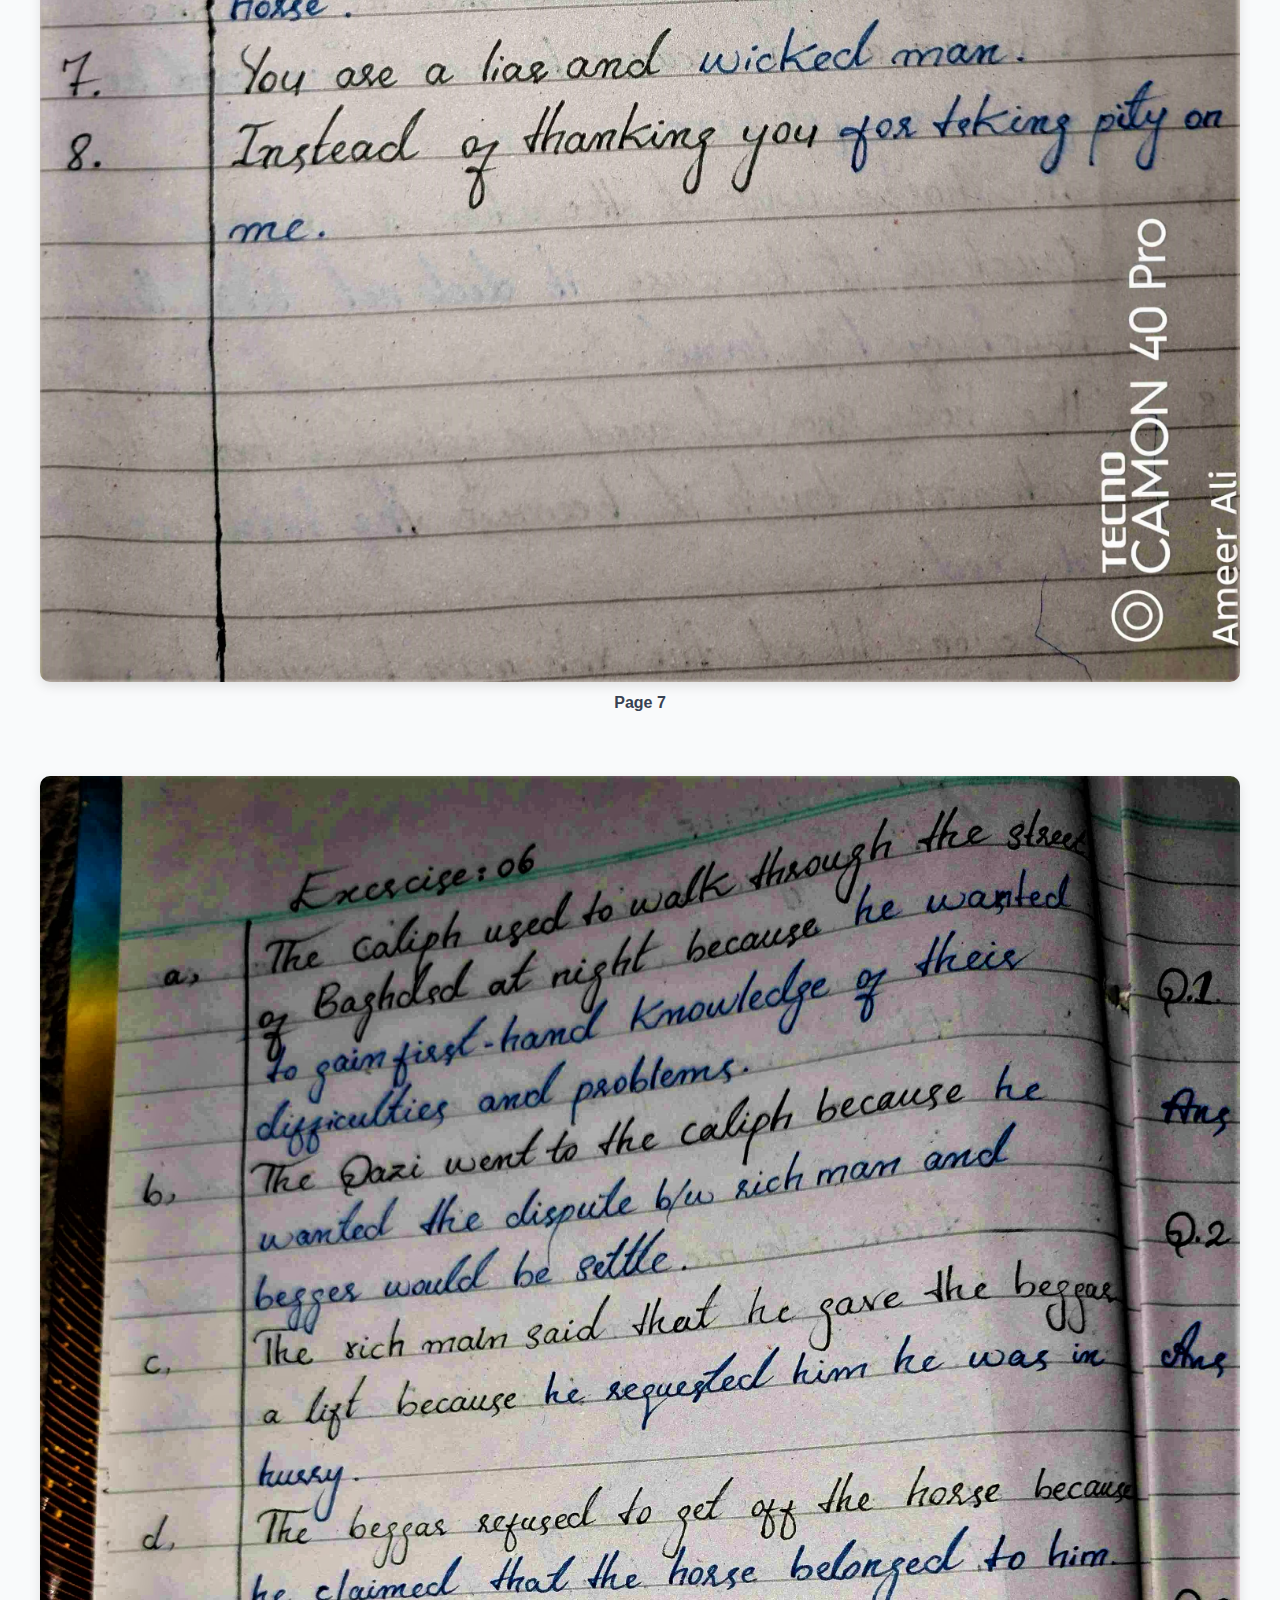
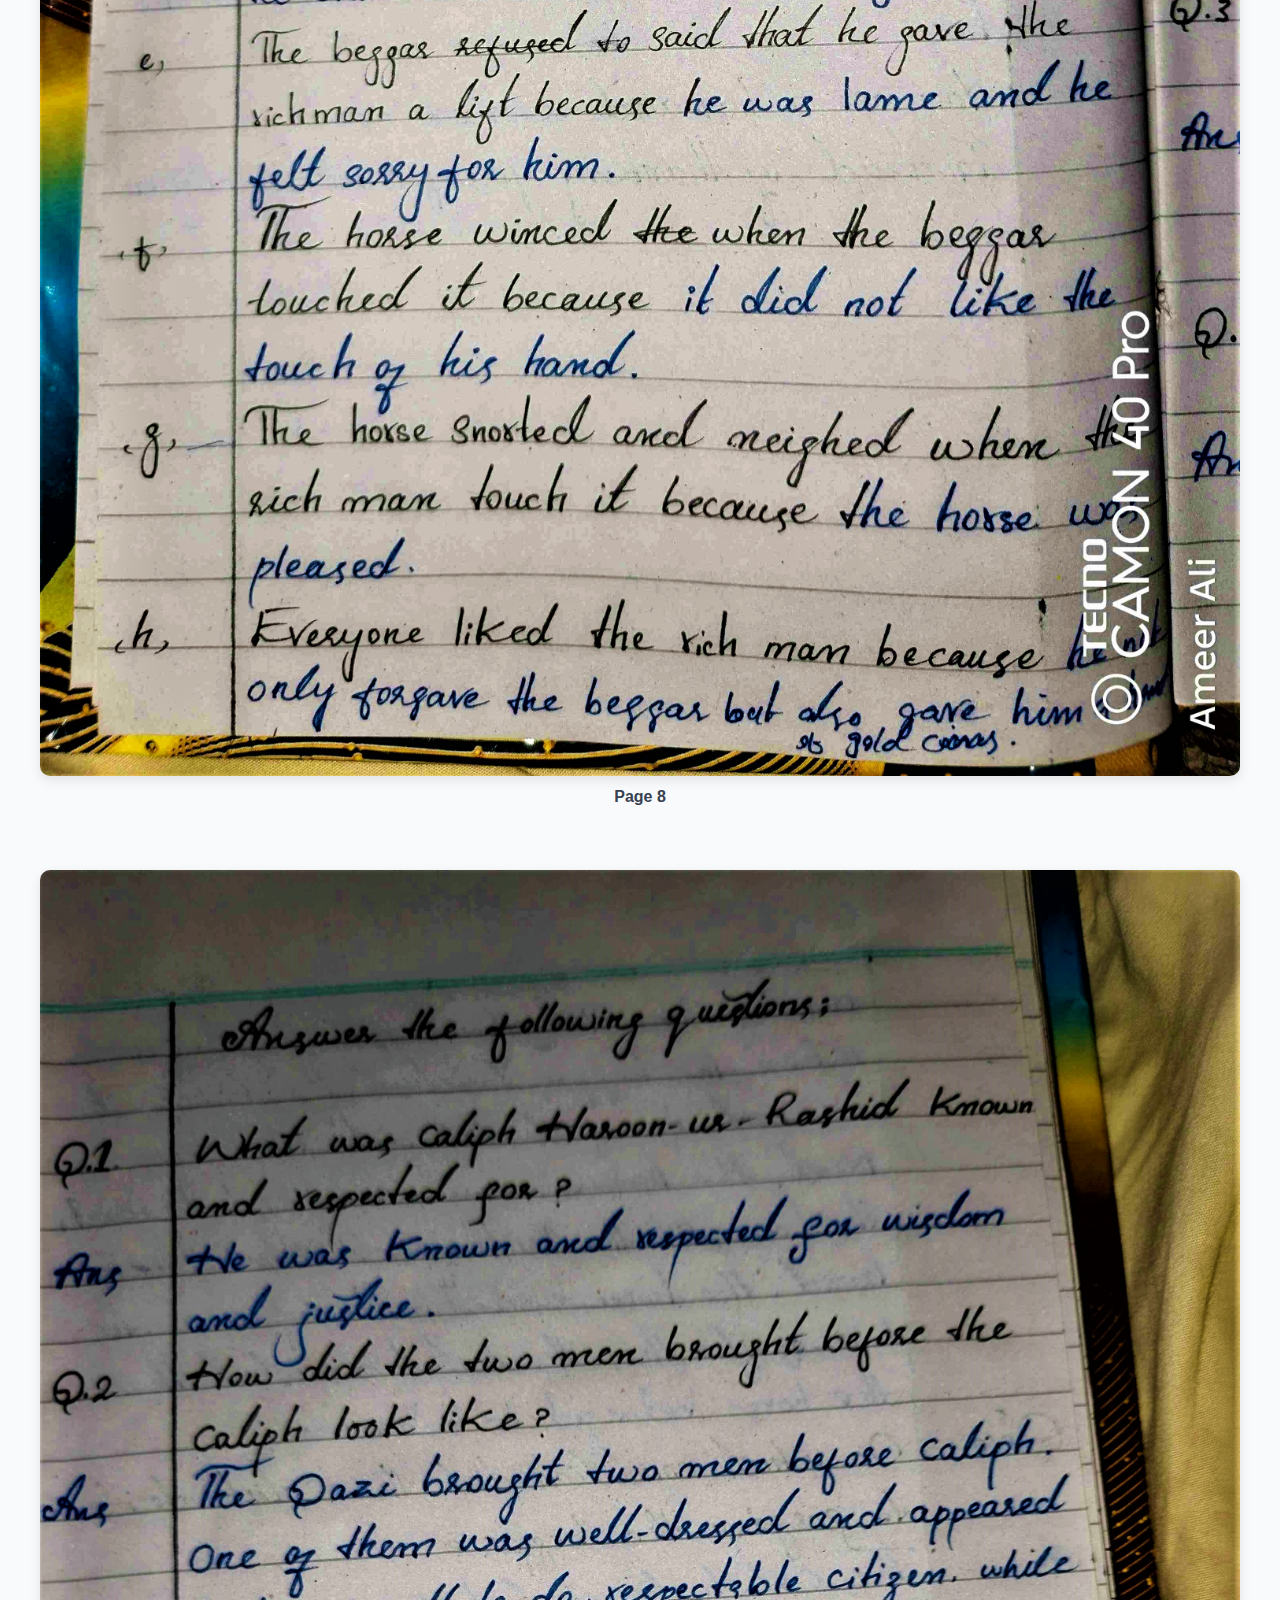
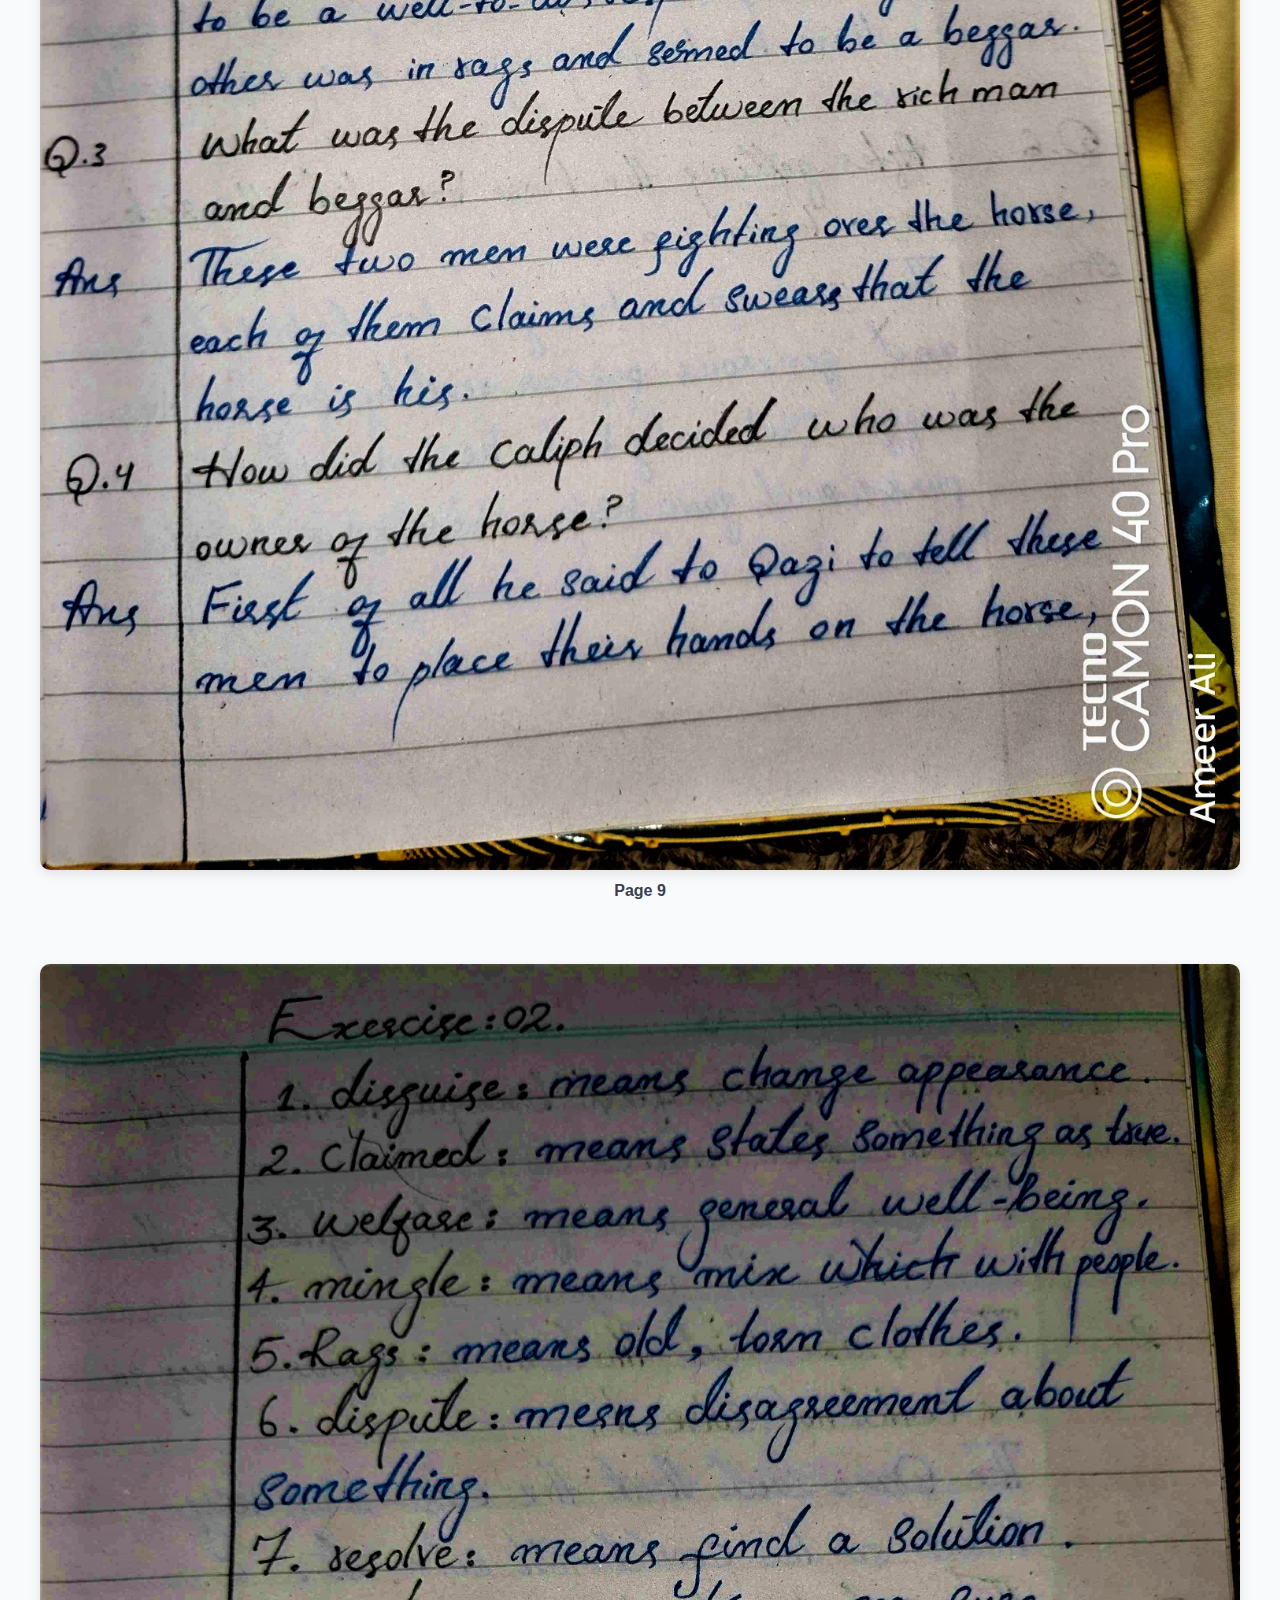
<file: english-exercise.html>
<!DOCTYPE html>
<html lang="en">
<head>
  <meta charset="UTF-8" />
  <meta name="viewport" content="width=device-width, initial-scale=1.0"/>
  <title>English – Exercise Fair Book</title>
  <style>
    body {
      font-family: 'Segoe UI', sans-serif;
      background-color: #f9fafb;
      color: #1f2937;
      margin: 0;
      padding: 0;
    }

    header {
      background-color: #1e3a8a;
      color: white;
      padding: 1.5rem;
      text-align: center;
    }

    header h2 {
      margin: 0;
      font-size: 2rem;
    }

    .gallery {
      display: grid;
      grid-template-columns: repeat(auto-fit, minmax(250px, 1fr));
      gap: 1.5rem;
      padding: 2rem;
      max-width: 1200px;
      margin: auto;
    }

    .card {
      text-align: center;
    }

    .gallery img {
      width: 100%;
      border-radius: 10px;
      box-shadow: 0 4px 12px rgba(0,0,0,0.1);
    }

    .caption {
      margin-top: 0.5rem;
      font-weight: bold;
      color: #374151;
    }

    .back-btn {
      display: block;
      width: max-content;
      margin: 1.5rem auto;
      padding: 0.6rem 1.5rem;
      background-color: #1e3a8a;
      color: white;
      text-decoration: none;
      border-radius: 8px;
      transition: background-color 0.3s ease;
    }

    .back-btn:hover {
      background-color: #374bb3;
    }

    footer {
      text-align: center;
      padding: 1rem;
      background-color: #e5e7eb;
      color: #555;
      font-size: 0.9rem;
      margin-top: 2rem;
    }
  </style>
</head>
<body>

  <header>
    <h2>📘 English – Exercise Fair Book</h2>
  </header>

  <section class="gallery">
    <div class="card">
      <img src="English-Exercise Fair book/1.jpeg" loading="lazy" class="lazy-img" alt="Page 1">
      <div class="caption">Page 1</div>
    </div>
    </section>
    <section class="gallery">
    <div class="card">
      <img src="English-Exercise Fair book/2.jpeg" loading="lazy" class="lazy-img" alt="Page 2">
      <div class="caption">Page 2</div>
    </div>
    </section>
    <section class="gallery">
    <div class="card">
      <img src="English-Exercise Fair book/3.jpeg" loading="lazy" class="lazy-img" alt="Page 3">
      <div class="caption">Page 3</div>
    </div>
  </section>
<section class="gallery">
    <div class="card">
      <img src="English-Exercise Fair book/4.jpeg" loading="lazy" class="lazy-img" alt="Page 4">
      <div class="caption">Page 4</div>
    </div>
  </section>
  <section class="gallery">
    <div class="card">
      <img src="English-Exercise Fair book/5.jpeg" loading="lazy" class="lazy-img" alt="Page 5">
      <div class="caption">Page 5</div>
    </div>
  </section>
  <section class="gallery">
    <div class="card">
      <img src="English-Exercise Fair book/6.jpeg" loading="lazy" class="lazy-img" alt="Page 6">
      <div class="caption">Page 6</div>
    </div>
  </section>
  <section class="gallery">
    <div class="card">
      <img src="English-Exercise Fair book/7.jpeg" loading="lazy" class="lazy-img" alt="Page 7">
      <div class="caption">Page 7</div>
    </div>
  </section>
  <section class="gallery">
    <div class="card">
      <img src="English-Exercise Fair book/8.jpeg" loading="lazy" class="lazy-img" alt="Page 8">
      <div class="caption">Page 8</div>
    </div>
  </section>
  <section class="gallery">
    <div class="card">
      <img src="English-Exercise Fair book/9.jpeg" loading="lazy" class="lazy-img" alt="Page 9">
      <div class="caption">Page 9</div>
    </div>
  </section>
  <section class="gallery">
    <div class="card">
      <img src="English-Exercise Fair book/3.jpeg" loading="lazy" class="lazy-img" alt="Page 10">
      <div class="caption">Page 10</div>
    </div>
  </section>
  <section class="gallery">
    <div class="card">
      <img src="English-Exercise Fair book/11.jpeg" loading="lazy" class="lazy-img" alt="Page 11">
      <div class="caption">Page 11</div>
    </div>
  </section>
  <section class="gallery">
    <div class="card">
      <img src="English-Exercise Fair book/12.jpeg" loading="lazy" class="lazy-img" alt="Page 12">
      <div class="caption">Page 12</div>
    </div>
  </section>
  <section class="gallery">
    <div class="card">
      <img src="English-Exercise Fair book/13.jpeg" loading="lazy" class="lazy-img" alt="Page 13">
      <div class="caption">Page 13</div>
    </div>
  </section>
  <section class="gallery">
    <div class="card">
      <img src="English-Exercise Fair book/14.jpeg" loading="lazy" class="lazy-img" alt="Page 14">
      <div class="caption">Page 14</div>
    </div>
  </section>
  <section class="gallery">
    <div class="card">
      <img src="English-Exercise Fair book/15.jpeg" loading="lazy" class="lazy-img" alt="Page 15">
      <div class="caption">Page 15</div>
    </div>
  </section>
  <section class="gallery">
    <div class="card">
      <img src="English-Exercise Fair book/16.jpeg" loading="lazy" class="lazy-img" alt="Page 16">
      <div class="caption">Page 16</div>
    </div>
  </section>
  <section class="gallery">
    <div class="card">
      <img src="English-Exercise Fair book/17.jpeg" loading="lazy" class="lazy-img" alt="Page 17">
      <div class="caption">Page 17</div>
    </div>
  </section>
  <section class="gallery">
    <div class="card">
      <img src="English-Exercise Fair book/18.jpeg" loading="lazy" class="lazy-img" alt="Page 18">
      <div class="caption">Page 18</div>
    </div>
  </section>
  <section class="gallery">
    <div class="card">
      <img src="English-Exercise Fair book/19.jpeg" loading="lazy" class="lazy-img" alt="Page 19">
      <div class="caption">Page 19</div>
    </div>
  </section>
  <section class="gallery">
    <div class="card">
      <img src="English-Exercise Fair book/20.jpeg" loading="lazy" class="lazy-img" alt="Page 20">
      <div class="caption">Page 20</div>
    </div>
  </section>
  <section class="gallery">
    <div class="card">
      <img src="English-Exercise Fair book/21.jpeg" loading="lazy" class="lazy-img" alt="Page 21">
      <div class="caption">Page 21</div>
    </div>
  </section>
  <section class="gallery">
    <div class="card">
      <img src="English-Exercise Fair book/22.jpeg" loading="lazy" class="lazy-img" alt="Page 22">
      <div class="caption">Page 22</div>
    </div>
  </section>
  <section class="gallery">
    <div class="card">
      <img src="English-Exercise Fair book/23.jpeg" loading="lazy" class="lazy-img" alt="Page 23">
      <div class="caption">Page 23</div>
    </div>
  </section>
  <section class="gallery">
    <div class="card">
      <img src="English-Exercise Fair book/24.jpeg" loading="lazy" class="lazy-img" alt="Page 24">
      <div class="caption">Page 24</div>
    </div>
  </section>
  <section class="gallery">
    <div class="card">
      <img src="English-Exercise Fair book/25.jpeg" loading="lazy" class="lazy-img" alt="Page 25">
      <div class="caption">Page 25</div>
    </div>
  </section>
  <section class="gallery">
    <div class="card">
      <img src="English-Exercise Fair book/26.jpeg" loading="lazy" class="lazy-img" alt="Page 26">
      <div class="caption">Page 26</div>
    </div>
  </section>
  <section class="gallery">
    <div class="card">
      <img src="English-Exercise Fair book/27.jpeg" loading="lazy" class="lazy-img" alt="Page 27">
      <div class="caption">Page 27</div>
    </div>
  </section>
    <a href="index.html" class="back-btn">← Back to Home</a>
  <footer>
    &copy; 2025 English – Exercise | Fair Book Gallery
  </footer>

</body>
</html>
</file>
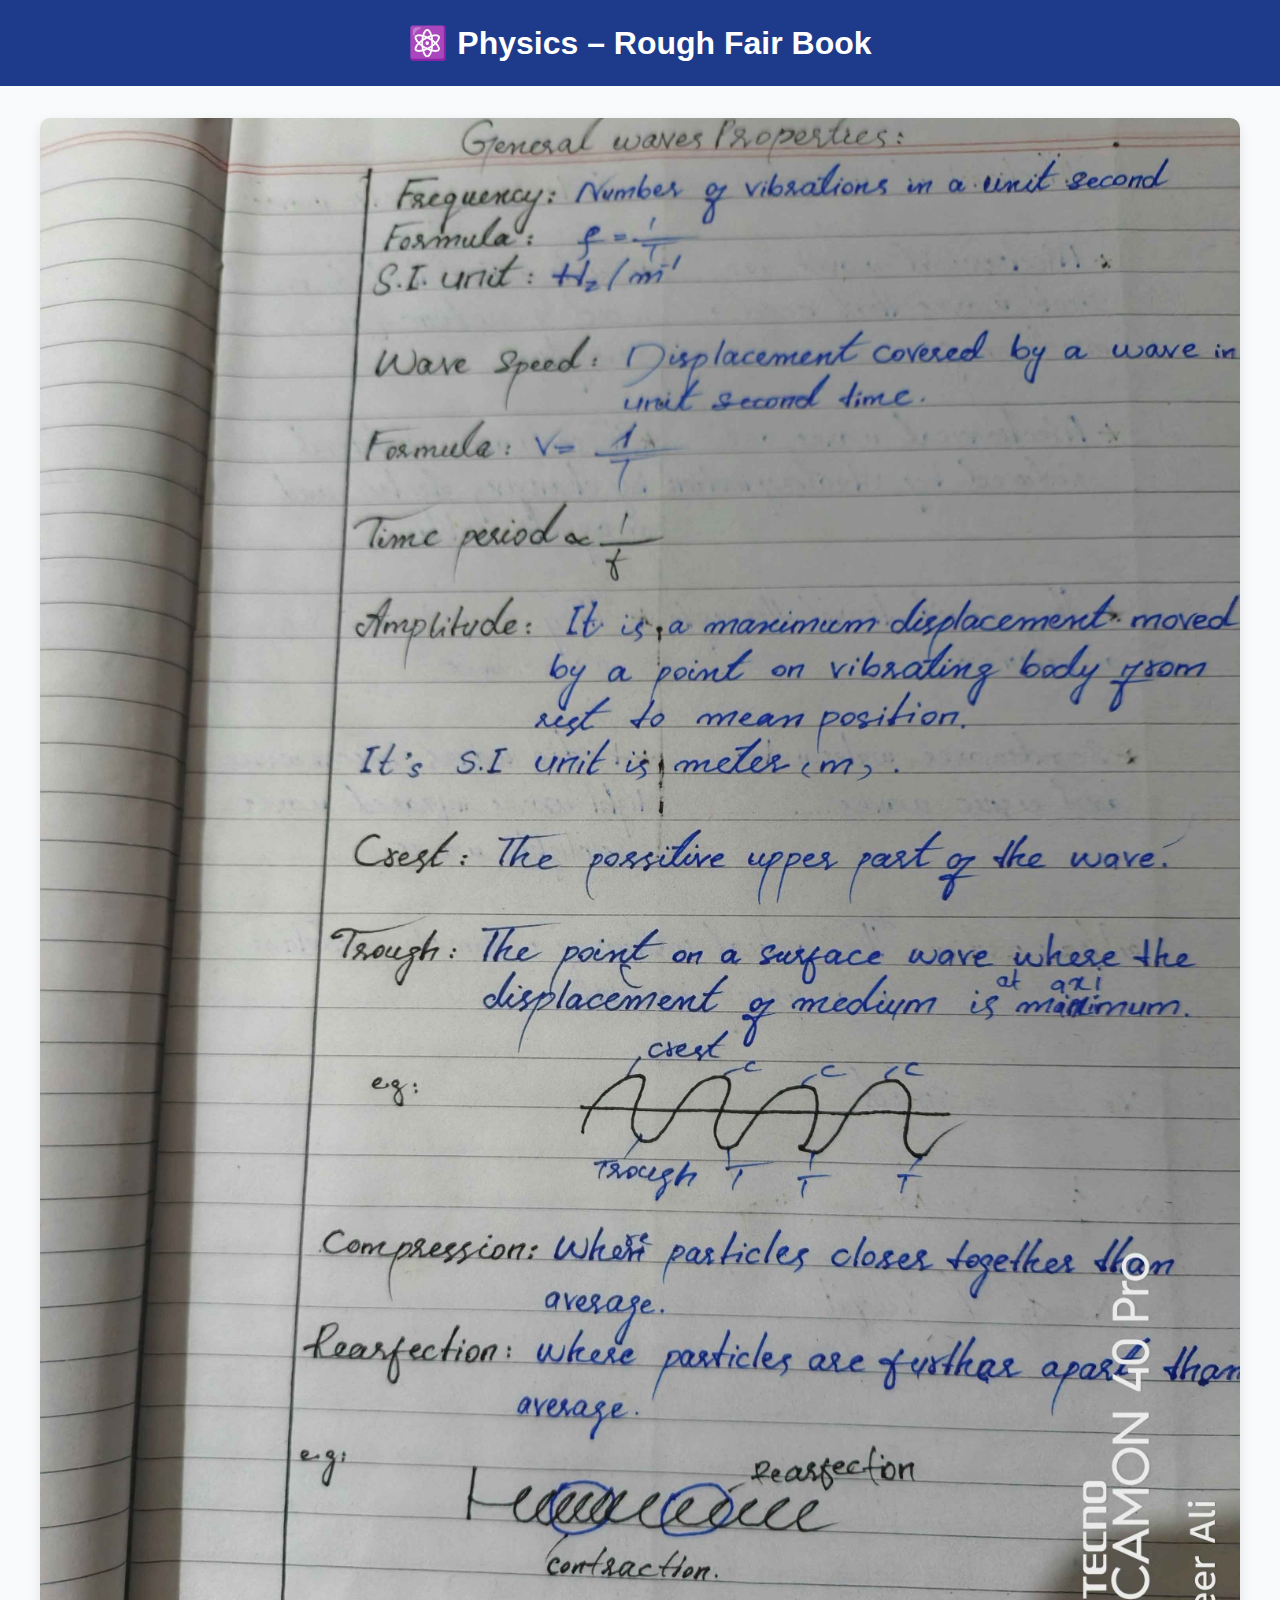
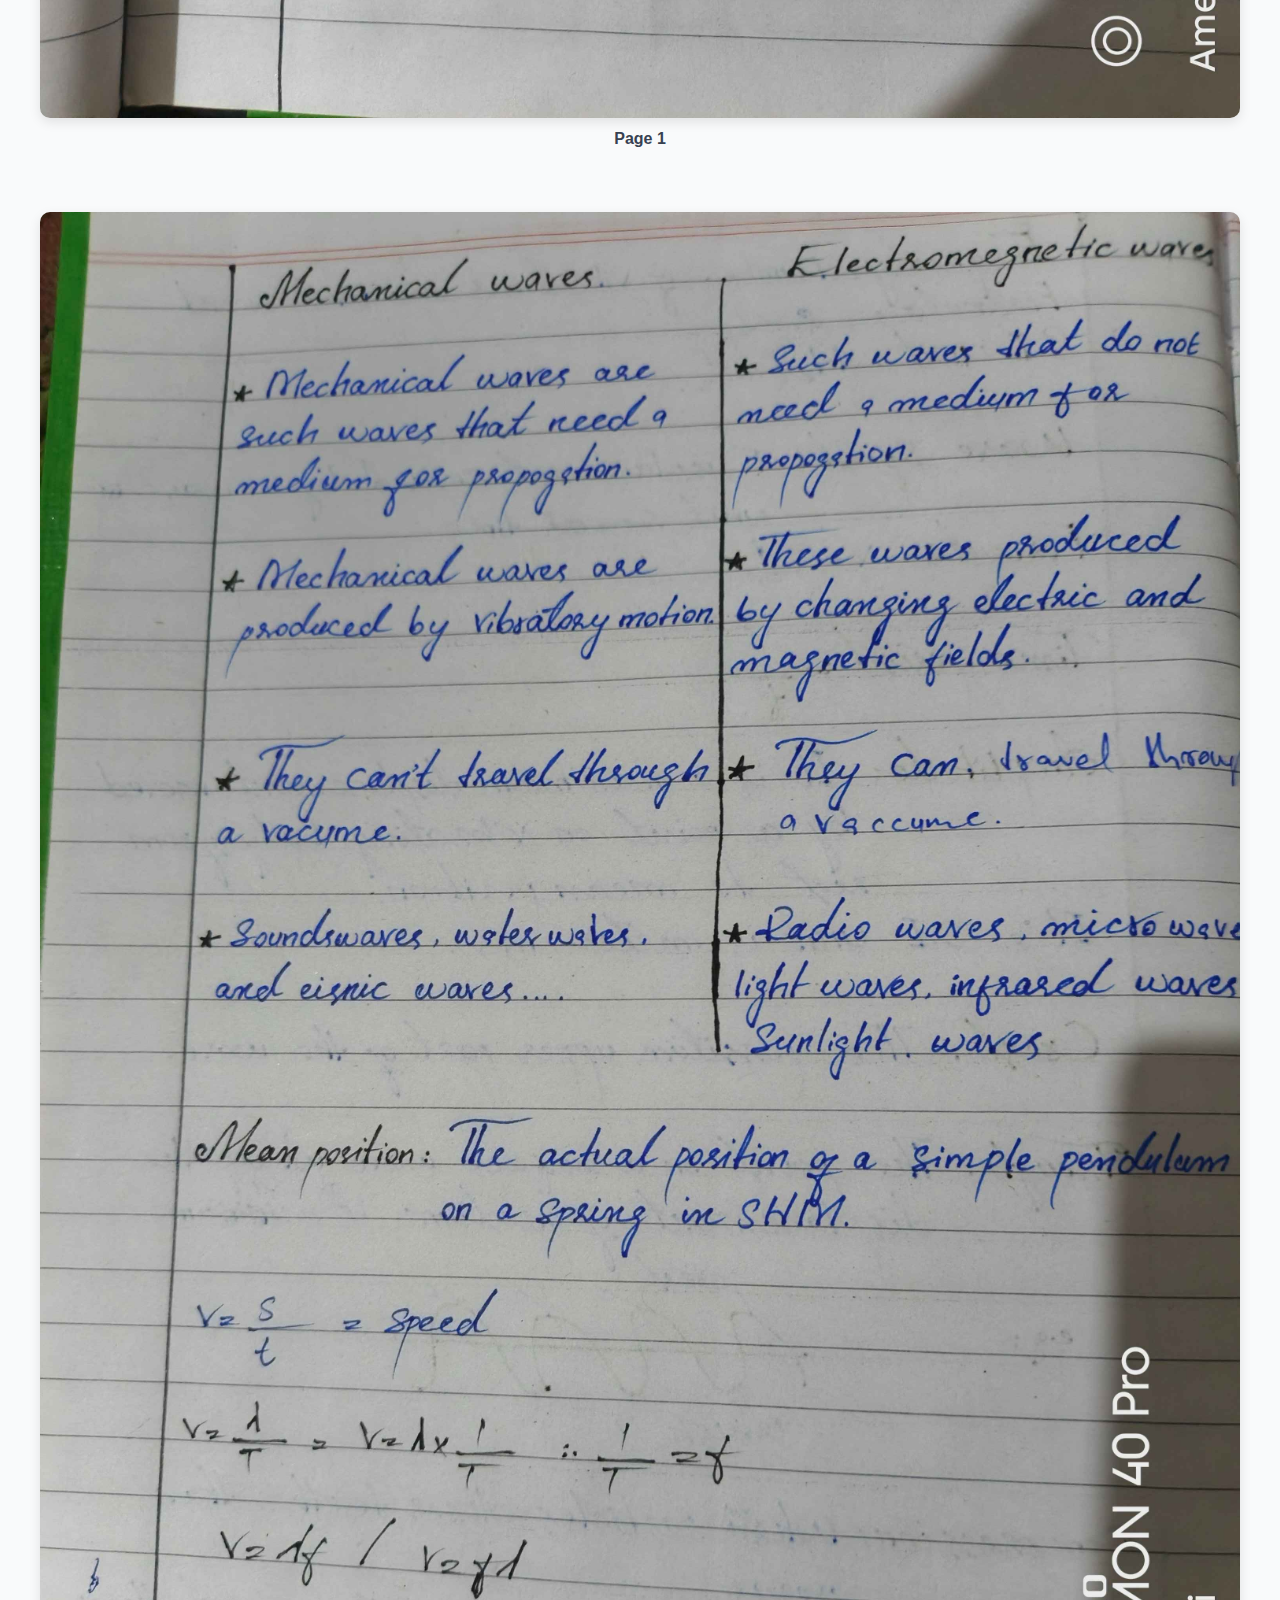
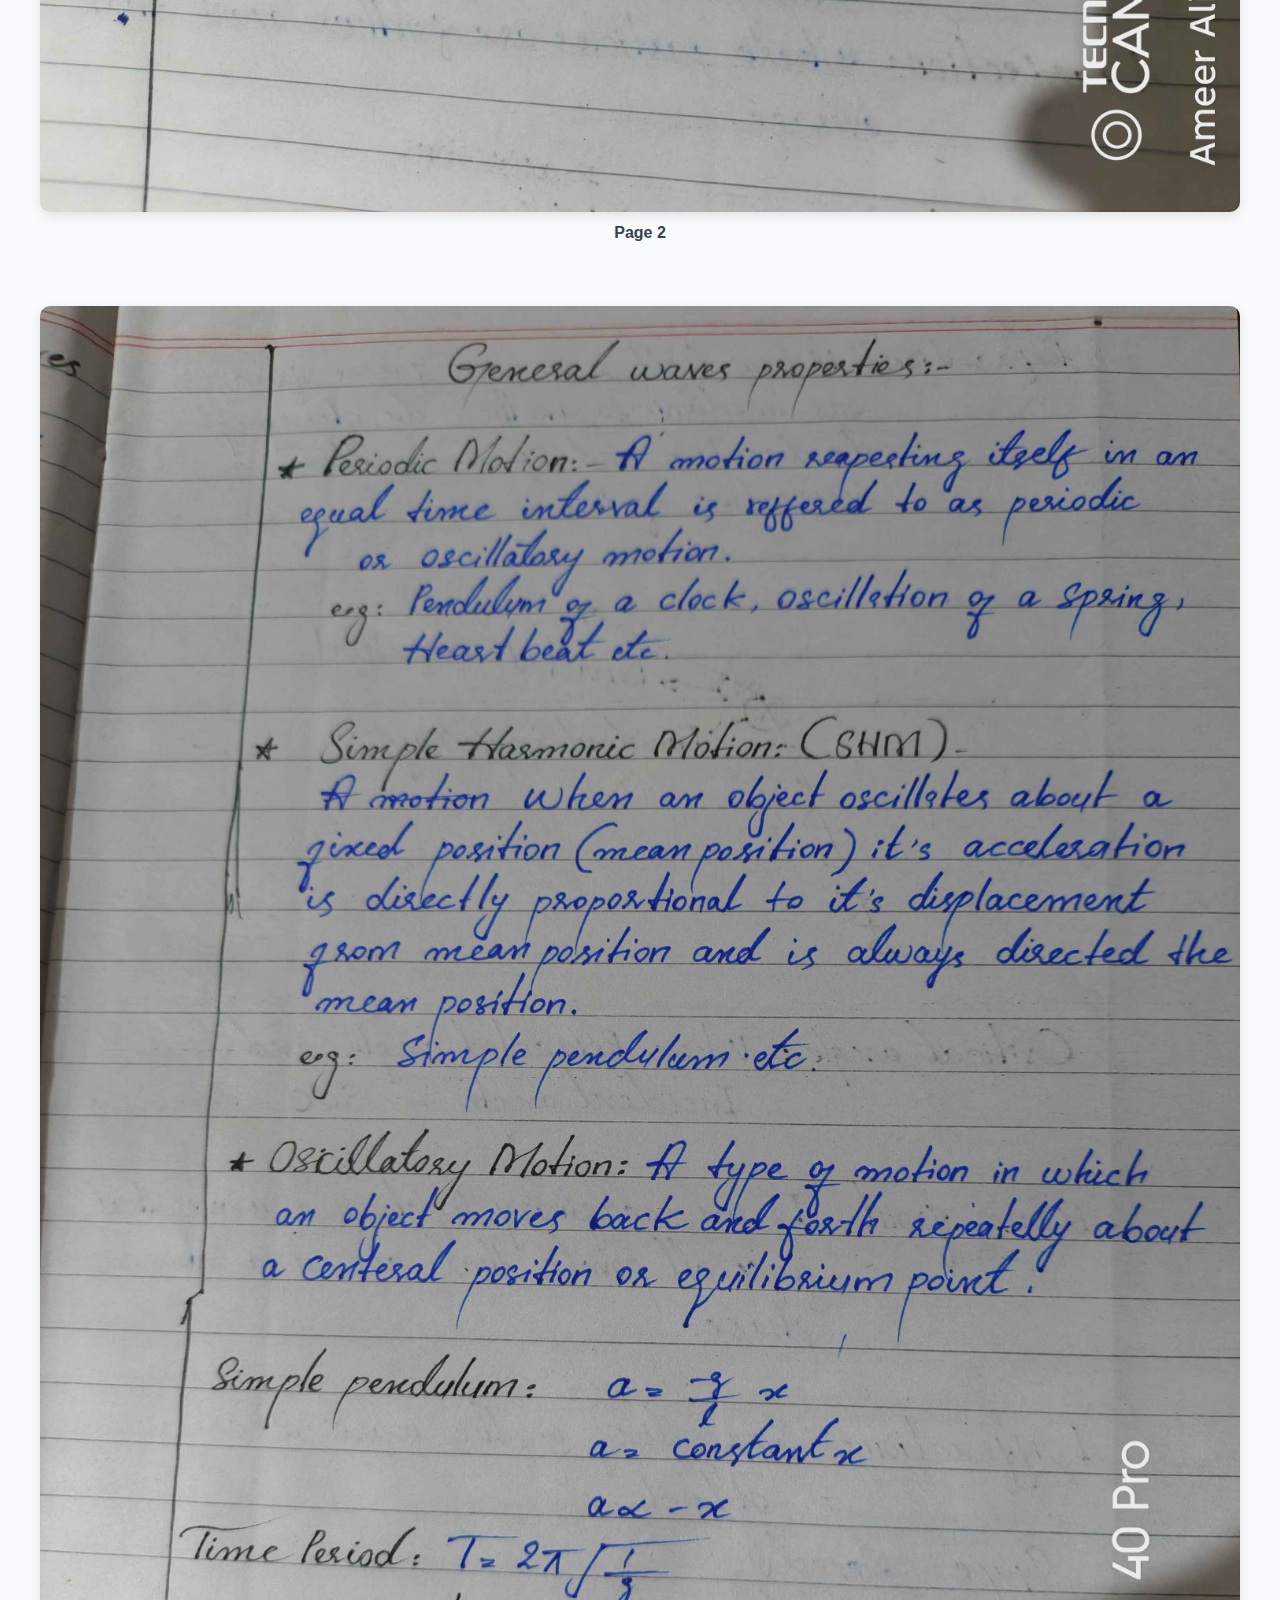
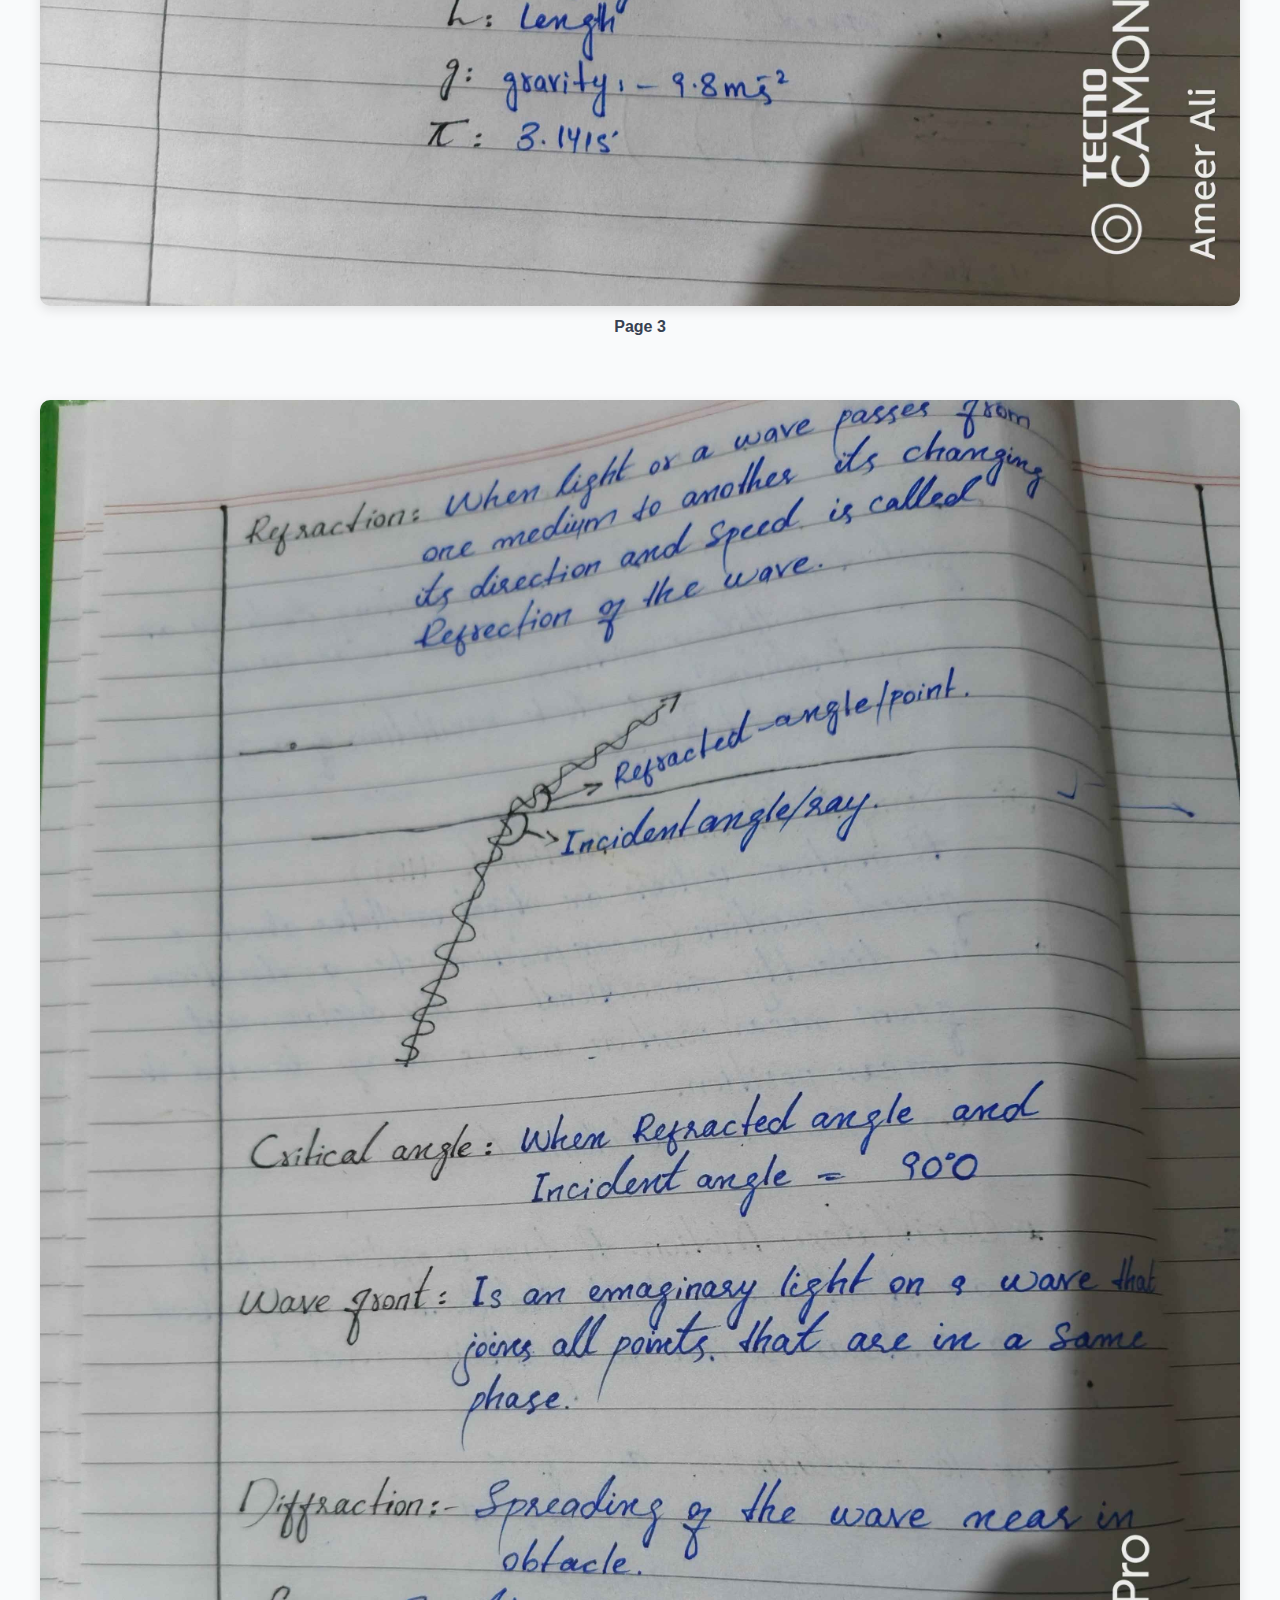
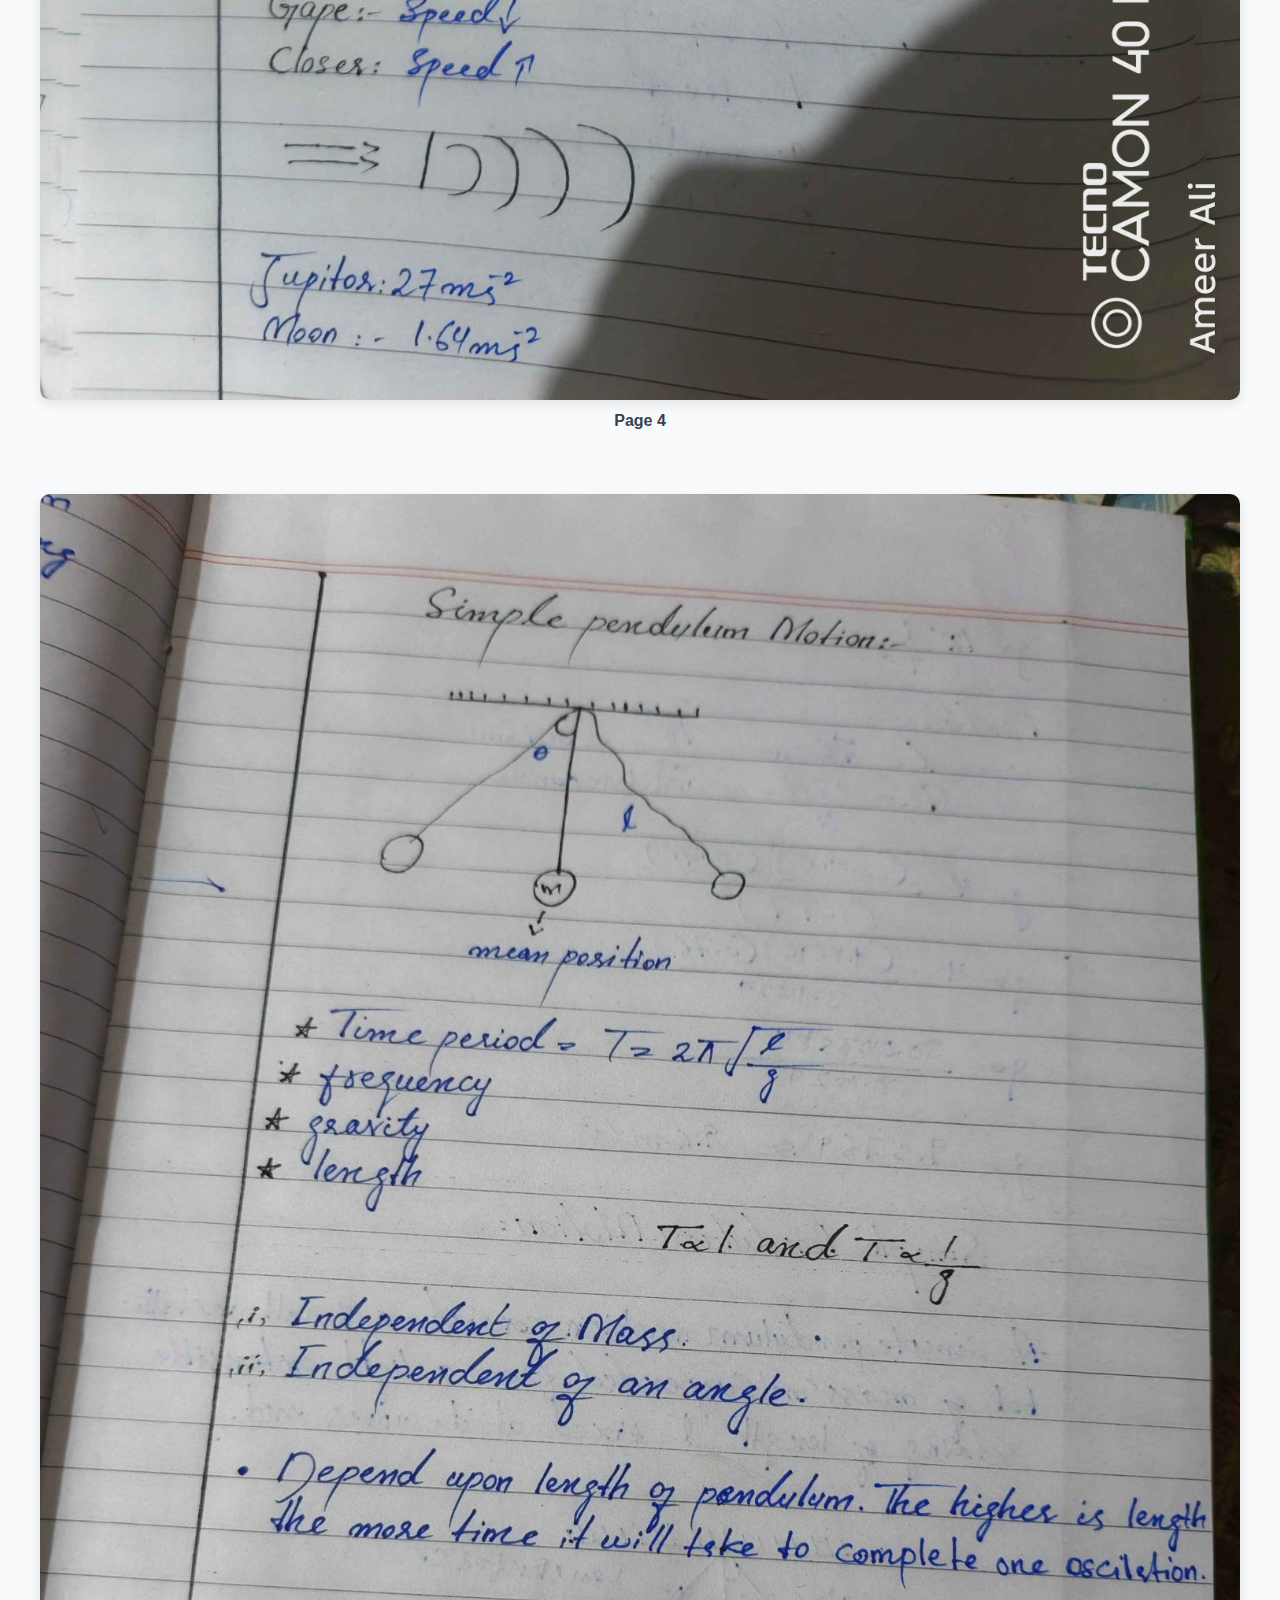
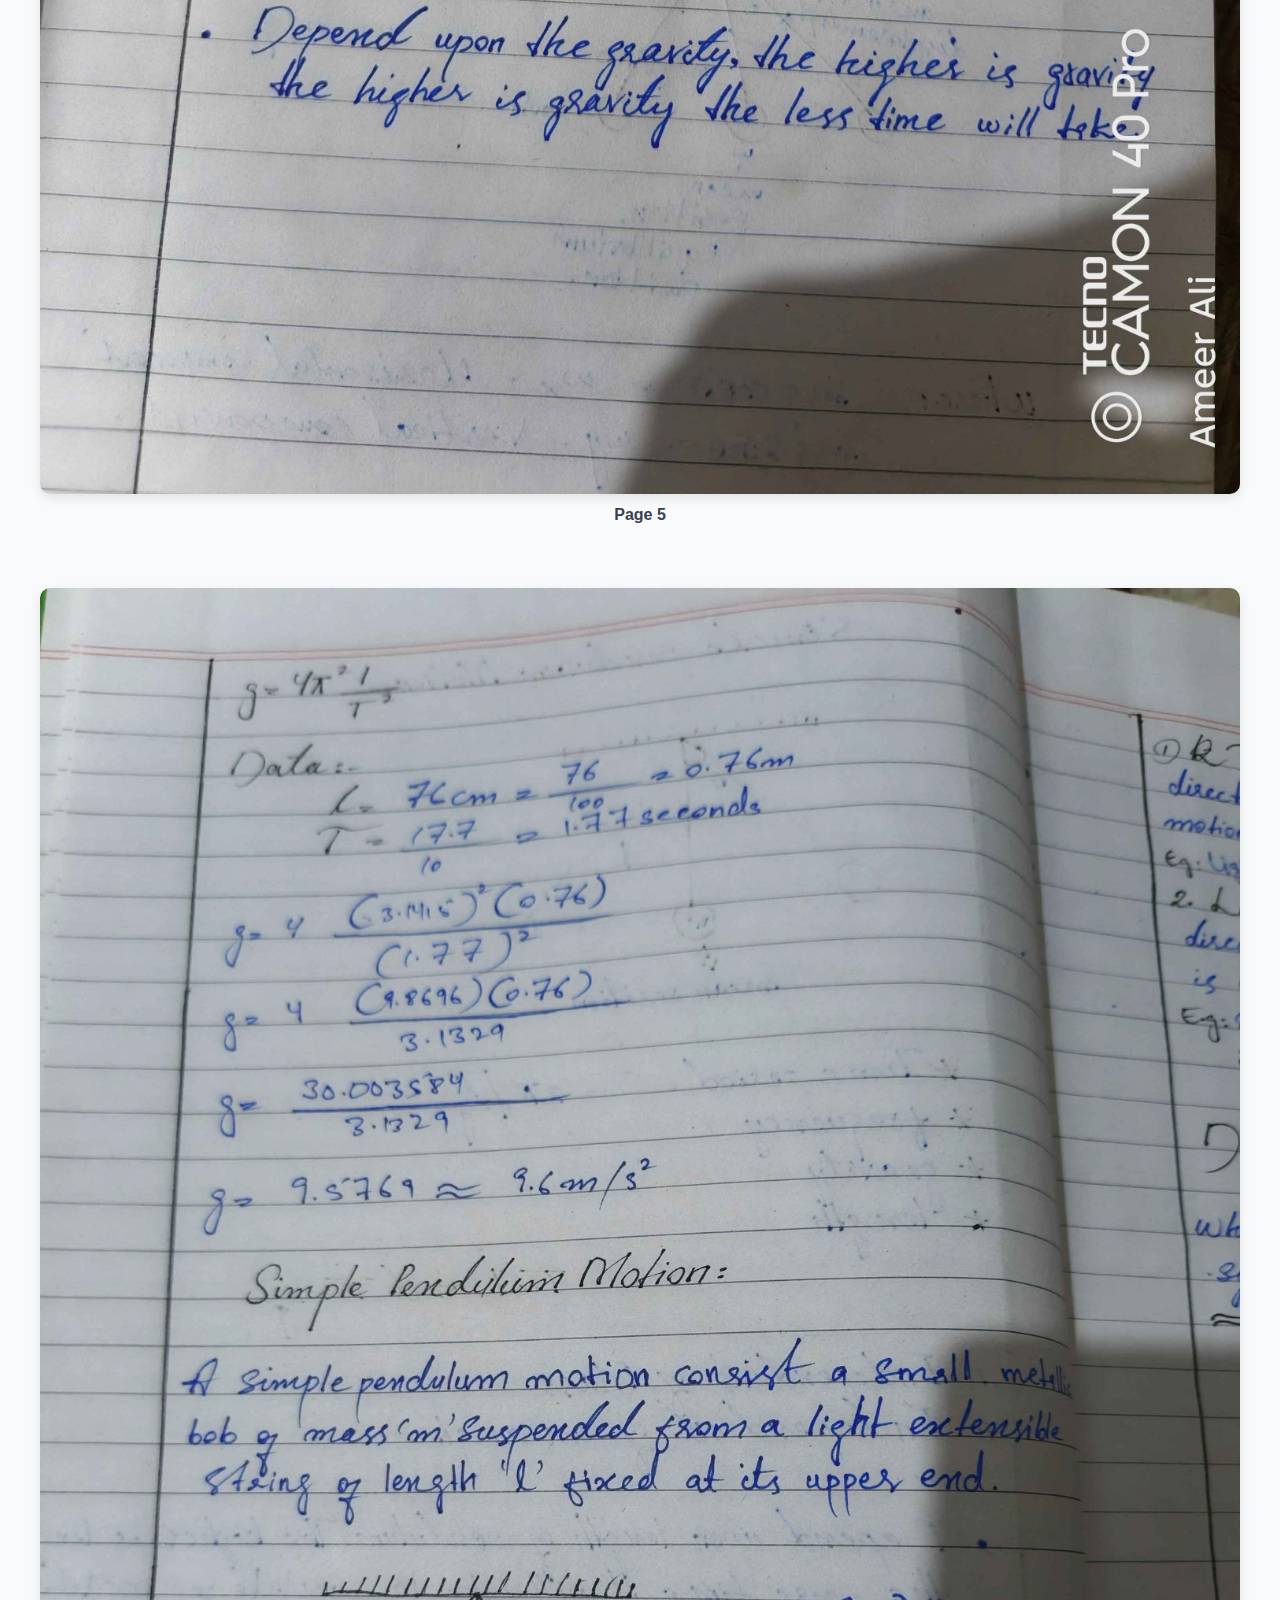
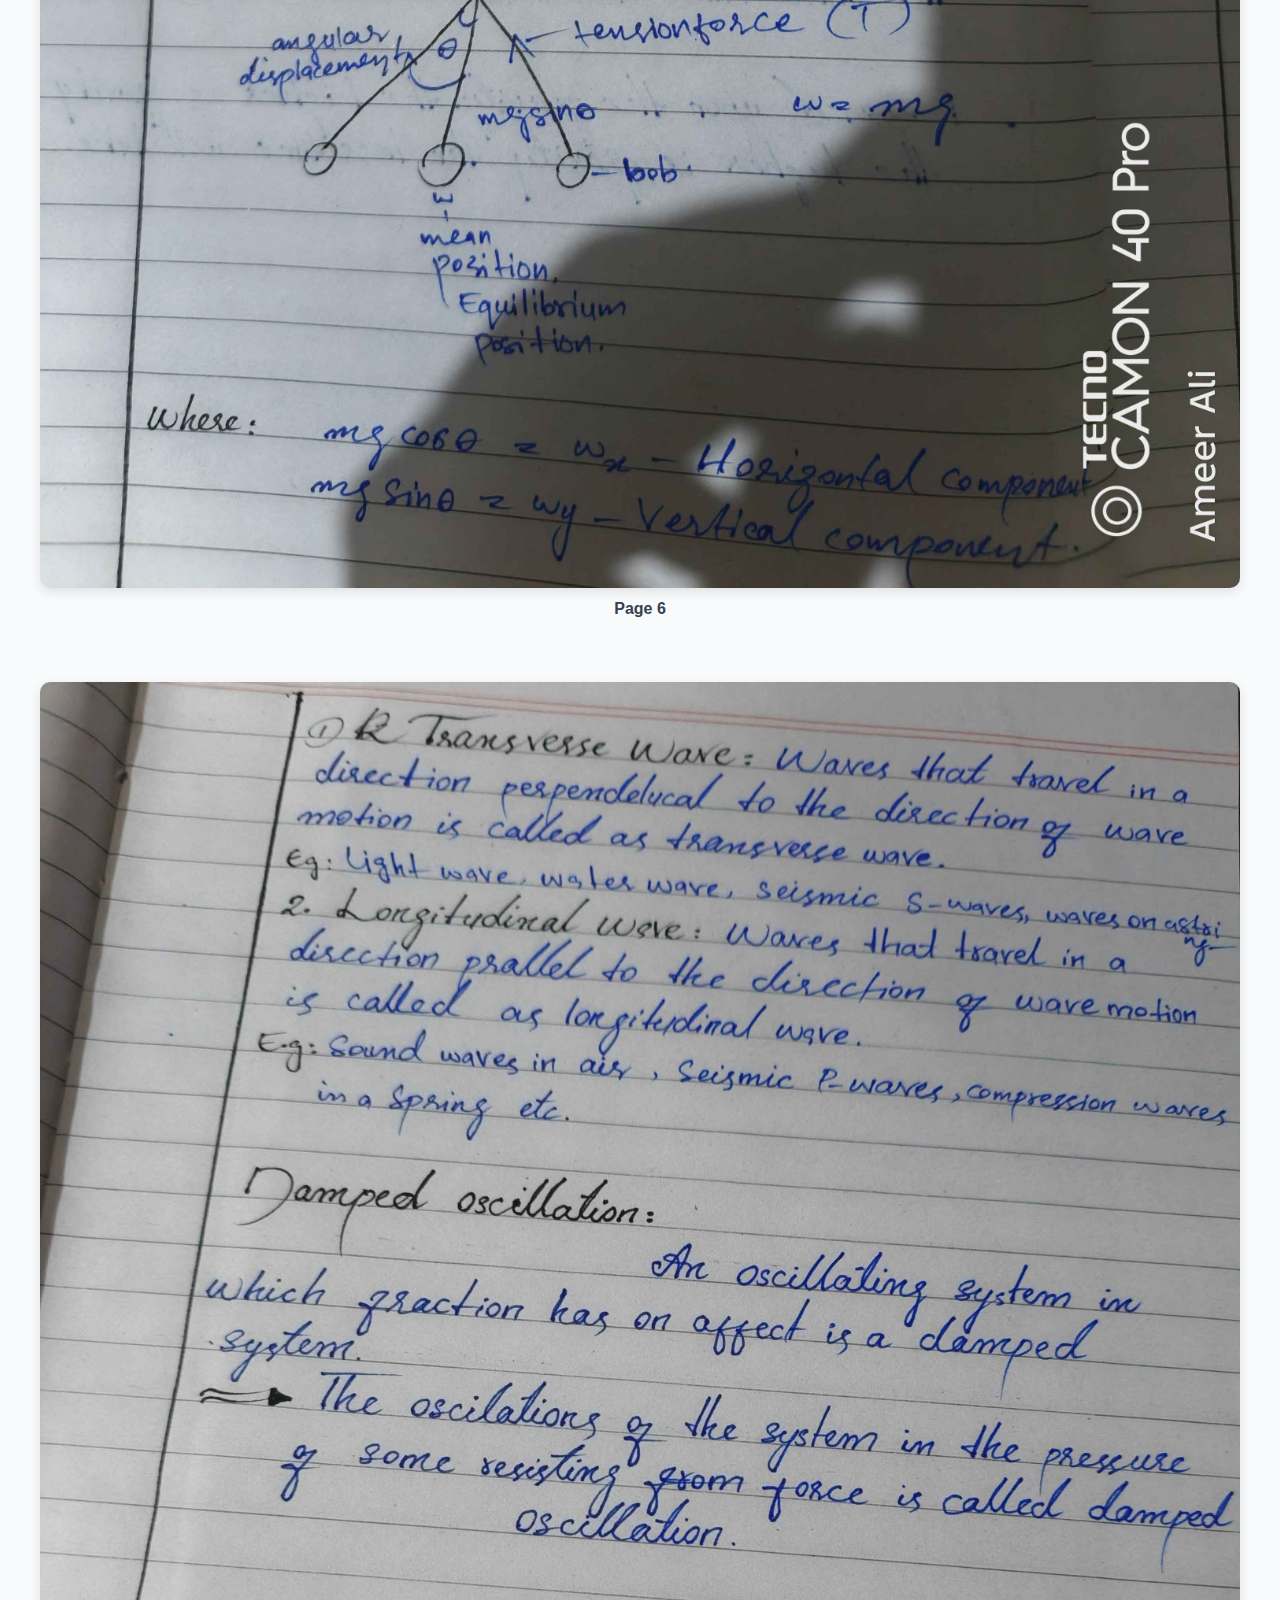
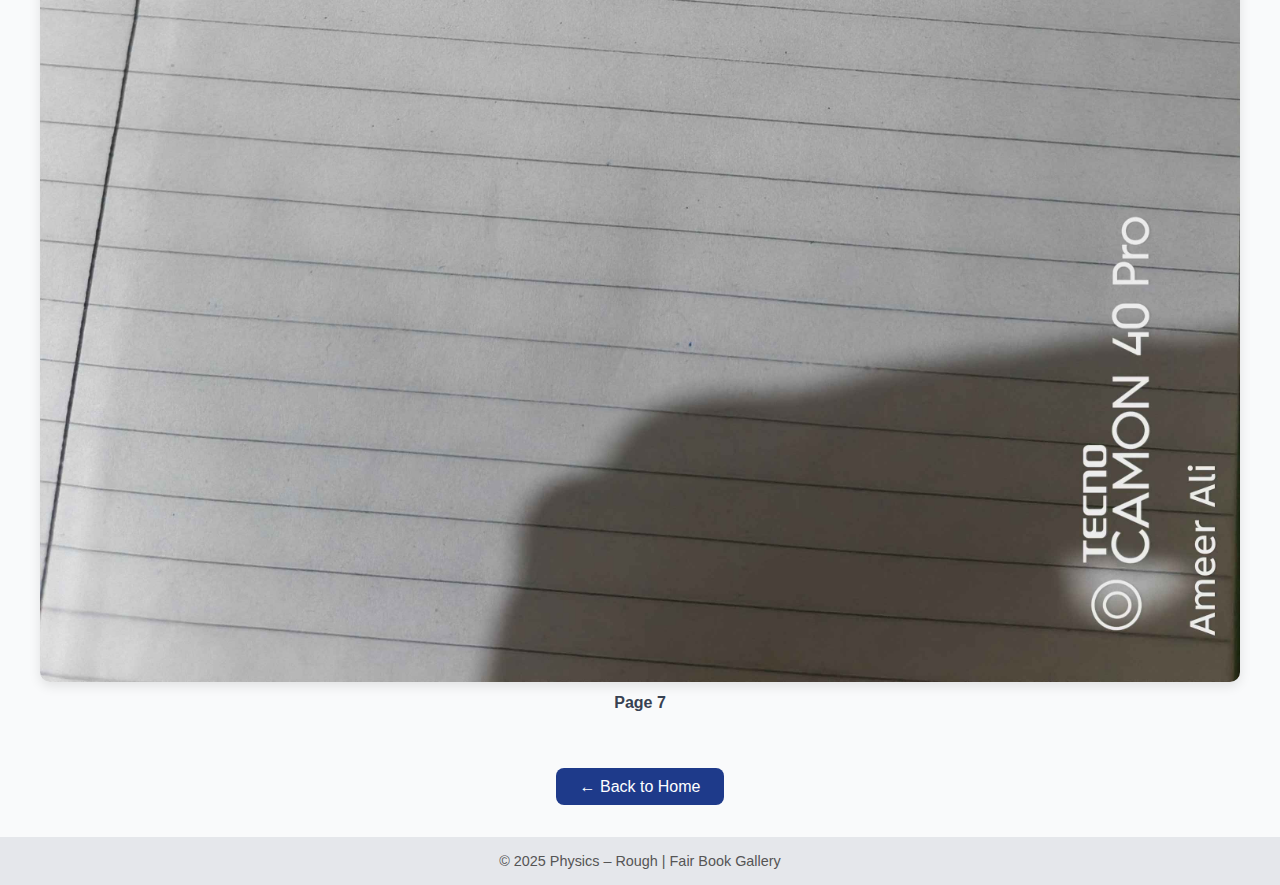
<file: physics-rough.html>
<!DOCTYPE html>
<html lang="en">
<head>
  <meta charset="UTF-8" />
  <meta name="viewport" content="width=device-width, initial-scale=1.0"/>
  <title>Physics – Rough Fair Book</title>
  <style>
    body {
      font-family: 'Segoe UI', sans-serif;
      background-color: #f9fafb;
      color: #1f2937;
      margin: 0;
      padding: 0;
    }

    header {
      background-color: #1e3a8a;
      color: white;
      padding: 1.5rem;
      text-align: center;
    }

    header h2 {
      margin: 0;
      font-size: 2rem;
    }

    .gallery {
      display: grid;
      grid-template-columns: repeat(auto-fit, minmax(250px, 1fr));
      gap: 1.5rem;
      padding: 2rem;
      max-width: 1200px;
      margin: auto;
    }

    .card {
      text-align: center;
    }

    .gallery img {
      width: 100%;
      border-radius: 10px;
      box-shadow: 0 4px 12px rgba(0,0,0,0.1);
    }

    .caption {
      margin-top: 0.5rem;
      font-weight: bold;
      color: #374151;
    }

    .back-btn {
      display: block;
      width: max-content;
      margin: 1.5rem auto;
      padding: 0.6rem 1.5rem;
      background-color: #1e3a8a;
      color: white;
      text-decoration: none;
      border-radius: 8px;
      transition: background-color 0.3s ease;
    }

    .back-btn:hover {
      background-color: #374bb3;
    }

    footer {
      text-align: center;
      padding: 1rem;
      background-color: #e5e7eb;
      color: #555;
      font-size: 0.9rem;
      margin-top: 2rem;
    }
  </style>
</head>
<body>

  <header>
    <h2>⚛️ Physics – Rough Fair Book</h2>
  </header>

  <section class="gallery">
    <div class="card">
      <img src="physics-rough fair book/1.jpeg" alt="Page 1">
      <div class="caption">Page 1</div>
    </div>
    </section>
    <section class="gallery">
    <div class="card">
      <img src="physics-rough fair book/2.jpeg" alt="Page 2">
      <div class="caption">Page 2</div>
    </div>
  </section>
  <section class="gallery">
    <div class="card">
      <img src="physics-rough fair book/3.jpeg" alt="Page 3">
      <div class="caption">Page 3</div>
    </div>
  </section>
  <section class="gallery">
    <div class="card">
      <img src="physics-rough fair book/4.jpeg" alt="Page 4">
      <div class="caption">Page 4</div>
    </div>
  </section>
  <section class="gallery">
    <div class="card">
      <img src="physics-rough fair book/5.jpeg" alt="Page 5">
      <div class="caption">Page 5</div>
    </div>
  </section>
  <section class="gallery">
    <div class="card">
      <img src="physics-rough fair book/6.jpeg" alt="Page 6">
      <div class="caption">Page 6</div>
    </div>
  </section>
  <section class="gallery">
    <div class="card">
      <img src="physics-rough fair book/7.jpeg" alt="Page 7">
      <div class="caption">Page 7</div>
    </div>
  </section>
   <a href="index.html" class="back-btn">← Back to Home</a>

  <footer>
    &copy; 2025 Physics – Rough | Fair Book Gallery
  </footer>

</body>
</html>
</file>
